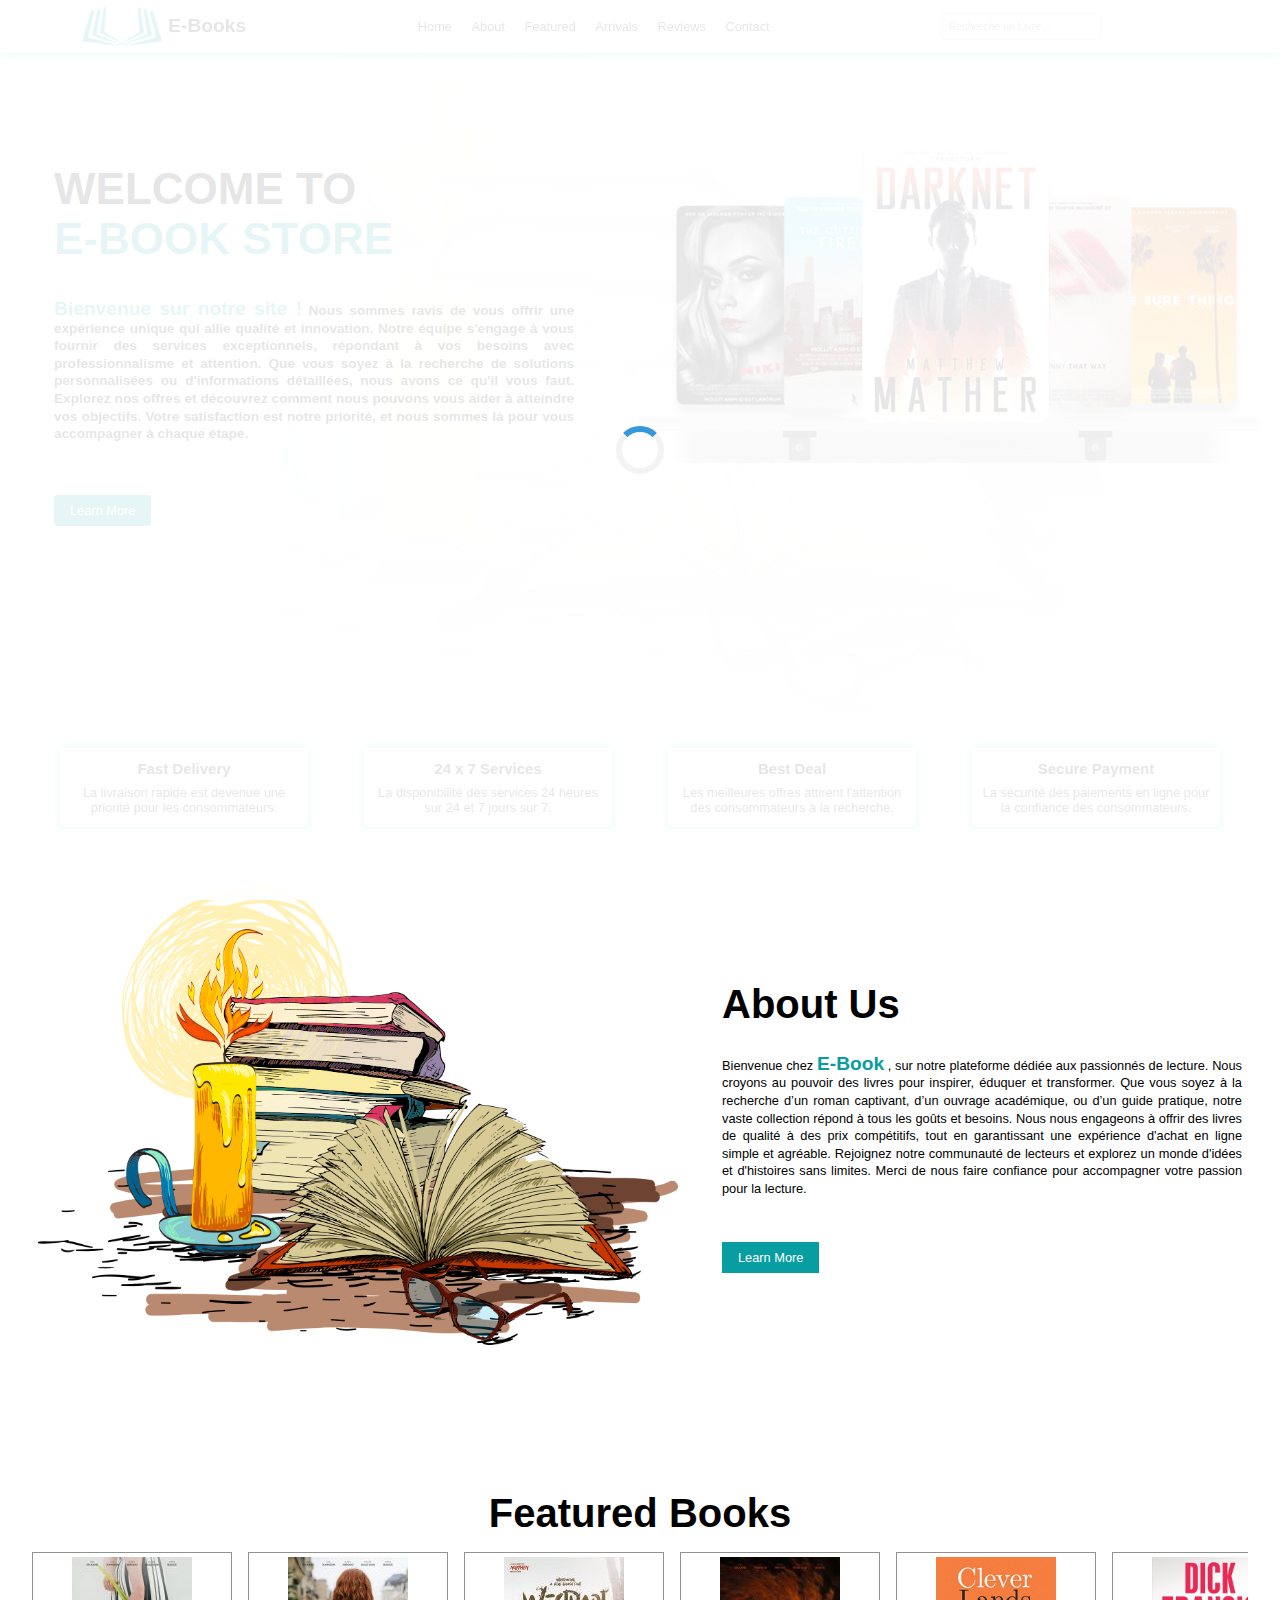
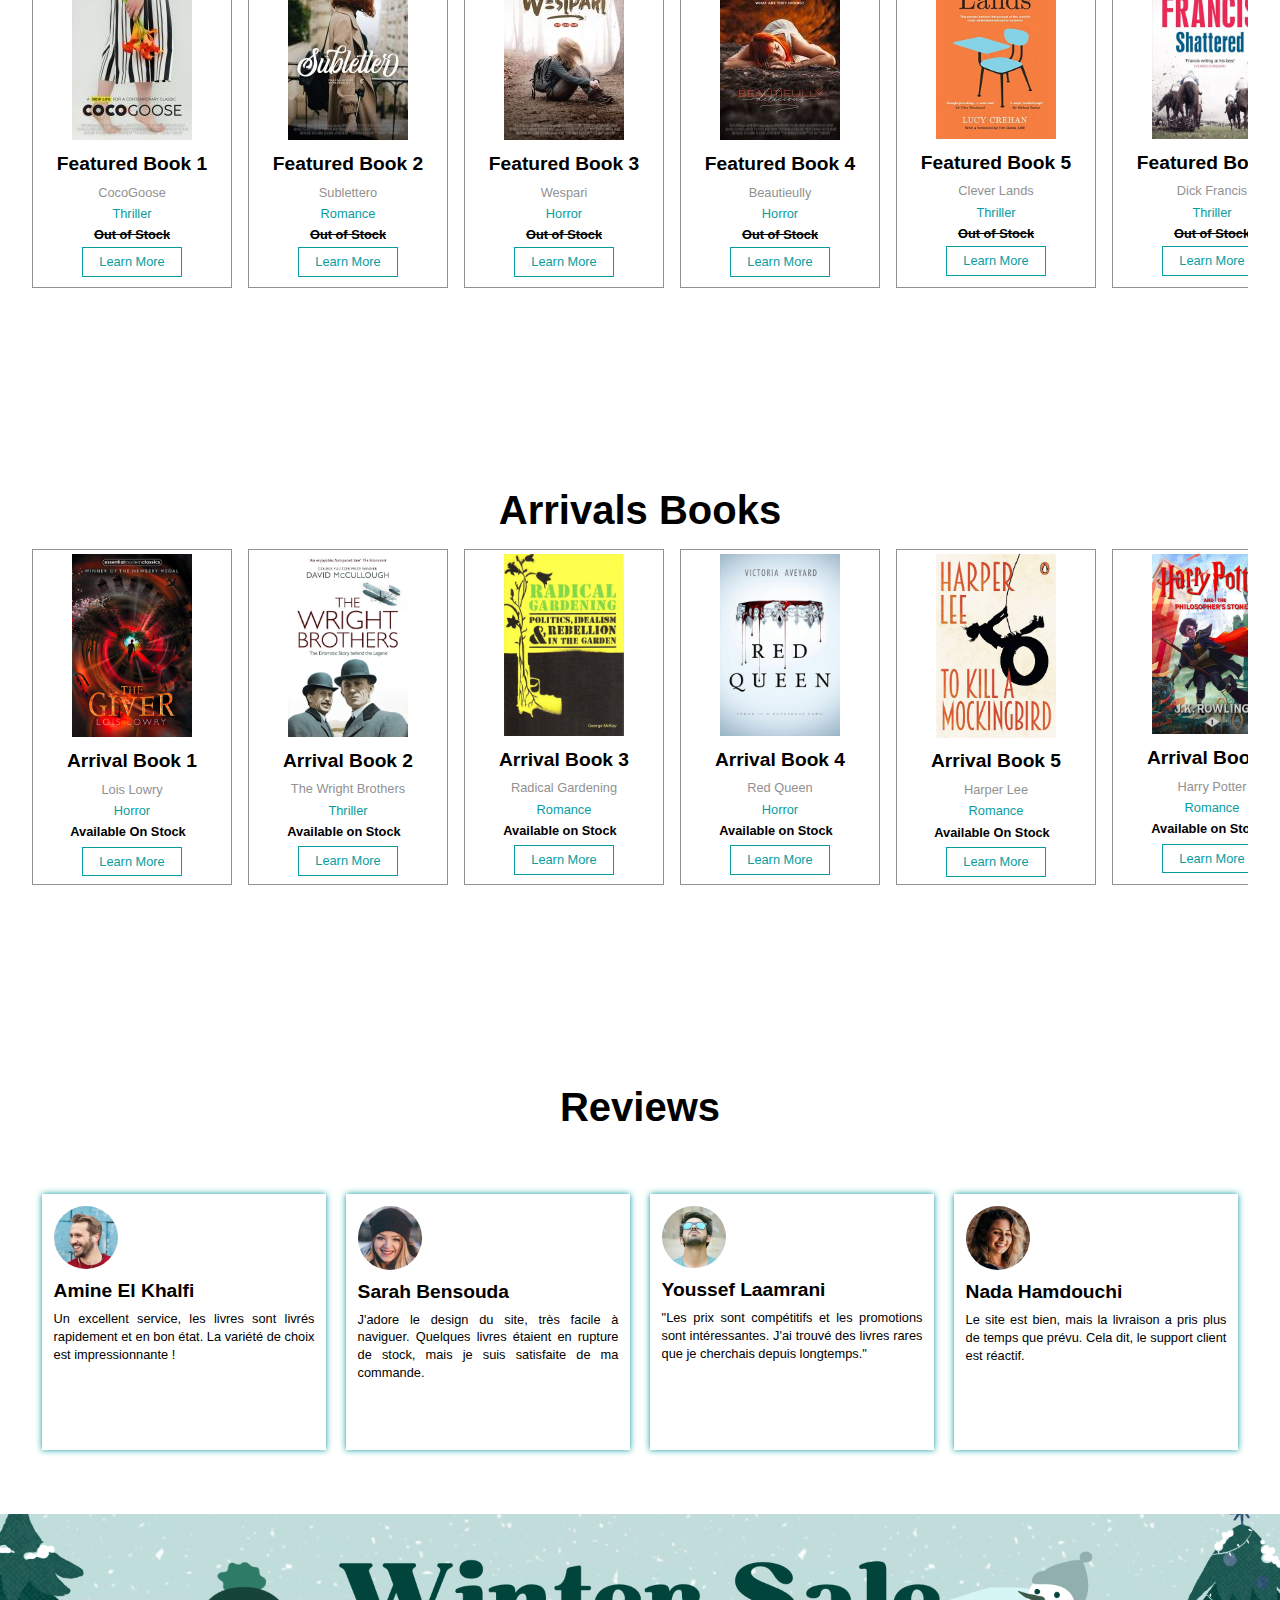
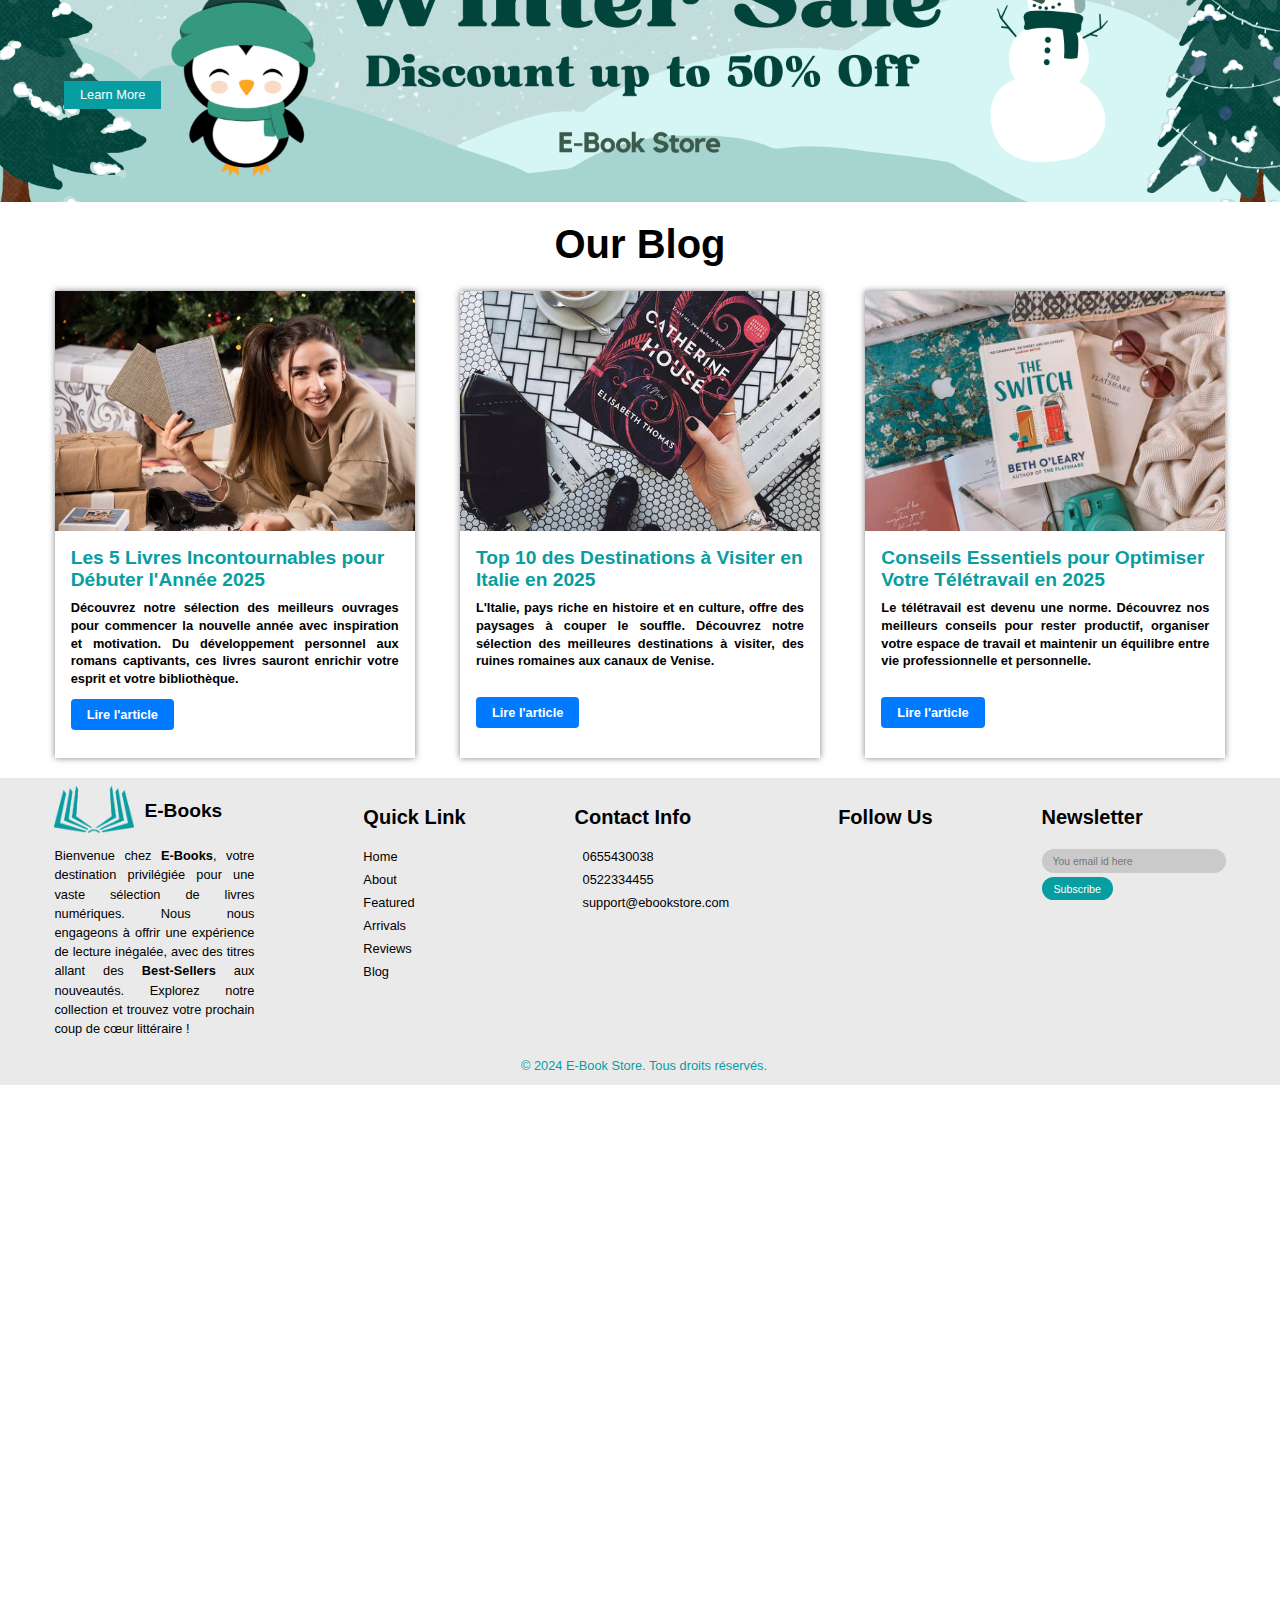
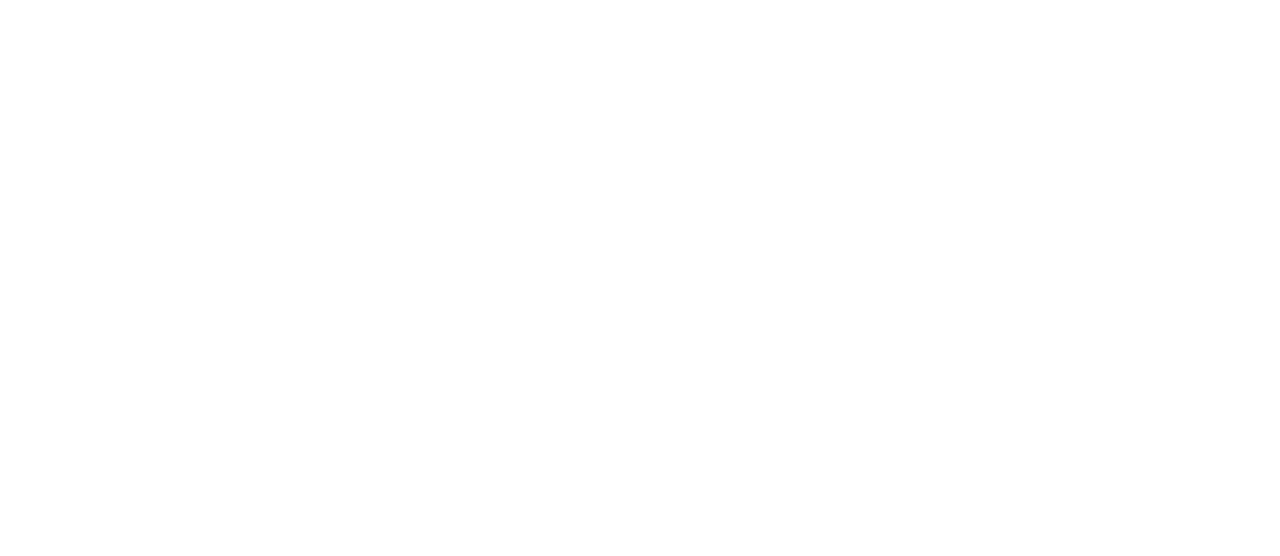
<file: index.html>
<!DOCTYPE html>
<html>
<head>
  <meta charset="UTF-8">
  <meta name="viewport" content="width=device-width, initial-scale=0.9, maximum-scale=0.9, user-scalable=no">
  <title>E-Book Store Website</title>
  <link rel="stylesheet" href="style.css">
  <link rel="stylesheet" href="https://cdnjs.cloudflare.com/ajax/libs/font-awesome/6.1.1/css/all.min.css" integrity="sha512-KfkfwYDsLkIlwQp6LFnl8zNdLGxu9YAA1QvwINks4PhcElQSvqcyVLLD9aMhXd13uQjoXtEKNosOWaZqXgel0g==" crossorigin="anonymous" referrerpolicy="no-referrer" />
  </head>
  <script>
    document.addEventListener("DOMContentLoaded", function() {
      document.body.style.zoom = "80%";
    });
  </script>

    
<body>
    <div id="loader">
        <div class="loader-spinner"></div> <!-- Animation de chargement -->
      </div>
      <style>
        /* Style pour le conteneur du loader */
    #loader {
      position: fixed;
      top: 0;
      left: 0;
      width: 100%;
      height: 100%;
      background-color: rgba(255, 255, 255, 0.9); /* Fond semi-transparent */
      display: flex;
      justify-content: center;
      align-items: center;
      z-index: 9999; /* S'assure qu'il est au-dessus de tout */
    }
    
    /* Style pour l'animation du loader */
    .loader-spinner {
      border: 8px solid #f3f3f3; /* Couleur de fond du spinner */
      border-top: 8px solid #3498db; /* Couleur du spinner */
      border-radius: 50%;
      width: 60px;
      height: 60px;
      animation: spin 1s linear infinite; /* Animation de rotation */
    }
    
    /* Animation de rotation */
    @keyframes spin {
      0% { transform: rotate(0deg); }
      100% { transform: rotate(360deg); }
    }
      </style>
      <script>
       window.addEventListener("load", function () {
      setTimeout(function () {
        const loader = document.getElementById("loader");
        loader.style.display = "none";
      }, 1000); // 3 secondes
    });
      </script>

    <section>

        <nav>
            <div class="logo">
                <a href="index.html"> <!-- Lien ajouté ici -->
                    <img src="image/logo.png" alt="Logo">
                    <span class="logo-title">E-Books</span>
                </a>
            </div>
            <ul>
                <li><a href="index.html">Home</a></li>
                <li><a href="#about">About</a></li>
                <li><a href="#featured">Featured</a></li>
                <li><a href="#arrivals">Arrivals</a></li>
                <li><a href="#reviews">Reviews</a></li>
                <li><a href="contact.html">Contact</a></li>
            </ul>
        
            <div class="social_icon">
                <form action="#Search" method="get" class="search-form" id="searchForm">
                    <input type="text" placeholder="Recherche un Livre..." aria-label="Recherche" class="search-input" id="searchInput">
                    <button type="submit" class="search-button" aria-label="Soumettre la recherche">
                        <i class="fa-solid fa-magnifying-glass"></i> <!-- Icône de recherche -->
                    </button>
                </form>
                <div id="results" class="results-box"></div> <!-- Zone pour afficher les résultats -->

                <script>
                    document.getElementById("searchForm").addEventListener("submit", function(event) {
                        event.preventDefault(); // Empêche le comportement par défaut du formulaire
                        // Redirige directement vers books.html
                        window.location.href = 'books.html';
                    });
                    </script>                    
                
                <a href="#DarkMode" class="icon" id="darkModeToggle">
                    <i class="fa-solid fa-moon"></i> <!-- Icône pour le mode sombre -->
                </a>
                <a href="Books.html" class="icon" id="cartIcon">
                    <i class="fa-solid fa-book"></i> <!-- Icône de Book -->
                </a>         
                <!-- HTML pour le panier -->

                <div class="login-container">
                    <a href="#" class="login-icon" id="loginButton">
                        <i class="fas fa-user"></i> <!-- Icône de personne -->
                    </a>
                </div>
            </div>
            <script>
                document.getElementById("searchForm").addEventListener("submit", function(event) {
                    event.preventDefault(); // Empêche le comportement par défaut du formulaire
                    const query = document.getElementById("searchInput").value; // Récupère la valeur du champ de recherche
                    if (query) {
                        // Redirige vers la page de recherche avec la requête
                        window.location.href = `#Search?q=${encodeURIComponent(query)}`;
                    } else {
                        alert("Veuillez entrer un terme de recherche."); // Alerte si le champ est vide
                    }
                });
            </script>            
            
                    <div class="dropdown" id="dropdownMenu" style="display: none;">
                        <a href="#" id="accountButton"></a>
                        <a href="Books.html" id="favoritesButton">Livres</a>
                        <a href="#" id="logoutButton">Déconnexion</a>
                    </div>         

            <script>
                const darkModeToggle = document.getElementById('darkModeToggle');
                darkModeToggle.addEventListener('click', function() {
                    document.body.classList.toggle('dark-mode');
                    // Changer l'icône en fonction du mode
                    const icon = darkModeToggle.querySelector('i');
                    if (document.body.classList.contains('dark-mode')) {
                        icon.classList.remove('fa-moon');
                        icon.classList.add('fa-sun');
                    } else {
                        icon.classList.remove('fa-sun');
                        icon.classList.add('fa-moon');
                    }
                });
            </script>
                        
                        <script>
                            // Vérifie si l'utilisateur est connecté
                            const isLoggedIn = localStorage.getItem('isLoggedIn') === 'true';
                        
                            // Récupère les éléments du DOM
                            const accountButton = document.getElementById('accountButton');
                            const logoutButton = document.getElementById('logoutButton');
                        
                            // Met à jour l'affichage en fonction de l'état de connexion
                            if (isLoggedIn) {
                                // Si l'utilisateur est connecté
                                accountButton.innerText = 'Mon Compte';
                                accountButton.addEventListener('click', function() {
                                    alert('Accéder à Mon Compte'); // Remplacez cela par la redirection vers la page de compte
                                });
                        
                                // Afficher le bouton "Déconnexion"
                                logoutButton.style.display = 'block';
                                logoutButton.innerText = 'Déconnexion';
                            } else {
                                // Si l'utilisateur n'est pas connecté
                                accountButton.innerText = 'Se Connecter';
                                accountButton.addEventListener('click', function() {
                                    window.location.href = 'file:///C:/Users/Simo/Desktop/E-Book%20Store/login/login.html'; // Redirige vers la page de connexion
                                });
                        
                                // Masquer le bouton "Déconnexion"
                                logoutButton.style.display = 'none';
                            }
                        
                            // Gestion du clic sur l'icône de connexion pour afficher le menu
                            document.getElementById('loginButton').addEventListener('click', function(event) {
                                event.preventDefault(); // Évite le comportement par défaut du lien
                                const dropdown = document.getElementById('dropdownMenu');
                                dropdown.style.display = dropdown.style.display === 'none' ? 'block' : 'none'; // Affiche ou cache le menu
                            });
                        
                            // Gestion des clics sur les autres options du menu
                            document.getElementById('favoritesButton').addEventListener('click', function() {
                                alert('Accéder au Livres'); // Remplacez cela par la redirection vers la page des favoris
                            });
                        
                            // Gestion de la déconnexion
                            logoutButton.addEventListener('click', function() {
                                localStorage.removeItem('isLoggedIn'); // Déconnexion
                                window.location.href = 'file:///C:/Users/Simo/Desktop/E-Book%20Store/Website/index.html'; // Redirige vers la page d'accueil
                            });
                        </script>
        </nav>
        
        <div class="main">

            <div class="main_tag">
                <h1>WELCOME TO<br><span>E-BOOK STORE</span></h1>

                <p>
                    <strong style="color: #089da1; font-size: 24px;">Bienvenue sur notre site !</strong> <strong style="font-size: 17px;"> Nous sommes ravis de vous offrir une expérience unique qui allie qualité et innovation. 
                    Notre équipe s'engage à vous fournir des services exceptionnels, répondant à vos besoins avec professionnalisme et 
                    attention. Que vous soyez à la recherche de solutions personnalisées ou d'informations détaillées, nous avons ce qu'il
                     vous faut. Explorez nos offres et découvrez comment nous pouvons vous aider à atteindre vos objectifs. 
                     Votre satisfaction est notre priorité, et nous sommes là pour vous accompagner à chaque étape.</strong>
                </p>
                <a href="#" class="main_btn">Learn More</a>

            </div>

            <div class="main_img">
                <img src="image/table.png" alt="Table" class="hover-image">
            </div>
        </div>
    </section>
    
    
    <!--Services-->

    <div class="services">

        <div class="services_box">

            <div class="services_card">
                <i class="fa-solid fa-truck-fast"></i>
                <h3>Fast Delivery</h3>
                <p>
                    La livraison rapide est devenue une priorité pour les consommateurs.
                </p>
            </div>

            <div class="services_card">
                <i class="fa-solid fa-headset"></i>
                <h3>24 x 7 Services</h3>
                <p>
                    La disponibilité des services 24 heures sur 24 et 7 jours sur 7.
                </p>
            </div>

            <div class="services_card">
                <i class="fa-solid fa-tag"></i>
                <h3>Best Deal</h3>
                <p>
                    Les meilleures offres attirent l'attention des consommateurs à la recherche. 
                </p>
            </div>

            <div class="services_card">
                <i class="fa-solid fa-lock"></i>
                <h3>Secure Payment</h3>
                <p>
                    La sécurité des paiements en ligne pour la confiance des consommateurs.
                </p>
            </div>

        </div>

    </div>


<br>

    <!--About-->

    <div class="about">

        <div class="about_image" id="about">
            <img src="image/about.png">
        </div>
        <div class="about_tag">
            <h1>About Us</h1>
            <p>
                Bienvenue chez <strong style="color: #089da1; font-size: 24px;">E-Book</strong> , sur notre plateforme dédiée aux 
                passionnés de lecture. Nous croyons au pouvoir des livres pour inspirer, éduquer et transformer. Que vous soyez à la 
                recherche d’un roman captivant, d’un ouvrage académique, ou d’un guide pratique, notre vaste collection répond à tous 
                les goûts et besoins. Nous nous engageons à offrir des livres de qualité à des prix compétitifs, tout en garantissant 
                une expérience d'achat en ligne simple et agréable. Rejoignez notre communauté de lecteurs et explorez un monde d'idées 
                et d'histoires sans limites. Merci de nous faire confiance pour accompagner votre passion pour la lecture.
                
            </p>
            <a href="#" class="about_btn">Learn More</a>
        </div>
    </div>
    <script>
        // Fonction pour le défilement fluide avec décalage
        document.querySelectorAll('a[href^="#about"]').forEach(anchor => {
            anchor.addEventListener('click', function (e) {
                e.preventDefault();
                
                // Récupérer la cible
                const target = document.querySelector(this.getAttribute('href'));
                
                // Calculer la position de défilement
                const offset = target.getBoundingClientRect().top + window.scrollY - 100; // Ajuster le décalage ici
                
                // Défilement vers la position calculée
                window.scrollTo({
                    top: offset,
                    behavior: 'smooth'
                });
            });
        });
    </script>    
<br>
    <!--Books-->

    <div class="featured_boks" id="featured">

        <h1>Featured Books</h1>

        <div class="featured_book_box">

            <div class="featured_book_card">

                <div class="featurde_book_img">
                    <img src="image/book_1.jpg">
                </div>

                <div class="featurde_book_tag">
                    <h2>Featured Book 1</h2>
                    <p class="writer">CocoGoose</p>
                    <div class="categories">Thriller</div>
                    <p class="book_price"><del>Out of Stock</del></p>
                    <a href="#" class="f_btn">Learn More</a>
                </div>               

            </div>

            <div class="featured_book_card">

                <div class="featurde_book_img">
                    <img src="image/book_2.jpg">
                </div>

                <div class="featurde_book_tag">
                    <h2>Featured Book 2</h2>
                    <p class="writer">Sublettero</p>
                    <div class="categories">Romance</div>
                    <p class="book_price"><del>Out of Stock</del></p>
                    <a href="#" class="f_btn">Learn More</a>
                </div>               

            </div>

            <div class="featured_book_card">

                <div class="featurde_book_img">
                    <img src="image/book_3.jpg">
                </div>

                <div class="featurde_book_tag">
                    <h2>Featured Book 3</h2>
                    <p class="writer">Wespari</p>
                    <div class="categories">Horror</div>
                    <p class="book_price"><del>Out of Stock</del></p>
                    <a href="#" class="f_btn">Learn More</a>
                </div>               

            </div>

            <div class="featured_book_card">

                <div class="featurde_book_img">
                    <img src="image/book_4.jpg">
                </div>

                <div class="featurde_book_tag">
                    <h2>Featured Book 4</h2>
                    <p class="writer">Beautieully</p>
                    <div class="categories">Horror</div>
                    <p class="book_price"><del>Out of Stock</del></p>
                    <a href="#" class="f_btn">Learn More</a>
                </div>               

            </div>

            <div class="featured_book_card">

                <div class="featurde_book_img">
                    <img src="image/book_5.jpg">
                </div>

                <div class="featurde_book_tag">
                    <h2>Featured Book 5</h2>
                    <p class="writer">Clever Lands</p>
                    <div class="categories">Thriller</div>
                    <p class="book_price"><del>Out of Stock</del></p>
                    <a href="#" class="f_btn">Learn More</a>
                </div>               

            </div>
            
            <div class="featured_book_card">

                <div class="featurde_book_img">
                    <img src="image/book_6.jpg">
                </div>

                <div class="featurde_book_tag">
                    <h2>Featured Book 6</h2>
                    <p class="writer">Dick Francis</p>
                    <div class="categories">Thriller</div>
                    <p class="book_price"><del>Out of Stock</del></p>
                    <a href="#" class="f_btn">Learn More</a>
                </div>               

            </div>

            <div class="featured_book_card">

                <div class="featurde_book_img">
                    <img src="image/book_7.png">
                </div>

                <div class="featurde_book_tag">
                    <h2>Featured Book 7</h2>
                    <p class="writer">The Art City</p>
                    <div class="categories">Thriller</div>
                    <p class="book_price"><del>Out of Stock</del></p>
                    <a href="#" class="f_btn">Learn More</a>
                </div>               

            </div>

            <div class="featured_book_card">

                <div class="featurde_book_img">
                    <img src="image/book_8.png">
                </div>

                <div class="featurde_book_tag">
                    <h2>Featured Book 8</h2>
                    <p class="writer">Music Rock</p>
                    <div class="categories">Thriller</div>
                    <p class="book_price"><del>Out of Stock</del></p>
                    <a href="#" class="f_btn">Learn More</a>
                </div>               

            </div>

            <div class="featured_book_card">

                <div class="featurde_book_img">
                    <img src="image/book_9.jpg">
                </div>

                <div class="featurde_book_tag">
                    <h2>Featured Book 9</h2>
                    <p class="writer">Free Fail</p>
                    <div class="categories">Horror</div>
                    <p class="book_price"><del>Out of Stock</del></p>
                    <a href="#" class="f_btn">Learn More</a>
                </div>               

            </div>

            <div class="featured_book_card">

                <div class="featurde_book_img">
                    <img src="image/book_10.png">
                </div>

                <div class="featurde_book_tag">
                    <h2>Featured Book 10</h2>
                    <p class="writer">Sample Text</p>
                    <div class="categories">Thriller</div>
                    <p class="book_price"><del>Out of Stock</del></p>
                    <a href="#" class="f_btn">Learn More</a>
                </div>               

            </div>

            <div class="featured_book_card">

                <div class="featurde_book_img">
                    <img src="image/book_11.jpg">
                </div>

                <div class="featurde_book_tag">
                    <h2>Featured Book 11</h2>
                    <p class="writer">Boring Girls</p>
                    <div class="categories">Thriller</div>
                    <p class="book_price"><del>Out of Stock</del></p>
                    <a href="#" class="f_btn">Learn More</a>
                </div>               

            </div>

            <div class="featured_book_card">

                <div class="featurde_book_img">
                    <img src="image/book_12.png">
                </div>

                <div class="featurde_book_tag">
                    <h2>Featured Book 12</h2>
                    <p class="writer">Thanks is Everthing</p>
                    <div class="categories">Thriller</div>
                    <p class="book_price"><del>Out of Stock</del></p>
                    <a href="#" class="f_btn">Learn More</a>
                </div>               

            </div>

            <div class="featured_book_card">

                <div class="featurde_book_img">
                    <img src="image/book_13.png">
                </div>

                <div class="featurde_book_tag">
                    <h2>Featured Book 13</h2>
                    <p class="writer">Your Title Goes Were</p>
                    <div class="categories">Thriller</div>
                    <p class="book_price"><del>Out of Stock</del></p>
                    <a href="#" class="f_btn">Learn More</a>
                </div>               

            </div>

            <div class="featured_book_card">

                <div class="featurde_book_img">
                    <img src="image/book_14.png">
                </div>

                <div class="featurde_book_tag">
                    <h2>Featured Book 14</h2>
                    <p class="writer">Sample Text</p>
                    <div class="categories">Thriller</div>
                    <p class="book_price"><del>Out of Stock</del></p>
                    <a href="#" class="f_btn">Learn More</a>
                </div>               

            </div>

            <div class="featured_book_card">

                <div class="featurde_book_img">
                    <img src="image/book_15.png">
                </div>

                <div class="featurde_book_tag">
                    <h2>Featured Book 15</h2>
                    <p class="writer">Black History Month</p>
                    <div class="categories">Thriller</div>
                    <p class="book_price"><del>Out of Stock</del></p>
                    <a href="#" class="f_btn">Learn More</a>
                </div>               

            </div>

            

        </div>

    </div>
    <script>
        // Function for smooth scrolling with offset
        document.querySelectorAll('a[href^="#featured"]').forEach(anchor => {
            anchor.addEventListener('click', function (e) {
                e.preventDefault();
                
                // Get the target element
                const target = document.querySelector(this.getAttribute('href'));
                
                // Calculate the scroll position
                const offset = target.getBoundingClientRect().top + window.scrollY - 100; // Adjust the offset here
                
                // Scroll to the calculated position
                window.scrollTo({
                    top: offset,
                    behavior: 'smooth'
                });
            });
        });
    </script>
    
   <!--Arrivals-->

   <div class="featured_boks" id="arrivals">

    <h1>Arrivals Books</h1>

    <div class="featured_book_box">

        <div class="featured_book_card">

            <div class="featurde_book_img">
                <img src="image/arrival_1.jpg">
            </div>

            <div class="featurde_book_tag">
                <h2>Arrival Book 1</h2>
                <p class="writer">Lois Lowry</p>
                <div class="categories">Horror</div>
                <p class="book_price">Available On Stock<sub></sub></p>
                <a href="#" class="f_btn">Learn More</a>
            </div>               

        </div>

        <div class="featured_book_card">

            <div class="featurde_book_img">
                <img src="image/arrival_2.jpg">
            </div>

            <div class="featurde_book_tag">
                <h2>Arrival Book 2</h2>
                <p class="writer">The Wright Brothers</p>
                <div class="categories">Thriller</div>
                <p class="book_price">Available on Stock<sub></sub></p>
                <a href="#" class="f_btn">Learn More</a>
            </div>               

        </div>

        <div class="featured_book_card">

            <div class="featurde_book_img">
                <img src="image/arrival_3.jpg">
            </div>

            <div class="featurde_book_tag">
                <h2>Arrival Book 3</h2>
                <p class="writer">Radical Gardening</p>
                <div class="categories">Romance</div>
                <p class="book_price">Available on Stock<sub></sub></p>
                <a href="#" class="f_btn">Learn More</a>
            </div>               

        </div>

        <div class="featured_book_card">

            <div class="featurde_book_img">
                <img src="image/arrival_4.jpg">
            </div>

            <div class="featurde_book_tag">
                <h2>Arrival Book 4</h2>
                <p class="writer">Red Queen</p>
                <div class="categories">Horror</div>
                <p class="book_price">Available on Stock<sub></sub></p>
                <a href="#" class="f_btn">Learn More</a>
            </div>               

        </div>

        <div class="featured_book_card">

            <div class="featurde_book_img">
                <img src="image/arrival_5.jpg">
            </div>

            <div class="featurde_book_tag">
                <h2>Arrival Book 5</h2>
                <p class="writer">Harper Lee</p>
                <div class="categories">Romance</div>
                <p class="book_price">Available On Stock<sub></sub></p>
                <a href="#" class="f_btn">Learn More</a>
            </div>               

        </div>
        
        <div class="featured_book_card">

            <div class="featurde_book_img">
                <img src="image/arrival_6.jpg">
            </div>

            <div class="featurde_book_tag">
                <h2>Arrival Book 6</h2>
                <p class="writer">Harry Potter</p>
                <div class="categories">Romance</div>
                <p class="book_price">Available on Stock<sub></sub></p>
                <a href="#" class="f_btn">Learn More</a>
            </div>               

        </div>

        <div class="featured_book_card">

            <div class="featurde_book_img">
                <img src="image/arrival_7.jpg">
            </div>

            <div class="featurde_book_tag">
                <h2>Arrival Book 7</h2>
                <p class="writer">Heroes of Olympus</p>
                <div class="categories">Romance</div>
                <p class="book_price">Available on Stock<sub></sub></p>
                <a href="#" class="f_btn">Learn More</a>
            </div>               

        </div>

        <div class="featured_book_card">

            <div class="featurde_book_img">
                <img src="image/arrival_8.webp">
            </div>

            <div class="featurde_book_tag">
                <h2>Arrival Book 8</h2>
                <p class="writer">Squid Game</p>
                <div class="categories">Romance</div>
                <p class="book_price">Available on Stock<sub></sub></p>
                <a href="#" class="f_btn">Learn More</a>
            </div>               

        </div>

        <div class="featured_book_card">

            <div class="featurde_book_img">
                <img src="image/arrival_9.jpg">
            </div>

            <div class="featurde_book_tag">
                <h2>Arrival Book 9</h2>
                <p class="writer">Ranger's Apprentice</p>
                <div class="categories">Horror</div>
                <p class="book_price">Available on Stock<sub></sub></p>
                <a href="#" class="f_btn">Learn More</a>
            </div>               

        </div>

        <div class="featured_book_card">

            <div class="featurde_book_img">
                <img src="image/arrival_10.jpg">
            </div>

            <div class="featurde_book_tag">
                <h2>Arrival Book 10</h2>
                <p class="writer">Percy Jackson</p>
                <div class="categories">Romance</div>
                <p class="book_price">Available on Stock<sub></sub></p>
                <a href="#" class="f_btn">Learn More</a>
            </div>               

        </div>
    </div>
</div>
    <script>
        // Function for smooth scrolling with offset
        document.querySelectorAll('a[href^="#arrivals"]').forEach(anchor => {
            anchor.addEventListener('click', function (e) {
                e.preventDefault();
                
                // Get the target element
                const target = document.querySelector(this.getAttribute('href'));
                
                // Calculate the scroll position
                const offset = target.getBoundingClientRect().top + window.scrollY - 100; // Adjust the offset here
                
                // Scroll to the calculated position
                window.scrollTo({
                    top: offset,
                    behavior: 'smooth'
                });
            });
        });
    </script>
    
    <!--reviews-->

    <div class="reviews" id="reviews">
        <h1>Reviews</h1>

        <div class="review_box">

            <div class="review_card">
                <i class="fa-solid fa-quote-right"></i>
                <div class="card_top">
                    <img src="image/review_1.png">
                </div>
                <div class="card">
                    <h2>Amine El Khalfi</h2>
                    <p>Un excellent service, les livres sont livrés rapidement et en bon état. La variété de choix est impressionnante !
                    </p>
                    <div class="review_icon">
                        <i class="fa-solid fa-star"></i>
                        <i class="fa-solid fa-star"></i>
                        <i class="fa-solid fa-star"></i>
                        <i class="fa-solid fa-star"></i>
                        <i class="fa-solid fa-star"></i>
                    </div>
                </div>
            </div>

            <div class="review_card">
                <i class="fa-solid fa-quote-right"></i>
                <div class="card_top">
                    <img src="image/review_2.png">
                </div>
                <div class="card">
                    <h2>Sarah Bensouda</h2>
                    <p>J'adore le design du site, très facile à naviguer. Quelques livres étaient en rupture de stock, mais je suis satisfaite de ma commande.
                    </p>
                    <div class="review_icon">
                        <i class="fa-solid fa-star"></i>
                        <i class="fa-solid fa-star"></i>
                        <i class="fa-solid fa-star"></i>
                        <i class="fa-solid fa-star-half-stroke"></i>
                    </div>
                </div>
            </div>

            <div class="review_card">
                <i class="fa-solid fa-quote-right"></i>
                <div class="card_top">
                    <img src="image/review_3.png">
                </div>
                <div class="card">
                    <h2>Youssef Laamrani</h2>
                    <p>"Les prix sont compétitifs et les promotions sont intéressantes. J'ai trouvé des livres rares que je cherchais depuis longtemps."
                    </p>
                    <div class="review_icon">
                        <i class="fa-solid fa-star"></i>
                        <i class="fa-solid fa-star"></i>
                        <i class="fa-solid fa-star"></i>
                        <i class="fa-solid fa-star"></i>
                        <i class="fa-solid fa-star"></i>
                        
                    </div>
                </div>
            </div>

            <div class="review_card">
                <i class="fa-solid fa-quote-right"></i>
                <div class="card_top">
                    <img src="image/review_4.png">
                </div>
                <div class="card">
                    <h2>Nada Hamdouchi</h2>
                    <p>Le site est bien, mais la livraison a pris plus de temps que prévu. Cela dit, le support client est réactif.
                    </p>
                    <div class="review_icon">
                        <i class="fa-solid fa-star"></i>
                        <i class="fa-solid fa-star"></i>
                        <i class="fa-solid fa-star"></i>
                    </div>
                </div>
            </div>

        </div>

    </div>
    <script>
        // Function for smooth scrolling with offset
        document.querySelectorAll('a[href^="#reviews"]').forEach(anchor => {
            anchor.addEventListener('click', function (e) {
                e.preventDefault();
                
                // Get the target element
                const target = document.querySelector(this.getAttribute('href'));
                
                // Calculate the scroll position
                const offset = target.getBoundingClientRect().top + window.scrollY - 100; // Adjust the offset here
                
                // Scroll to the calculated position
                window.scrollTo({
                    top: offset,
                    behavior: 'smooth'
                });
            });
        });
    </script>
    


    <!--Banner-->

    <div class="banner">
        <a href="#" class="banner_btn">Learn More</a>
    </div>





    <!--Blog-->
    
    <div class="blog" id="blog">
        <h1>Our Blog</h1>
        <div class="blog_box">

            <div class="blog_card">
                <div class="blog_img">
                    <img src="image/blog_1.jpg">
                </div>
                <div class="blog_tag">
                    <h2>Les 5 Livres Incontournables pour Débuter l'Année 2025</h2>
                    <p>
                        Découvrez notre sélection des meilleurs ouvrages pour commencer la nouvelle année avec inspiration et motivation. Du développement personnel aux romans captivants, ces livres sauront enrichir votre esprit et votre bibliothèque.
                    </p>
                    <a href="#" class="banner_btn">Lire l'article</a>
                    <div class="blog_icon">
                        <i id="calendarIcon" class="fa-solid fa-calendar-days"></i>
                        <i id="heartIcon" class="fa-solid fa-heart"></i>
                    </div>
                </div>
            </div>
            <script>
                // Cibler l'icône de calendrier par son ID
                const calendarIcon = document.getElementById('calendarIcon');
        
                // Ajouter un écouteur d'événement pour le clic
                calendarIcon.addEventListener('click', () => {
                    // Obtenir la date actuelle
                    const currentDate = new Date();
        
                    // Formater la date (exemple : "1er Janvier 2025")
                    const options = { day: 'numeric', month: 'long', year: 'numeric' };
                    const formattedDate = currentDate.toLocaleDateString('fr-FR', options);
        
                    // Afficher l'alerte avec la date formatée
                    alert(`Date ajoutée à votre calendrier : ${formattedDate}`);
                });
        
                // Fonctionnalité pour l'icône de cœur
                const heartIcon = document.getElementById('heartIcon');
                heartIcon.addEventListener('click', () => {
                    heartIcon.classList.toggle('active');
                    if (heartIcon.classList.contains('active')) {
                        alert('Article aimé !');
                    } else {
                        alert('Article non aimé.');
                    }
                });
            </script>

<div class="blog_card">
    <div class="blog_img">
        <img src="image/blog_2.jpg" alt="Voyage en Italie">
    </div>
    <div class="blog_tag">
        
        <h2>Top 10 des Destinations à Visiter en Italie en 2025</h2>
        <p>
            L'Italie, pays riche en histoire et en culture, offre des paysages à couper le souffle. Découvrez notre sélection des meilleures destinations à visiter, des ruines romaines aux canaux de Venise.
        </p><br>
        <a href="#" class="banner_btn">Lire l'article</a>
        <div class="blog_icon">
            <i id="calendarIcon2" class="fa-solid fa-calendar-days"></i>
            <i id="heartIcon2" class="fa-solid fa-heart"></i>
        </div>
    </div>
</div>
<script>
    // Cibler l'icône de calendrier par son ID
    const calendarIcon2 = document.getElementById('calendarIcon2');

    // Ajouter un écouteur d'événement pour le clic
    calendarIcon2.addEventListener('click', () => {
        // Obtenir la date actuelle
        const currentDate = new Date();

        // Formater la date (exemple : "1er Janvier 2025")
        const options = { day: 'numeric', month: 'long', year: 'numeric' };
        const formattedDate = currentDate.toLocaleDateString('fr-FR', options);

        // Afficher l'alerte avec la date formatée
        alert(`Date ajoutée à votre calendrier : ${formattedDate}`);
    });

    // Fonctionnalité pour l'icône de cœur
    const heartIcon2 = document.getElementById('heartIcon2');
    heartIcon2.addEventListener('click', () => {
        heartIcon2.classList.toggle('active');
        if (heartIcon2.classList.contains('active')) {
            alert('Article aimé !');
        } else {
            alert('Article non aimé.');
        }
    });
</script>

<div class="blog_card">
    <div class="blog_img">
        <img src="image/blog_3.jpg" alt="Conseils pour le télétravail">
    </div>
    <div class="blog_tag">
        <h2>Conseils Essentiels pour Optimiser Votre Télétravail en 2025</h2>
        <p>
            Le télétravail est devenu une norme. Découvrez nos meilleurs conseils pour rester productif, organiser votre espace de travail et maintenir un équilibre entre vie professionnelle et personnelle.
        </p><br>
        <a href="#" class="banner_btn">Lire l'article</a>
        <div class="blog_icon">
            <i id="calendarIcon3" class="fa-solid fa-calendar-days"></i>
            <i id="heartIcon3" class="fa-solid fa-heart"></i>
        </div>
    </div>
</div>
<script>
    // Cibler l'icône de calendrier par son ID
    const calendarIcon3 = document.getElementById('calendarIcon3');

    // Ajouter un écouteur d'événement pour le clic
    calendarIcon3.addEventListener('click', () => {
        // Obtenir la date actuelle
        const currentDate = new Date();

        // Formater la date (exemple : "1er Janvier 2025")
        const options = { day: 'numeric', month: 'long', year: 'numeric' };
        const formattedDate = currentDate.toLocaleDateString('fr-FR', options);

        // Afficher l'alerte avec la date formatée
        alert(`Date ajoutée à votre calendrier : ${formattedDate}`);
    });

    // Fonctionnalité pour l'icône de cœur
    const heartIcon3 = document.getElementById('heartIcon3');
    heartIcon3.addEventListener('click', () => {
        heartIcon3.classList.toggle('active');
        if (heartIcon3.classList.contains('active')) {
            alert('Article aimé !');
        } else {
            alert('Article non aimé.');
        }
    });
</script>


        </div>
    </div>
    





    <!--Footer-->

    <footer>
        <div class="footer_main">

            <footer>
                <div class="footer_main">
                    <div class="tag">
                        <img src="image/logo.png">
                        <span class="logo-title">E-Books</span>
                        <style>
                            .footer_main .tag .logo-title {
                                position: relative; /* Permet d'utiliser 'top' */
                                top: -30px; /* Ajustez cette valeur selon vos besoins */
                            }
                        </style>
                        <p style="margin: 0; line-height: 1.5;">
                            Bienvenue chez <strong>E-Books</strong>, votre destination privilégiée pour une vaste sélection de livres numériques. 
                            Nous nous engageons à offrir une expérience de lecture inégalée, avec des titres allant des <strong>Best-Sellers</strong> 
                            aux nouveautés. Explorez notre collection et trouvez votre prochain coup de cœur littéraire !
                        </p>
                    </div>
                    <style>
    .footer_main .tag p {
        color: #000000; /* Couleur du texte */
        font-size: 16px; /* Taille de la police */
        margin-top: 5px; /* Espacement au-dessus du paragraphe */
        line-height: 1.5; /* Hauteur de ligne pour un meilleur espacement */
    }
</style>

            
            <div class="tag">
                <h1>Quick Link</h1>
                <a href="#">Home</a>
                <a href="#about">About</a>
                <a href="#featured">Featured</a>
                <a href="#arrivals">Arrivals</a>
                <a href="#reviews">Reviews</a>
                <a href="#blog">Blog</a>
                
            </div>

            <div class="tag">
                <h1>Contact Info</h1>
                <a href="#"><i class="fa-solid fa-phone"></i>0655430038</a>
                <a href="#"><i class="fa-solid fa-phone"></i>0522334455</a>
                <a href="#"><i class="fa-solid fa-envelope"></i>support@ebookstore.com</a>
                
            </div>

            <div class="tag">
                <h1>Follow Us</h1>
                <div class="social_link">
                    <i class="fa-brands fa-facebook-f"></i>
                    <i class="fa-brands fa-instagram"></i>
                    <i class="fa-brands fa-twitter"></i>
                    <i class="fa-brands fa-linkedin-in"></i>
                </div>
                
            </div>

            <div class="tag">
                <h1>Newsletter</h1>
                <div class="search_bar">
                    <input type="text" placeholder="You email id here">
                    <button type="submit">Subscribe</button>
                </div>                
            </div>            
            
        </div>

        <p class="end"><span>&copy; 2024 E-Book Store. Tous droits réservés.</span></p>

    </footer>





    
</body>
</html>
</file>
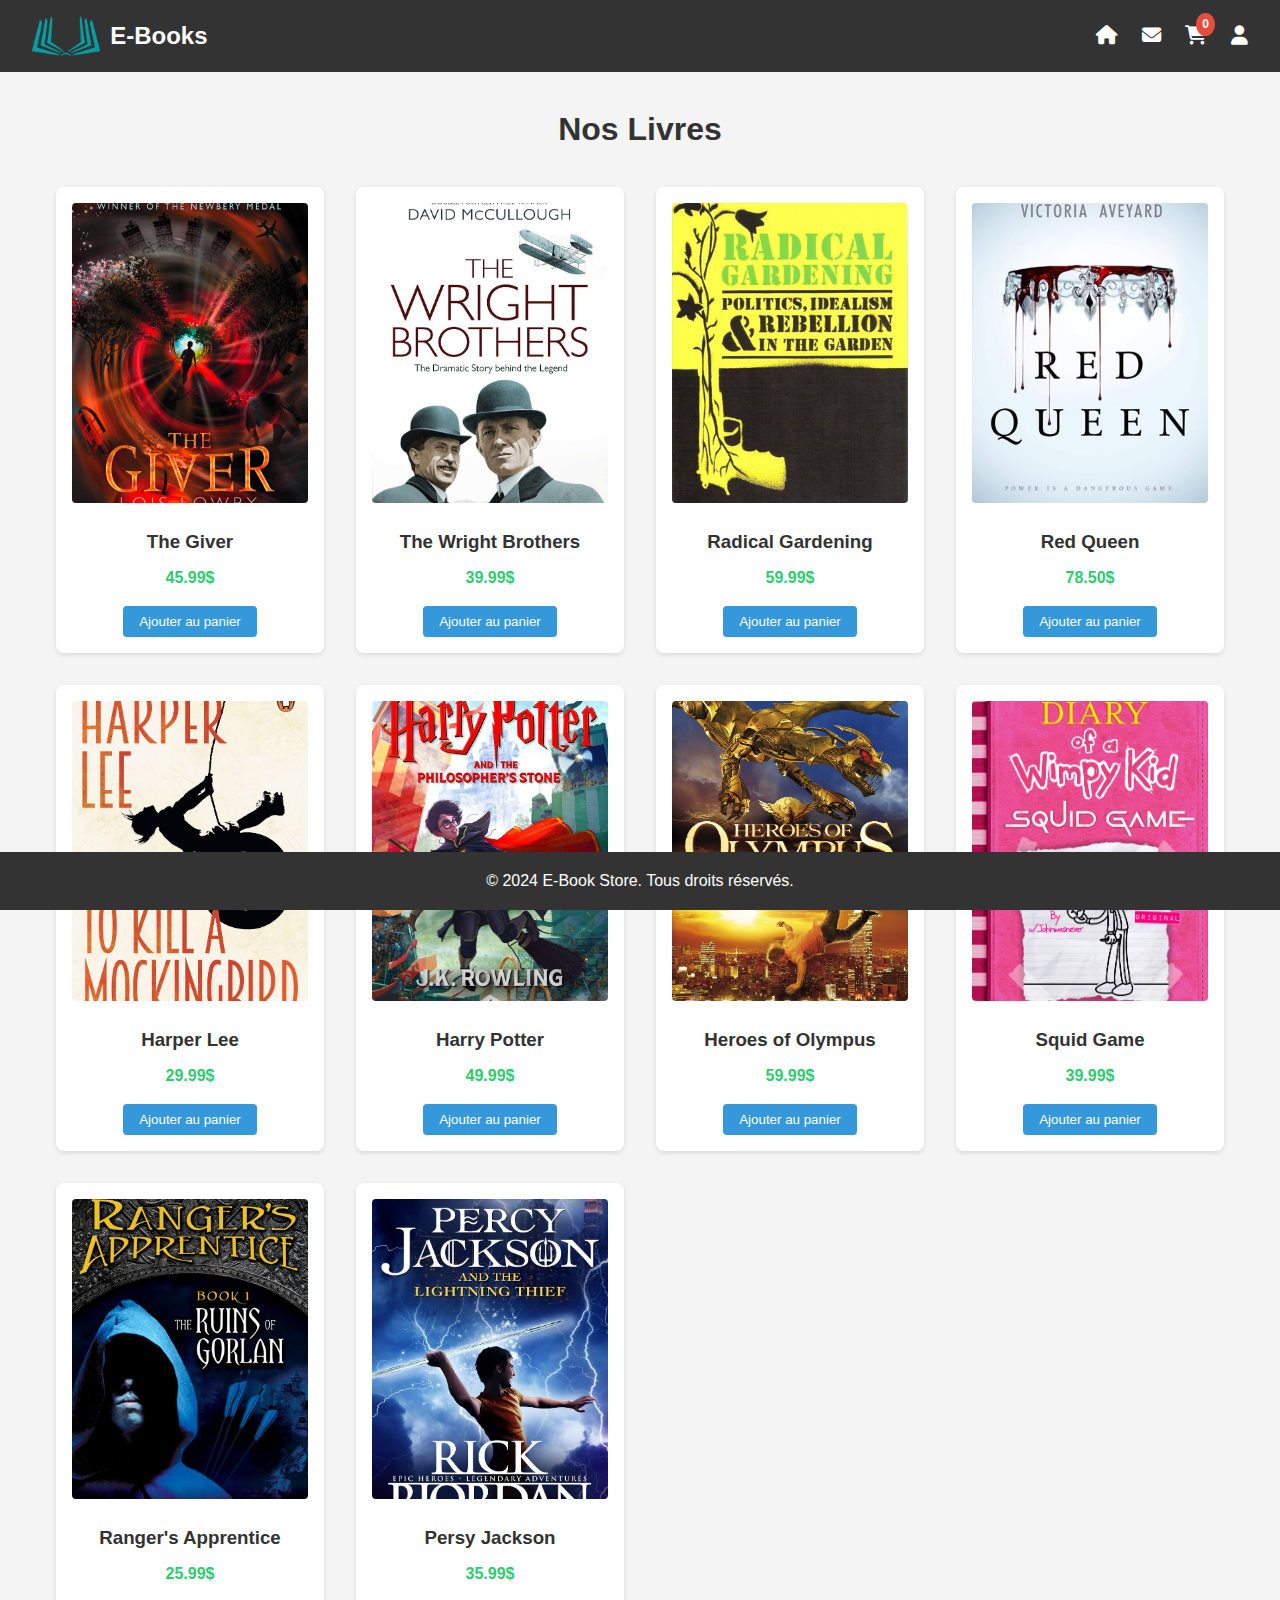
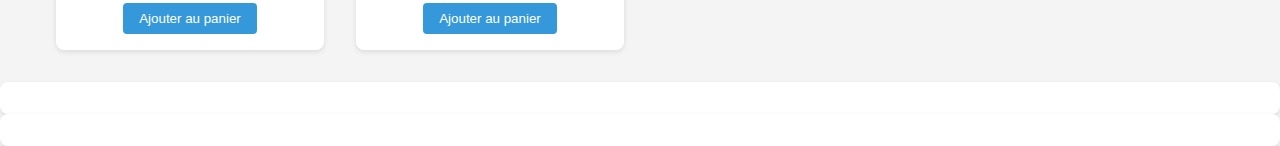
<file: Books.html>
<!DOCTYPE html>
<html lang="fr">
<head>
    <meta charset="UTF-8">
    <meta name="viewport" content="width=device-width, initial-scale=1.0">
    <title>E-Book Store</title>
    <link rel="stylesheet" href="Books.css">
    <link rel="stylesheet" href="https://cdnjs.cloudflare.com/ajax/libs/font-awesome/6.1.1/css/all.min.css">
    <script>
        document.addEventListener("DOMContentLoaded", function() {
          document.body.style.zoom = "100%";
        });
      </script>
</head>
<body>
    <section>
        <nav>
            <!-- Logo avec lien vers la page d'accueil -->
            <div class="logo">
                <a href="index.html">
                    <img src="image/logo.png" alt="Logo">
                    <span class="logo-title">E-Books</span>
                </a>
            </div>
    
    
            <!-- Icônes (livre et utilisateur) -->
            <div class="nav-icons">
                <a href="index.html" class="icon"><i class="fas fa-home"></i></a>
                <a href="contact.html" class="icon"><i class="fas fa-envelope"></i></a>
                <a " class="icon" id="cartIcon">
                    <i class="fa-solid fa-shopping-cart"></i> <!-- Icône de panier -->
                    <span class="cart-count">0</span> <!-- Compteur d'articles -->
                </a>
                <a href="#" class="login-icon" id="loginButton">
                    <i class="fas fa-user"></i> <!-- Icône de personne -->
                </a>
            </div>
    
            <!-- Menu déroulant pour l'utilisateur -->
            <div class="dropdown" id="dropdownMenu" style="display: none;">
                <a href="file:///C:/Users/Simo/Desktop/E-Book%20Store/Dashboard/SitePages/settings_user.html" id="accountButton"></a>
                <a href="#" id="logoutButton">Déconnexion</a>
            </div>
        </nav>
    </section>
    <script>
    document.addEventListener("DOMContentLoaded", function () {
        const isLoggedIn = localStorage.getItem('isLoggedIn') === 'true';
        const accountButton = document.getElementById('accountButton');
        const logoutButton = document.getElementById('logoutButton');
        const loginButton = document.getElementById('loginButton');
        const dropdownMenu = document.getElementById('dropdownMenu');
    
        // Mise à jour de l'affichage en fonction de l'état de connexion
        if (isLoggedIn) {
            accountButton.innerText = 'Mon Compte';
            accountButton.addEventListener('click', function () {
                alert('Accéder à Mon Compte'); // Redirigez vers la page de compte
            });
            logoutButton.style.display = 'block'; // Afficher le bouton de déconnexion
        } else {
            accountButton.innerText = 'Se Connecter';
            accountButton.addEventListener('click', function () {
                window.location.href = 'file:///C:/Users/Simo/Desktop/E-Book%20Store/login/login.html'; // Redirige vers la page de connexion
            });
            logoutButton.style.display = 'none'; // Masquer le bouton de déconnexion
        }
    
        // Gestion du clic sur l'icône de connexion
        loginButton.addEventListener('click', function (event) {
            event.preventDefault();
            dropdownMenu.style.display = dropdownMenu.style.display === 'none' ? 'block' : 'none';
        });
    
        // Gestion de la déconnexion
        logoutButton.addEventListener('click', function () {
            // Supprimer toutes les données de session
            localStorage.removeItem('isLoggedIn');
            localStorage.removeItem('authToken'); // Supprimer le token d'authentification
            localStorage.removeItem('role'); // Supprimer le rôle de l'utilisateur
            localStorage.removeItem('cartItems'); // Supprimer le panier (si nécessaire)
    
            // Rediriger l'utilisateur vers la page d'accueil
            window.location.href = 'file:///C:/Users/Simo/Desktop/E-Book%20Store/Website/index.html';
        });
    });
    </script>

    <!-- Modal du panier -->
    <div id="cartModal" class="cart-modal">
        <div class="cart-content">
            <span class="close-cart">&times;</span>
            <h2>Votre Panier</h2>
            <div id="cartItems"></div>
            <p id="cartTotal">Total: 0 DH</p>
            <button id="checkoutButton">Valider la commande</button>
        </div>
    </div>

    <!-- Section principale -->
    <main>
        <h1>Nos Livres</h1>
        <div class="books-grid">
            <!-- Livre 1 -->
            <div class="book-card">
                <img src="image/arrival_1.jpg" alt="The Giver">
                <h3>The Giver</h3>
                <p class="price">45.99$</p>
                <button class="add_to_cart_btn" data-id="1" data-title="The Giver" data-price="45.99" data-isbn="9780132350884">Ajouter au panier</button>
            </div>

            <!-- Livre 2 -->
            <div class="book-card">
                <img src="image/arrival_2.jpg" alt="The Wright Brothers">
                <h3>The Wright Brothers</h3>
                <p class="price">39.99$</p>
                <button class="add_to_cart_btn" data-id="2" data-title="The Wright Brothers" data-price="39.99" data-isbn="9780201616224">Ajouter au panier</button>
            </div>

            <!-- Livre 3 -->
            <div class="book-card">
                <img src="image/arrival_3.jpg" alt="Radical Gardening">
                <h3>Radical Gardening</h3>
                <p class="price">59.99$</p>
                <button class="add_to_cart_btn" data-id="3" data-title="Radical Gardening" data-price="59.99" data-isbn="978020162025">Ajouter au panier</button>
            </div>

            <!-- Livre 4 -->
            <div class="book-card">
                <img src="image/arrival_4.jpg" alt="Red Queen">
                <h3>Red Queen</h3>
                <p class="price">78.50$</p>
                <button class="add_to_cart_btn" data-id="4" data-title="Red Queen" data-price="79.99" data-isbn="9780201616666">Ajouter au panier</button>
            </div>
            <!-- Livre 5 -->
            <div class="book-card">
                <img src="image/arrival_5.jpg" alt="Harper Lee">
                <h3>Harper Lee</h3>
                <p class="price">29.99$</p>
                <button class="add_to_cart_btn" data-id="5" data-title="Harper Lee" data-price="29.99" data-isbn="9780201615555">Ajouter au panier</button>
            </div>
            <!-- Livre 6 -->
            <div class="book-card">
                <img src="image/arrival_6.jpg" alt="Harry Potter">
                <h3>Harry Potter</h3>
                <p class="price">49.99$</p>
                <button class="add_to_cart_btn" data-id="6" data-title="Harry Potter" data-price="49.99" data-isbn="9780201615454">Ajouter au panier</button>
            </div>
            <!-- Livre 7 -->
            <div class="book-card">
                <img src="image/arrival_7.jpg" alt="Heroes of Olympus">
                <h3>Heroes of Olympus</h3>
                <p class="price">59.99$</p>
                <button class="add_to_cart_btn" data-id="7" data-title="Heroes of Olympus" data-price="59.99" data-isbn="9780201617274">Ajouter au panier</button>
            </div>
            <!-- Livre 8 -->
            <div class="book-card">
                <img src="image/arrival_8.webp" alt="Squid Game">
                <h3>Squid Game</h3>
                <p class="price">39.99$</p>
                <button class="add_to_cart_btn" data-id="8" data-title="Squid Game" data-price="39.99" data-isbn="9780201618284">Ajouter au panier</button>
            </div>
            <!-- Livre 9 -->
            <div class="book-card">
                <img src="image/arrival_9.jpg" alt="Ranger's Apprentice">
                <h3>Ranger's Apprentice</h3>
                <p class="price">25.99$</p>
                <button class="add_to_cart_btn" data-id="9" data-title="Ranger's Apprentice" data-price="25.99" data-isbn="9780201619294">Ajouter au panier</button>
            </div>
            <!-- Livre 10 -->
            <div class="book-card">
                <img src="image/arrival_10.jpg" alt="Percy Jackson">
                <h3>Persy Jackson</h3>
                <p class="price">35.99$</p>
                <button class="add_to_cart_btn" data-id="10" data-title="Persy Jackson" data-price="35.99" data-isbn="9780201611011">Ajouter au panier</button>
            </div>
        </div>
    </main>

    <div class="book-card"></div>
    <div class="book-card"></div>

    <footer>
        <p>&copy; 2024 E-Book Store. Tous droits réservés.</p>
    </footer>

    <script src="Books.js"></script>
</body>
</html>
</file>
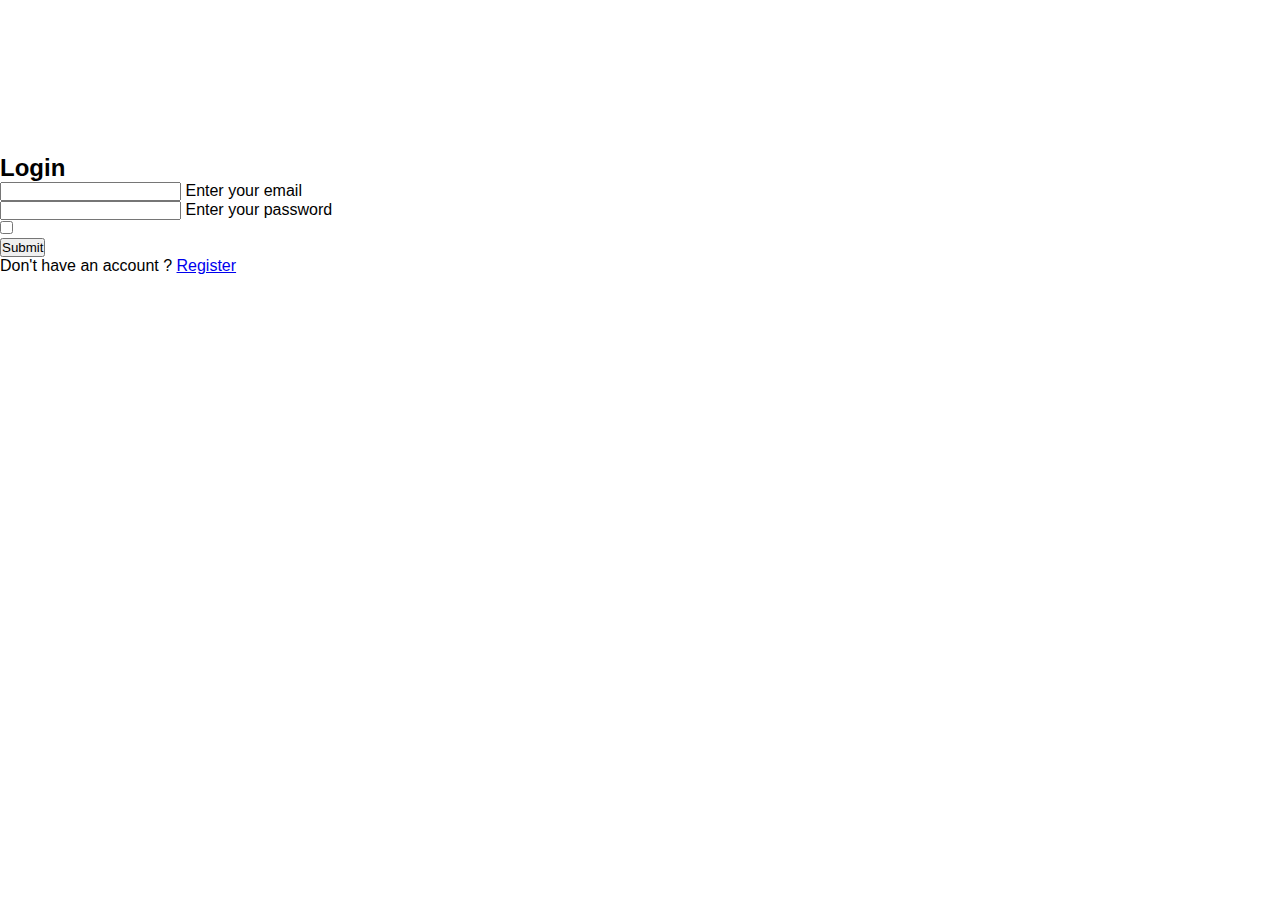
<file: login.html>
<!DOCTYPE html>
<html>
<head>
  <meta charset="UTF-8">
  <meta name="viewport" content="width=device-width, initial-scale=0.9, maximum-scale=0.9, user-scalable=no">
  <title>Login</title>
  <link rel="stylesheet" href="style.css">
  <script>
    document.addEventListener("DOMContentLoaded", function() {
      document.body.style.zoom = "100%";
    });
  </script>
</head>
<body>
  <video autoplay muted loop id="background-video">
    <source src="Background.mp4" type="video/mp4">
    Votre navigateur ne supporte pas la vidéo.
</video>

  <div class="wrapper">
    <form id="loginForm">
      <h2>Login</h2>

      <div class="input-field">
        <input type="email" id="email" required>
        <label for="email">Enter your email</label>
      </div>

      <div class="input-field">
        <input type="password" id="password" required>
        <label for="password">Enter your password</label>
      </div>
      <div class="checkbox-container">
        <input type="checkbox" id="rememberMe">
        <label for="rememberMe" style="color: white;">Se souvenir de moi</label>
    </div>
    
    <button type="submit">Submit</button>
    
      <div class="register">
        <p>Don't have an account ? <a href="register.html">Register</a></p>
      </div>
    </form>
  </div>
  <script src="login.js"></script>
</body>
</html>
</file>
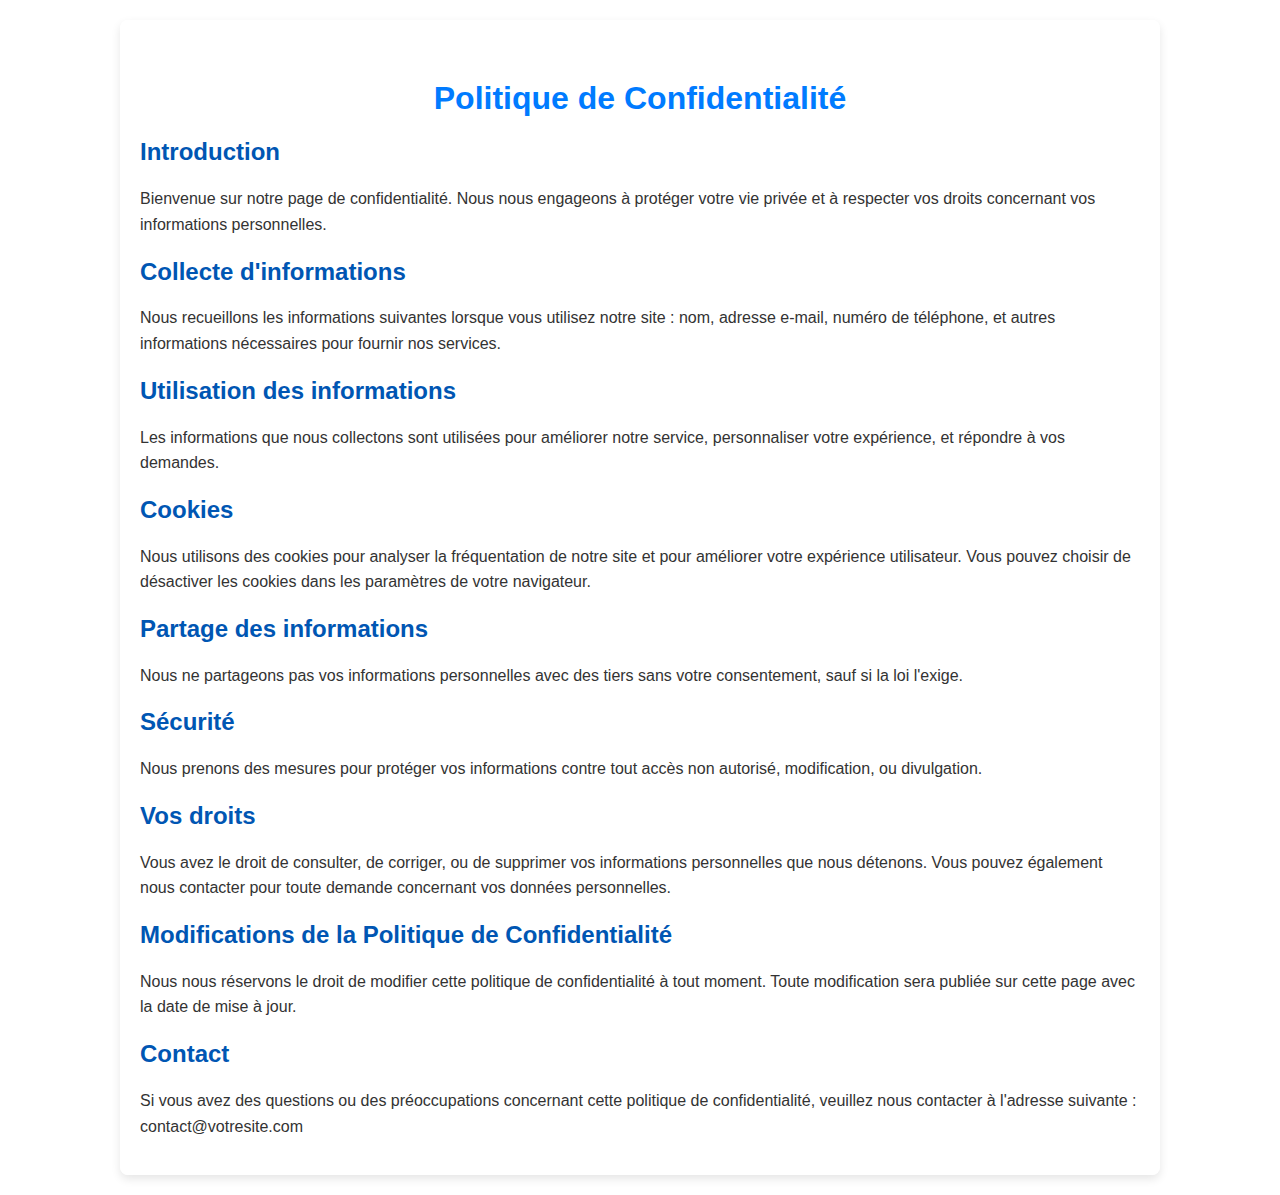
<file: privacy.html>
<!DOCTYPE html>
<html lang="fr">
<head>
    <meta charset="UTF-8">
    <meta name="viewport" content="width=device-width, initial-scale=1.0">
    <title>Politique de Confidentialité</title>
    <link rel="stylesheet" href="privacy.css">
</head>
<body>
    <div class="privacy-container">
        <header>
            <h1 style="margin-top: 40px;">Politique de Confidentialité</h1>
        </header>
        <section>
            <h2>Introduction</h2>
            <p>Bienvenue sur notre page de confidentialité. Nous nous engageons à protéger votre vie privée et à respecter vos droits concernant vos informations personnelles.</p>

            <h2>Collecte d'informations</h2>
            <p>Nous recueillons les informations suivantes lorsque vous utilisez notre site : nom, adresse e-mail, numéro de téléphone, et autres informations nécessaires pour fournir nos services.</p>

            <h2>Utilisation des informations</h2>
            <p>Les informations que nous collectons sont utilisées pour améliorer notre service, personnaliser votre expérience, et répondre à vos demandes.</p>

            <h2>Cookies</h2>
            <p>Nous utilisons des cookies pour analyser la fréquentation de notre site et pour améliorer votre expérience utilisateur. Vous pouvez choisir de désactiver les cookies dans les paramètres de votre navigateur.</p>

            <h2>Partage des informations</h2>
            <p>Nous ne partageons pas vos informations personnelles avec des tiers sans votre consentement, sauf si la loi l'exige.</p>

            <h2>Sécurité</h2>
            <p>Nous prenons des mesures pour protéger vos informations contre tout accès non autorisé, modification, ou divulgation.</p>

            <h2>Vos droits</h2>
            <p>Vous avez le droit de consulter, de corriger, ou de supprimer vos informations personnelles que nous détenons. Vous pouvez également nous contacter pour toute demande concernant vos données personnelles.</p>

            <h2>Modifications de la Politique de Confidentialité</h2>
            <p>Nous nous réservons le droit de modifier cette politique de confidentialité à tout moment. Toute modification sera publiée sur cette page avec la date de mise à jour.</p>

            <h2>Contact</h2>
            <p>Si vous avez des questions ou des préoccupations concernant cette politique de confidentialité, veuillez nous contacter à l'adresse suivante : contact@votresite.com</p>
        </section>
    </div>
</body>
</html>
</file>
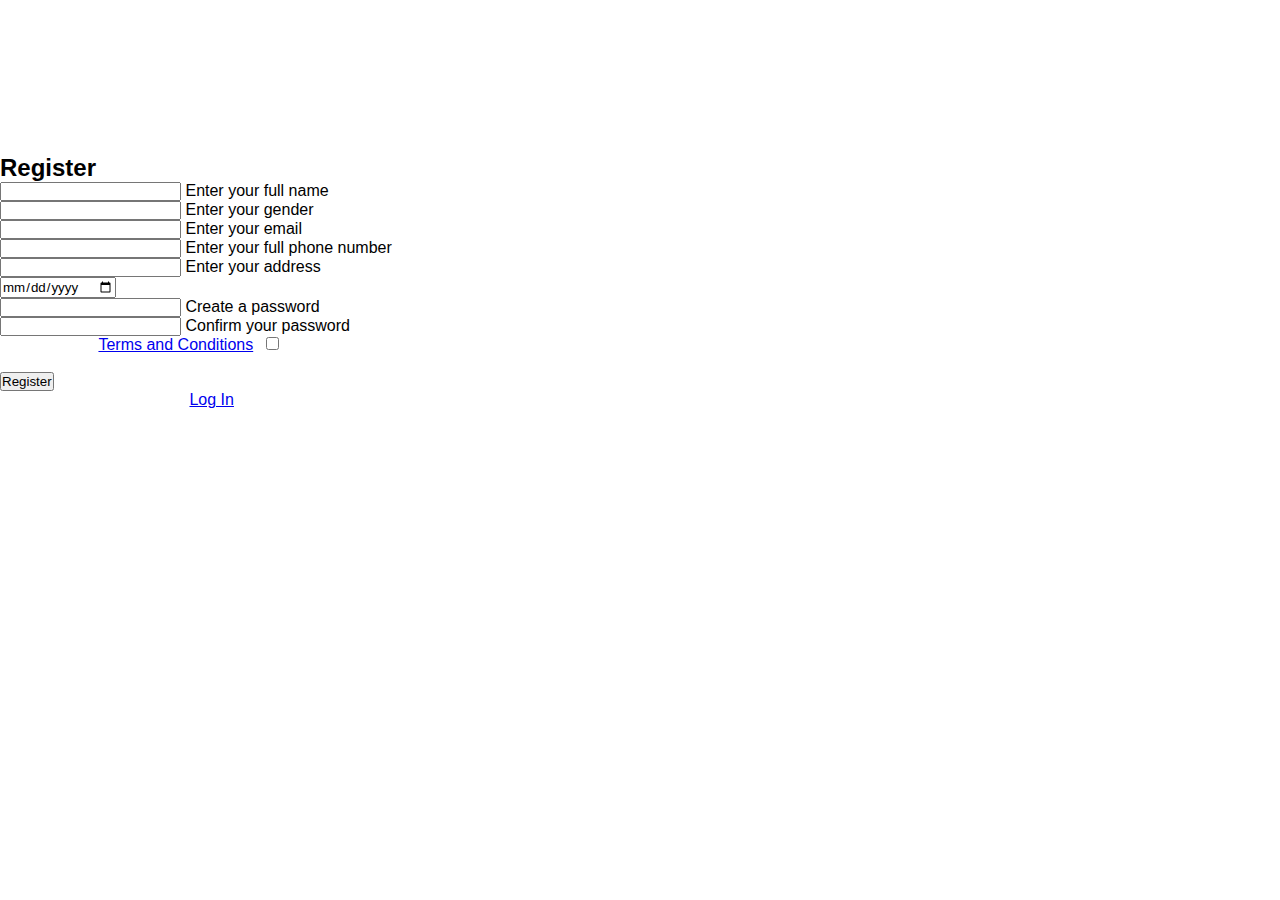
<file: register.html>
<!DOCTYPE html>
<html>
<head>
  <meta charset="UTF-8">
  <meta name="viewport" content="width=device-width, initial-scale=0.9, maximum-scale=0.9, user-scalable=no">
  <title>Register Page</title>
  <link rel="stylesheet" href="style.css">
  <script>
    document.addEventListener("DOMContentLoaded", function() {
      document.body.style.zoom = "100%";
    });
  </script>
</head>
<body>
  <video autoplay muted loop id="background-video">
    <source src="Background.mp4" type="video/mp4">
    Votre navigateur ne supporte pas la vidéo.
</video>
  <div class="wrapper">
    <form id="registerForm">
      <h2>Register</h2>
      <div class="input-field">
        <input type="text" id="name" required>
        <label>Enter your full name</label>
      </div>
      <div class="input-field">
        <input type="text" id="gender" required>
        <label>Enter your gender</label>
      </div>
      <div class="input-field">
        <input type="email" id="email" required>
        <label>Enter your email</label>
      </div>
      <div class="input-field">
        <input type="text" id="num" required>
        <label>Enter your full phone number</label>
      </div>
      <div class="input-field">
        <input type="text" id="address" required>
        <label>Enter your address</label>
      </div>
      <!-- Ajout du champ Date of Birth -->
      <div class="input-field">
        <input type="date" id="dob" required>
        <label></label>
      </div>
      <div class="input-field">
        <input type="password" id="password1" required>
        <label>Create a password</label>
      </div>
      <div class="input-field">
        <input type="password" id="password2" required>
        <label>Confirm your password</label>
      </div>
      <div class="checkbox">
        <p style="color: white; display: inline;">
          I agree to the <a href="terms.html">Terms and Conditions</a>
        </p>
        <input type="checkbox" id="terms" required style="margin-left: 8px;">
      </div>
      
      <br>
      <button type="submit">Register</button>      
      <br>    
      <div class="login">
        <p style="color:white;">Already have an account? <a href="login.html">Log In</a></p>
      </div>
    </form>
  </div>

  <!-- Lien vers le fichier JavaScript -->
  <script src="register.js"></script>
</body>
</html>
</file>
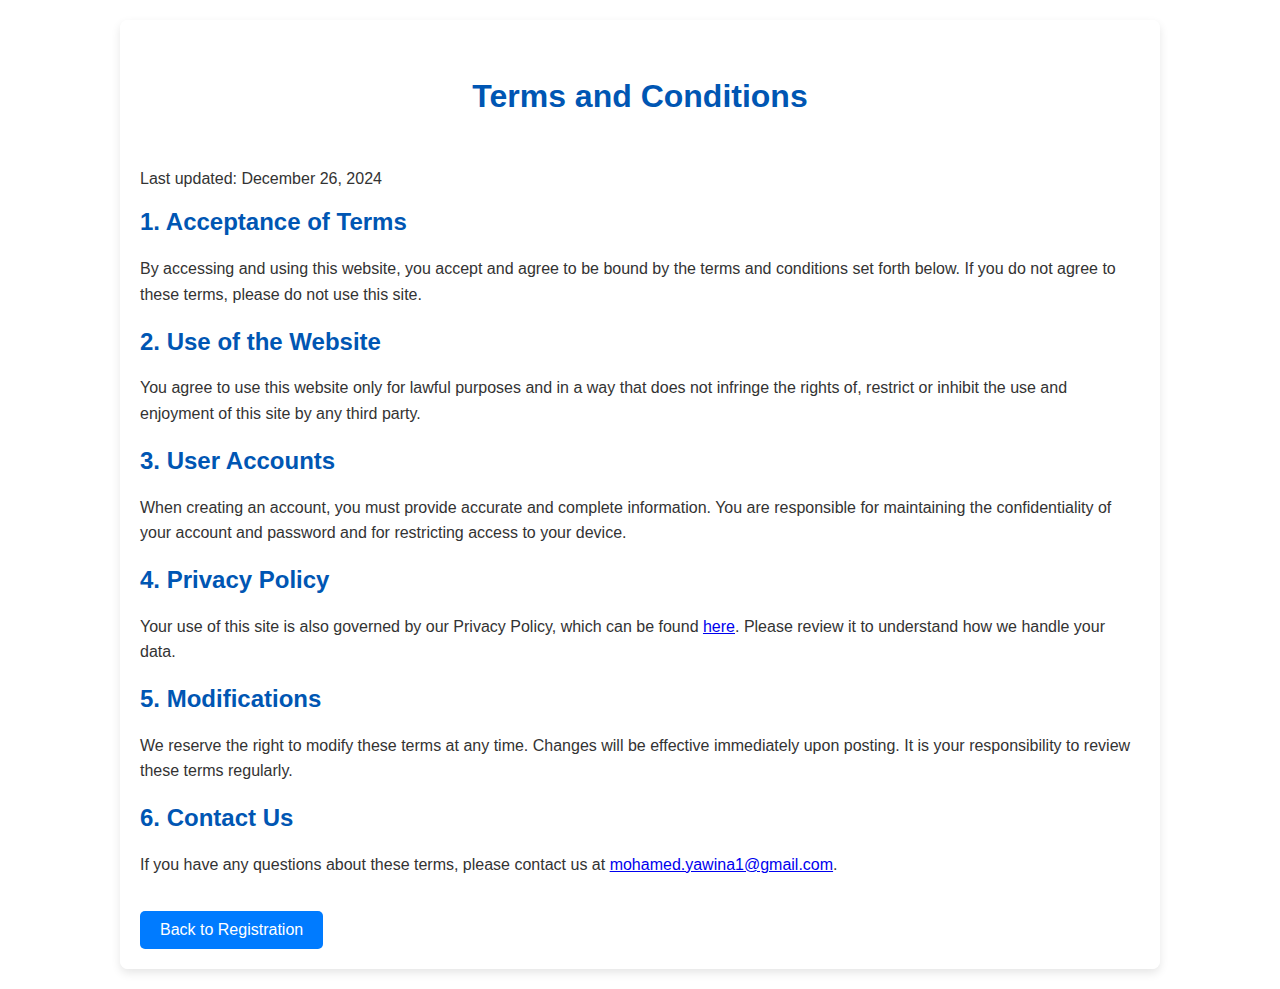
<file: terms.html>
<!DOCTYPE html>
<html lang="en">
<head>
  <meta charset="UTF-8">
  <meta name="viewport" content="width=device-width, initial-scale=1.0">
  <title>Terms and Conditions</title>
  <link rel="stylesheet" href="terms.css">
</head>
<body>
  <div class="terms-wrapper">
    <br>
    <h1 style="text-align: center; margin-top: 20px; color: #0056b3;">Terms and Conditions</h1>
    <br>
    <p>Last updated: December 26, 2024</p>
    
    <section>
      <h2>1. Acceptance of Terms</h2>
      <p>
        By accessing and using this website, you accept and agree to be bound by the terms and conditions set forth below. 
        If you do not agree to these terms, please do not use this site.
      </p>
    </section>

    <section>
      <h2>2. Use of the Website</h2>
      <p>
        You agree to use this website only for lawful purposes and in a way that does not infringe the rights of, 
        restrict or inhibit the use and enjoyment of this site by any third party.
      </p>
    </section>

    <section>
      <h2>3. User Accounts</h2>
      <p>
        When creating an account, you must provide accurate and complete information. You are responsible for maintaining 
        the confidentiality of your account and password and for restricting access to your device.
      </p>
    </section>

    <section>
      <h2>4. Privacy Policy</h2>
      <p>
        Your use of this site is also governed by our Privacy Policy, which can be found 
        <a href="privacy.html">here</a>. Please review it to understand how we handle your data.
      </p>
    </section>

    <section>
      <h2>5. Modifications</h2>
      <p>
        We reserve the right to modify these terms at any time. Changes will be effective immediately upon posting. 
        It is your responsibility to review these terms regularly.
      </p>
    </section>

    <section>
      <h2>6. Contact Us</h2>
      <p>
        If you have any questions about these terms, please contact us at <a href="mailto:mohamed.yawina1@gmail.com">mohamed.yawina1@gmail.com</a>.
      </p>
    </section>
    <br>
    <div class="back-link">
        <a href="register.html" class="back-button">Back to Registration</a>
      </div>
      
  </div>
</body>
</html>
</file>
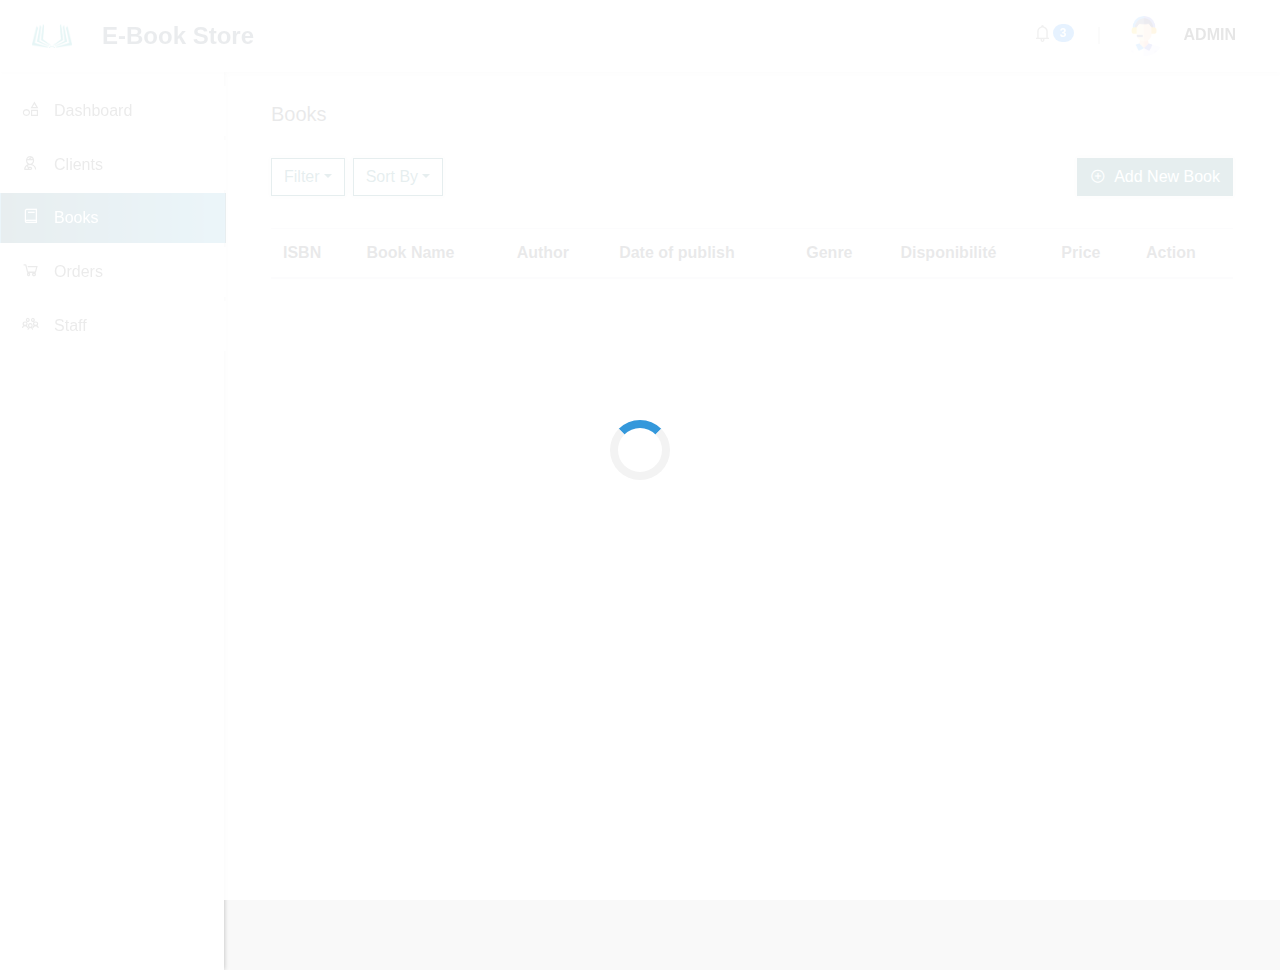
<file: Dashboard/SitePages/Books.html>
<!DOCTYPE html>
<html lang="en">
<head>
    <meta charset="UTF-8">
    <meta name="viewport" content="width=device-width, initial-scale=1.0">
    <title>E-Books - Dashboard</title>
    <link rel="stylesheet" href="../SiteAssets/css/vendors/bootstrap.min.css">
    <link rel="stylesheet" href="../SiteAssets/css/vendors/line-awesome.min.css">
    <link rel="stylesheet" href="../SiteAssets/css/pages/layout.css">
    <link rel="stylesheet" href="../SiteAssets/css/pages/dashboard.css">
    <link rel="stylesheet" href="../SiteAssets/css/vendors/Chart.min.css">
    <link rel="icon" href="../../doclab-master/favicon.svg">
    <script src="../SiteAssets/js/vendors/jquery.min.js"></script>
    <script src="../SiteAssets/js/vendors/bootstrap.bundle.min.js"></script>
    <script src="../SiteAssets/js/vendors/Chart.bundle.min.js"></script>
    <script src="../SiteAssets/js/global.js"></script>
    <script src="../SiteAssets/js/dashboard.js"></script>
</head>
<body>
  <!-- Loader -->
  <div id="loader">
    <div class="loader-spinner"></div>
  </div>
  <style>
    #loader {
      position: fixed;
      top: 0;
      left: 0;
      width: 100%;
      height: 100%;
      background-color: rgba(255, 255, 255, 0.9);
      display: flex;
      justify-content: center;
      align-items: center;
      z-index: 9999;
    }
    .loader-spinner {
      border: 8px solid #f3f3f3;
      border-top: 8px solid #3498db;
      border-radius: 50%;
      width: 60px;
      height: 60px;
      animation: spin 1s linear infinite;
    }
    @keyframes spin {
      0% { transform: rotate(0deg); }
      100% { transform: rotate(360deg); }
    }
  </style>
  <script>
    window.addEventListener("load", function () {
      setTimeout(function () {
        const loader = document.getElementById("loader");
        loader.style.display = "none";
      }, 1000);
    });
  </script>

  <!-- Header Section -->
  <header>
    <nav class="navbar navbar-expand-lg shadow-sm fixed-top">
      <a class="navbar-brand" href="dashboard.html">
        <img src="logo.png" alt="Doclab Logo">
        <span>E-Book Store</span>
      </a>
      <div class="navbar-collapse">
        <ul class="navbar-nav">
          <li class="nav-item dropdown dropleft">
            <a class="nav-link notification-dropdown" href="#" role="button" data-toggle="dropdown" aria-haspopup="true" aria-expanded="false">
              <span class="badge badge-pill badge-primary" style="float:right;margin-bottom:-10px;">3</span>
              <i class="las la-bell"></i>
            </a>
            <div class="dropdown-menu notification-dropdown-menu shadow-lg" aria-labelledby="notification-dropdown">
              <div class="dropdown-title">
                <a href="#">Notifications <span class="ml-2 notifications-count">(3)</span></a>
                <a class="float-right" href="#">Mark all as read</a>
              </div>
              <div class="dropdown-body">
                <ul class="list-unstyled">
                  <li class="media">
                    <a class="notification-card" href="#">
                      <img class="mr-3" src="../SiteAssets/images/inbox.svg" alt="Notification Icon">
                      <div class="media-body">
                        <h6 class="mt-0 mb-1">Collaboration tools available</h6>
                        <p>Cras sit amet nibh libero, in gravida nulla.</p>
                        <small class="text-muted">10.01.2025, 13:02</small>
                      </div>
                    </a>
                  </li>
                </ul>
              </div>
            </div>
          </li>
          <li class="nav-item">
            <div class="nav-link">
              <span class="vertical-divider"></span>
            </div>
          </li>
          <li class="nav-item">
            <a class="nav-link profile-dropdown" href="#" role="button" data-toggle="dropdown" aria-haspopup="true" aria-expanded="false">
              <img class="rounded-circle" src="./admin.png" alt="Profile Picture">
              <span class="d">ADMIN</span>
            </a>
            <div class="dropdown">
              <div class="dropdown-menu shadow-lg profile-dropdown-menu" aria-labelledby="profile-dropdown">
                <a class="dropdown-item" href="file:///C:/Users/Simo/Desktop/E-Book%20Store/Website/index.html">
                  <i class="las la-globe mr-2"></i>Mon website
                </a>
                <a class="dropdown-item" href="settings_staff.html">
                  <i class="las la-cog mr-2"></i>Settings
                </a>
                <a href="file:///C:/Users/Simo/Desktop/E-Book%20Store/login/login.html" class="btn btn-outline-primary mx-3 mt-2 d-block">Logout</a>
              </div>
            </div>
          </li>
        </ul>
      </div>
    </nav>
  </header>

  
  
  <!-- Main Content Section -->
  <main>
    <div class="side-nav">
      <ul class="list-group list-group-flush">
        <a class="list-group-item" href="dashboard.html" data-toggle="tooltip" data-placement="bottom" title="Dashboard">
          <i class="las la-shapes la-lw"></i>
          <span>Dashboard</span>
        </a>
        <a class="list-group-item" href="Clients.html" data-toggle="tooltip" data-placement="bottom" title="Patien</a>ts">
          <i class="las la-user-injured la-lw"></i>
          <span>Clients</span>
        </a>
        <a class="list-group-item active" href="Books.html" data-toggle="tooltip" data-placement="bottom" title="Specialists">
          <i class="las la-book la-lw"></i>
          <span>Books</span>
        </a>
        <a class="list-group-item" href="Commande.html" data-toggle="tooltip" data-placement="bottom" title="Procurement">
          <i class="las la-shopping-cart la-lw"></i>
          <span>Orders</span>
        </a>
        <a class="list-group-item" href="Staff.html" data-toggle="tooltip" data-placement="bottom" title="Staff">
          <i class="las la-users la-lw"></i>
          <span>Staff</span>
        </a>
      </ul>
    </div>



    
    <div class="main-content">
      <div class="container-fluid">
      <div class="section title-section">
        <h5 class="page-title">Books</h5>
      </div>
      <div class="section filters-section d-flex justify-content-between align-items-center">
        <!-- Boutons "Filter" et "Sort By" à gauche -->
        <div class="dropdowns-wrapper d-flex align-items-center">
            <div class="dropdown mr-2">
                <a class="btn btn-dark-red-o dropdown-toggle" href="#" role="button" data-toggle="dropdown" aria-haspopup="true" aria-expanded="false">filter</a>
                <div class="dropdown-menu shadow-lg" aria-labelledby="dropdownMenuLink">
                    <a class="dropdown-item" href="#">ISBN</a>
                    <a class="dropdown-item" href="#">Book Name</a>
                    <a class="dropdown-item" href="#">Author</a>
                    <a class="dropdown-item" href="#">Date of publish</a>
                    <a class="dropdown-item" href="#">Genre</a>
                    <a class="dropdown-item" href="#">Price</a>
                </div>
            </div>
            <div class="dropdown">
                <a class="btn btn-dark-red-o dropdown-toggle" href="#" role="button" data-toggle="dropdown" aria-haspopup="true" aria-expanded="false">sort by</a>
                <div class="dropdown-menu shadow-lg" aria-labelledby="dropdownMenuLink">
                    <a class="dropdown-item" href="#">ISBN</a>
                    <a class="dropdown-item" href="#">Book Name</a>
                    <a class="dropdown-item" href="#">Author</a>
                    <a class="dropdown-item" href="#">Date of publish</a>
                    <a class="dropdown-item" href="#">Genre</a>
                    <a class="dropdown-item" href="#">Price</a>
                </div>
            </div>
        </div>
    
        <!-- Bouton "Add New Book" à droite -->
        <div class="buttons-wrapper">
            <button class="btn btn-dark-red-f-gr" data-toggle="modal" data-target="#addSpecialistModal">
                <i class="las la-plus-circle"></i>Add New Book
            </button>
        </div>
    </div>
      <div class="section specialists-table-view">
        <table class="table table-hover table-responsive-lg">
        <thead>
          <tr>
          <th>ISBN</th>
          <th>Book Name</th>
          <th>Author</th>
          <th>Date of publish</th>
          <th>Genre</th>
          <th>Disponibilité</th>
          <th>Price</th>
          <th>Action</th>
          </tr>
        </thead>
        <tbody>
          <!-- Specialists will be loaded here from IndexedDB -->
        </tbody>
        </table>
      </div>
      </div>
    </div>
    </main>
    

    <!-- Add Specialist Modal -->
    <div class="modal fade" id="addSpecialistModal" tabindex="-1" role="dialog" aria-labelledby="addSpecialistModalLabel" aria-hidden="true">
    <div class="modal-dialog modal-dialog-centered" role="document">
      <div class="modal-content">
      <div class="modal-header">
        <h5 class="modal-title" id="addSpecialistModalLabel">Add New Book</h5>
        <button type="button" class="close" data-dismiss="modal" aria-label="Close">
        <span aria-hidden="true">&times;</span>
        </button>
      </div>
      <div class="modal-body">
        <form id="addSpecialistForm">
            <div class="form-group">
                <label for="isbn">ISBN</label>
                <input type="number" class="form-control" id="isbn" required>
            </div>
            <div class="form-group">
                <label for="bookName">Book Name</label>
                <input type="text" class="form-control" id="bookName" required>
            </div>
            <div class="form-group">
                <label for="author">Author</label>
                <input type="text" class="form-control" id="author" required>
            </div>
            <div class="form-group">
                <label for="publishDate">Date of publish</label>
                <input type="date" class="form-control" id="publishDate" required>
            </div>
            <div class="form-group">
                <label for="genre">Genre</label>
                <select class="form-control" id="genre" required>
                    <option value="">Select Genre Type</option>
                    <option value="fiction">Fiction</option>
                    <option value="non-fiction">Non-Fiction</option>
                    <option value="science-fiction">Science Fiction</option>
                    <option value="mystery">Mystery</option>
                    <option value="fantasy">Fantasy</option>
                    <option value="romance">Romance</option>
                    <!-- Ajoutez d'autres genres si nécessaire -->
                </select>
            </div>
            <div class="form-group">
                <label for="availability">Disponibilité</label>
                <select class="form-control" id="availability" required>
                    <option value="available">Disponible</option>
                    <option value="not-available">Non Disponible</option>
                </select>
            </div>
            <div class="form-group">
                <label for="price">Price</label>
                <input type="number" class="form-control" id="price" required>
            </div>
            <button type="submit" class="btn btn-dark-red-f">Add Book</button>
        </form>
    </div>
      </div>
      </div>
    </div>
    </div>

    <!-- Edit Specialist Modal -->
    <div class="modal fade" id="editSpecialistModal" tabindex="-1" role="dialog" aria-labelledby="editSpecialistModalLabel" aria-hidden="true">
    <div class="modal-dialog modal-dialog-centered" role="document">
      <div class="modal-content">
      <div class="modal-header">
        <h5 class="modal-title" id="editSpecialistModalLabel">Edit</h5>
        <button type="button" class="close" data-dismiss="modal" aria-label="Close">
        <span aria-hidden="true">&times;</span>
        </button>
      </div>
      <div class="modal-body">
        <form id="editSpecialistForm">
            <input type="hidden" id="editSpecialistId">
            <div class="form-group">
                <label for="editIsbn">ISBN</label>
                <input type="number" class="form-control" id="editIsbn" required>
            </div>
            <div class="form-group">
                <label for="editBookName">Book Name</label>
                <input type="text" class="form-control" id="editBookName" required>
            </div>
            <div class="form-group">
                <label for="editAuthor">Author</label>
                <input type="text" class="form-control" id="editAuthor" required>
            </div>
            <div class="form-group">
                <label for="editPublishDate">Date of publish</label>
                <input type="date" class="form-control" id="editPublishDate" required>
            </div>
            <div class="form-group">
                <label for="editGenre">Genre</label>
                <select class="form-control" id="editGenre" required>
                    <option value="">Select Genre Type</option>
                    <option value="fiction">Fiction</option>
                    <option value="non-fiction">Non-Fiction</option>
                    <option value="science-fiction">Science Fiction</option>
                    <option value="mystery">Mystery</option>
                    <option value="fantasy">Fantasy</option>
                    <option value="romance">Romance</option>
                    <!-- Ajoutez d'autres genres si nécessaire -->
                </select>
            </div>
            <div class="form-group">
                <label for="editAvailability">Disponibilité</label>
                <select class="form-control" id="editAvailability" required>
                    <option value="">Select Disponibilité</option>
                    <option value="available">Disponible</option>
                    <option value="not-available">Non Disponible</option>
                </select>
            </div>
            <div class="form-group">
                <label for="editPrice">Price</label>
                <input type="number" class="form-control" id="editPrice" required>
            </div>
            <button type="submit" class="btn btn-dark-red-f">Save</button>
        </form>
    </div>
      </div>
    </div>
    </div>

    <script>
      $(document).ready(function () {
    // Initialize IndexedDB
    var db;
    var request = indexedDB.open("BooksDB", 1); // Changement du nom de la base de données

    request.onerror = function (event) {
        console.log("Error opening DB", event);
    };

    request.onsuccess = function (event) {
        db = event.target.result;
        loadBooks(); // Changement du nom de la fonction
    };

    request.onupgradeneeded = function (event) {
        db = event.target.result;
        var objectStore = db.createObjectStore("books", { keyPath: "id", autoIncrement: true }); // Changement du nom de l'objet store
        objectStore.createIndex("isbn", "isbn", { unique: true }); // Ajout d'un index pour l'ISBN
    };

    // Fonction pour charger les livres depuis IndexedDB
    function loadBooks() {
        var transaction = db.transaction(["books"], "readonly");
        var objectStore = transaction.objectStore("books");
        var request = objectStore.getAll();

        request.onsuccess = function (event) {
            var books = event.target.result;
            books.forEach(function (book) {
                addBookToTable(book); // Changement du nom de la fonction
            });
        };
    }

    // Fonction pour ajouter un livre dans le tableau
    function addBookToTable(book) {
        var newRow = `<tr data-id="${book.id}">
            <td>${book.isbn}</td>
            <td>${book.bookName}</td>
            <td>${book.author}</td>
            <td>${book.publishDate}</td>
            <td>${book.genre}</td>
            <td>${book.availability}</td>
            <td>${book.price}</td>
            <td>
            <td>
              <button class="btn btn-sm btn-dark-red-f-gr edit-book" data-toggle="modal" data-target="#editSpecialistModal">Edit</button>
              <button class="btn btn-sm btn-danger delete-book">Delete</button>
            </td>
            </td>
        </tr>`;
        $('table tbody').append(newRow);
    }

    // Soumission du formulaire d'ajout de livre
    $('#addSpecialistForm').submit(function (e) {
        e.preventDefault();
        var book = {
            isbn: $('#isbn').val(),
            bookName: $('#bookName').val(),
            author: $('#author').val(),
            publishDate: $('#publishDate').val(),
            genre: $('#genre').val(),
            availability: $('#availability').val(),
            price: $('#price').val()
        };

        var transaction = db.transaction(["books"], "readwrite");
        var objectStore = transaction.objectStore("books");
        var request = objectStore.add(book);

        request.onsuccess = function (event) {
            book.id = event.target.result;
            addBookToTable(book);
            $('#addSpecialistModal').modal('hide');
            $('#addSpecialistForm')[0].reset();
        };
    });

    // Édition d'un livre
    $(document).on('click', '.edit-book', function (e) {
        e.preventDefault();
        var row = $(this).closest('tr');
        var id = row.data('id');

        var transaction = db.transaction(["books"], "readonly");
        var objectStore = transaction.objectStore("books");
        var request = objectStore.get(id);

        request.onsuccess = function (event) {
            var book = event.target.result;
            $('#editSpecialistId').val(book.id);
            $('#editIsbn').val(book.isbn);
            $('#editBookName').val(book.bookName);
            $('#editAuthor').val(book.author);
            $('#editPublishDate').val(book.publishDate);
            $('#editGenre').val(book.genre);
            $('#editAvailability').val(book.availability);
            $('#editPrice').val(book.price);
        };
    });

    // Soumission du formulaire d'édition de livre
    $('#editSpecialistForm').submit(function (e) {
        e.preventDefault();
        var id = $('#editSpecialistId').val();
        var book = {
            id: Number(id),
            isbn: $('#editIsbn').val(),
            bookName: $('#editBookName').val(),
            author: $('#editAuthor').val(),
            publishDate: $('#editPublishDate').val(),
            genre: $('#editGenre').val(),
            availability: $('#editAvailability').val(),
            price: $('#editPrice').val()
        };

        var transaction = db.transaction(["books"], "readwrite");
        var objectStore = transaction.objectStore("books");
        var request = objectStore.put(book);

        request.onsuccess = function (event) {
            $('tr[data-id="' + id + '"]').replaceWith(`<tr data-id="${book.id}">
                <td>${book.isbn}</td>
                <td>${book.bookName}</td>
                <td>${book.author}</td>
                <td>${book.publishDate}</td>
                <td>${book.genre}</td>
                <td>${book.availability}</td>
                <td>${book.price}</td>
                <td>
                    <a href="" class="edit-book" data-toggle="modal" data-target="#editSpecialistModal"><i class="las la-edit"></i></a>
                    <a href="" class="delete-book"><i class="las la-trash"></i></a>
                </td>
            </tr>`);
            $('#editSpecialistModal').modal('hide');
        };
    });

    // Suppression d'un livre
    $(document).on('click', '.delete-book', function (e) {
        e.preventDefault();
        if (confirm("Are you sure you want to delete this book?")) {
            var row = $(this).closest('tr');
            var id = row.data('id');

            var transaction = db.transaction(["books"], "readwrite");
            var objectStore = transaction.objectStore("books");
            var request = objectStore.delete(id);

            request.onsuccess = function (event) {
                row.remove();
            };
        }
    });
});
    </script>
</file>
<file: style.css>
*{
        margin: 0;
        padding: 0;
        box-sizing: border-box;
        font-family: sans-serif;
    }

    body.dark-mode {
        background-color: #121212; /* Couleur de fond sombre */
        color: #ffffff; /* Couleur de texte claire */
    }
    body.dark-mode nav {
        background-color: #1a1a1a; /* Couleur de fond sombre */
        color: #ffffff; /* Couleur de texte claire */
    }

    body.dark-mode footer {
        background-color: #1a1a1a; /* Couleur de fond sombre */
        color: #ffffff; /* Couleur de texte claire */
    }

    /* Autres styles pour le mode sombre */
    body.dark-mode a {
        color: #ffffff; /* Couleur des liens en mode sombre */
    }

/* Styles pour le panier */
.cart-modal {
    display: none;
    position: fixed;
    top: 0;
    left: 0;
    width: 100%;
    height: 100%;
    background-color: rgba(0, 0, 0, 0.5);
    z-index: 1000;
}

.cart-content {
    position: fixed;
    right: 0;
    top: 0;
    width: 400px;
    height: 100%;
    background-color: white;
    padding: 20px;
    box-shadow: -2px 0 5px rgba(0, 0, 0, 0.2);
    overflow-y: auto;
}

.close-cart {
    position: absolute;
    right: 20px;
    top: 20px;
    font-size: 24px;
    cursor: pointer;
    color: #666;
}

.close-cart:hover {
    color: #000;
}

#cartItems {
    margin-top: 20px;
}

.cart-item {
    display: flex;
    justify-content: space-between;
    align-items: center;
    padding: 10px 0;
    border-bottom: 1px solid #eee;
}

#cartTotal {
    margin-top: 20px;
    font-weight: bold;
    text-align: right;
}

#checkoutButton {
    width: 100%;
    padding: 10px;
    background-color: #4CAF50;
    color: white;
    border: none;
    border-radius: 5px;
    margin-top: 20px;
    cursor: pointer;
}

#checkoutButton:hover {
    background-color: #45a049;
}

.cart-count {
    position: absolute;
    top: -8px;
    right: -8px;
    background-color: red;
    color: white;
    border-radius: 50%;
    padding: 2px 6px;
    font-size: 12px;
}

    .main_btn {
        display: inline-block; /* Permet d'appliquer des styles correctement */
        padding: 10px 20px; /* Espacement intérieur */
        background-color: #007BFF; /* Couleur de fond */
        color: white; /* Couleur du texte */
        text-decoration: none; /* Supprime le soulignement */
        border-radius: 5px; /* Coins arrondis */
        transition: transform 0.3s, background-color 0.3s; /* Transition pour un effet fluide */
        margin-top: -150px; /* Ajoute un espacement au-dessus du bouton */
    }

    .main_btn:hover {
        transform: translateY(-5px); /* Déplace le bouton vers le haut au survol */
        background-color: #0056b3; /* Change la couleur de fond au survol */
    }


    .hover-image {
        transition: transform 0.3s, opacity 0.3s; /* Transition pour un effet fluide */
    }

    .hover-image:hover {
        transform: scale(1.1); /* Agrandit l'image au survol */
        opacity: 0.8; /* Change l'opacité au survol */
    }

    .container {
        width: 80%; /* Utilisation de pourcentage */
        padding: 2em; /* Utilisation d'unités em */
    }

    /* Styles par défaut pour les écrans plus grands */
    body {
        font-size: 16px;
    }

    /* Styles pour les écrans de moins de 768px (tablettes et mobiles) */
    @media (max-width: 768px) {
        body {
            font-size: 14px; /* Réduit la taille de la police */
        }
        
        .logo-title {
            font-size: 18px; /* Ajuste la taille du titre */
        }
        
        .social_icon {
            flex-direction: column; /* Aligne les icônes verticalement */
        }
    }

    .nav {
        display: flex;
        justify-content: space-between;
        flex-wrap: wrap; /* Permet aux éléments de passer à la ligne */
    }

    img {
        max-width: 100%; /* L'image ne dépasse jamais la largeur de son conteneur */
        height: auto;    /* Maintient le ratio de l'image */
    }

    .social_icon {
        display: flex;               /* Utilise Flexbox pour aligner les icônes */
        align-items: center;        /* Aligne verticalement les icônes */
    }

    .icon, .login-icon {
        font-size: 24px;            /* Taille des icônes */
        color: #000;                /* Couleur des icônes */
        margin-left: 20px;          /* Espace entre les icônes */
        text-decoration: none;       /* Supprime le soulignement */
    }

    .icon:hover, .login-icon:hover {
        color: #ff6600;             /* Changez la couleur au survol (optionnel) */
    }

    .search-form {
        display: flex; /* Aligne les éléments horizontalement */
        align-items: center; /* Centre les éléments verticalement */
    }

    .search-input {
        padding: 8px; /* Espacement intérieur */
        border: 1px solid #ccc; /* Bordure grise */
        border-radius: 4px; /* Coins arrondis */
        margin-right: 5px; /* Espacement à droite */
        width: 200px; /* Largeur du champ de recherche */
    }

    .search-button {
        background: none; /* Pas de fond */
        border: none; /* Pas de bordure */
        cursor: pointer; /* Curseur en forme de main */
        color: inherit; /* Prend la couleur du texte parent */
        padding: 8px; /* Espacement intérieur pour le bouton */
    }

    #results {
        margin-top: 10px; /* Espace au-dessus des résultats */
        border-top: 1px solid #ccc; /* Bordure supérieure */
        padding-top: 10px; /* Espace intérieur en haut */
        display: none; /* Masqué par défaut */
    }

    .result-item {
        padding: 10px;
        border-bottom: 1px solid #eee; /* Bordure inférieure pour séparer les résultats */
        cursor: pointer; /* Curseur pointer pour indiquer que c'est cliquable */
    }

    .result-item:last-child {
        border-bottom: none; /* Pas de bordure pour le dernier élément */
    }

    .result-item:hover {
        background-color: #f0f0f0; /* Couleur au survol */
    }

    section{
        width: 100%;
        height: 100vh;
        background-image: url(image/bg.png);
        background-size: cover;
        background-position: center;
    }

    .logo a {
        display: flex;               /* Utilise Flexbox pour le conteneur */
        align-items: center;        /* Aligne verticalement le logo et le texte */
        text-decoration: none;      /* Supprime le soulignement du lien */
        color: inherit;             /* Utilise la couleur du texte par défaut */
    }
    .logo a:hover {
        color: #ff6600;             /* Changez la couleur au survol (optionnel) */
    }
    .logo {
        display: flex;               /* Utilise Flexbox pour le conteneur */
        align-items: center;        /* Aligne verticalement le logo et le texte */
    }
    .logo img {
        margin-right: 15px;         /* Espace entre le logo et le titre */
        height: 50px; 
                    /* Ajustez la hauteur selon vos besoins */
    }

    .logo img:hover {
        transform: scale(1.1); /* Agrandir légèrement le logo au survol */
    }

    .logo-title {
        font-size: 24px;            /* Taille de la police */
        font-weight: bold; 
        padding-left: 8px;         /* Mettre en gras */
    }

    .logo-title:hover {
        color: #ff6600; /* Changez la couleur au survol */
    }



    section nav{
        width: 100%;
        display: flex;
        align-items: center;
        justify-content: space-around;
        box-shadow: 0 0 10px #089da1;
        background: #fff;
        position: fixed;
        left: 0;
        z-index: 100;
    }

    section nav .logo img{
        width: 100px;
        cursor: pointer;
        margin: 8px 0;
    }

    section nav ul{
        list-style: none;
    }

    section nav li{
        display: inline-block;
        padding: 0 10px;
    }

    section nav li a{
        text-decoration: none;
        color: #000;
    }

    section nav li a:hover{
        color: #089da1;
    }

    section nav .social_icon i{
        margin: 0 5px;
        font-size: 18px;
    }

    section nav .social_icon i:hover{
        color: #089da1;
        cursor: pointer;
    }

    .login-icon {
        font-size: 24px;            /* Taille de l'icône */
        color: #000;                /* Couleur de l'icône */
        margin-left: 20px;          /* Espace à gauche de l'icône */
        text-decoration: none;       /* Supprime le soulignement */
    }

    .login-icon:hover {
        color: #ff6600;             /* Changez la couleur au survol (optionnel) */
    }

    .login-container {
        position: relative; /* Nécessaire pour le positionnement du menu déroulant */
    }

    .dropdown {
        position: absolute;
        top: 100%; /* Positionne le menu juste en dessous de l'icône */
        right: 0;
        background-color: white; /* Couleur de fond du menu */
        border: 1px solid #ccc; /* Bordure du menu */
        box-shadow: 0 2px 10px rgba(0, 0, 0, 0.1); /* Ombre du menu */
        z-index: 1000; /* S'assure que le menu est au-dessus des autres éléments */
        display: none; /* Masque le menu par défaut */
    }

    .dropdown a {
        display: block; /* Affiche chaque lien comme un bloc */
        padding: 10px; /* Espacement autour du texte */
        color: #333; /* Couleur du texte */
        text-decoration: none; /* Pas de soulignement */
    }

    .dropdown a:hover {
        background-color: #f0f0f0; /* Couleur au survol */
    }

    
    section .main{
        display: flex;
        align-items: center;
        justify-content: space-around;
        position: relative;
        top: 10%;
    }

    section .main h1{
        position: relative;
        font-size: 55px;
        top: 80px;
        left: 25px;
    }

    section .main h1 span{
        color: #089da1;
    }

    section .main p{
        width: 650px;
        text-align: justify;
        line-height: 22px;
        position: relative;
        top: 125px;
        left: 25px;
    }

    section .main .main_tag .main_btn{
        background: #089da1;
        padding: 10px 20px;
        position: relative;
        top: 200px;
        left: 25px;
        color: #fff;
        text-decoration: none;
    }

    section .main .main_img img{
        width: 780px;
        position: relative;
        top: 90px;
        left: 20px;
    }




    /*services*/

    .services{
        width: 100%;
        height: auto;
        margin: 35px 0;
    }

    .services .services_box{
        width: 95%;
        margin: 0 auto;
        display: flex;
        align-items: center;
        justify-content: space-around;
    }

    .services .services_box .services_card{
        text-align: center;
        width: 310px;
        height: auto;
        box-shadow: 0 0 8px #089da1;
        padding: 15px 10px;
    }

    .services .services_box .services_card i{
        color: #089da1;
        font-size: 45px;
        margin-bottom: 15px;
        cursor: pointer;
    }

    .services .services_box .services_card h3{
        margin-bottom: 10px;
    }




    /*about*/

    .about{
        width: 100%;
        height: auto;
        padding: 20px;
        display: flex;
        align-items: center;
        justify-content: space-around;
        margin-bottom: 140px; /* Espace entre "About Us" et "Featured Books" */
    }

    .about .about_image img{
        width: 800px;
    }

    .about .about_tag h1{
        font-size: 50px;
        position: relative;
        bottom: 35px;
    }

    .about .about_tag p{
        line-height: 22px;
        width: 650px;
        text-align: justify;
        margin-bottom: 15px;
    }

    .about .about_tag .about_btn{
        padding: 10px 20px;
        background: #089da1;
        color: #fff;
        text-decoration: none;
        position: relative;
        top: 50px;
    }



    /*Books*/

    /* Espacement minimal entre "Featured Books" et "Arrivals Books" */
    .featured_boks {
        padding: 0;
        margin-bottom: 20px;
    }
    .featured_boks h1 {
        display: flex;
        align-items: center;
        justify-content: center;
        margin-bottom: 50px; /* Réduisez cette valeur pour diminuer l'espace */
        font-size: 45px;
    }
    
    .featured_boks .featured_book_box {
        width: 95%;
        height: 60vh;
        margin: 0 auto;
        display: flex; /* Utilisez flex pour aligner les cartes horizontalement */
        overflow-x: auto; /* Active le défilement horizontal */
        white-space: nowrap; /* Empêche les cartes de passer à la ligne */
        padding: 10px 0; /* Ajustez le padding si nécessaire */
        margin-bottom: 140px; /* Espace entre les cartes et "Arrivals Books" */
    }
    
    .featured_boks .featured_book_box .featured_book_card {
        flex: 0 0 auto; /* Empêche les cartes de rétrécir ou de s'étirer */
        width: 250px;
        height: 420px;
        text-align: center;
        padding: 5px;
        border: 1px solid #919191;
        margin-right: 20px; /* Espacement entre les cartes */
    }

    .featured_boks .featured_book_box .featured_book_card:hover{
        box-shadow: 0 0 5px #089da1;
    }

    .featured_boks .featured_book_box .featured_book_card .featurde_book_img img{
        width: 150px;
    }

    .featured_boks .featured_book_box .featured_book_card .featurde_book_tag h2{
        margin: 12px;
    }

    .featured_boks .featured_book_box .featured_book_card .featurde_book_tag .writer{
        color: #919191;
    }

    .featured_boks .featured_book_box .featured_book_card .featurde_book_tag .categories{
        color: #089da1;
        margin-top: 8px;
    }

    .featured_boks .featured_book_box .featured_book_card .featurde_book_tag .book_price{
        margin-top: 8px;
        font-weight: bold;
        margin-bottom: 15px;
    }

    .featured_boks .featured_book_box .featured_book_card .featurde_book_tag .book_price sub{
        font-weight: 100;
        padding: 0 5px;
    }

    .featured_boks .featured_book_box .featured_book_card .featurde_book_tag .f_btn{
        padding: 8px 20px;
        border: 2px solid #089da1;
        text-decoration: none;
        color: #089da1;
    }

    ::-webkit-scrollbar{
        width: 10px;
        height: 5px;
    }

    ::-webkit-scrollbar-track{
        box-shadow: inset 0 0 8px rgba(0,0,0,0.2);
    }

    ::-webkit-scrollbar-thumb{
        background: #089da1;
        border-radius: 10px;
    }




    /*arrivals*/

    .arrivals {
        padding: 0;
        margin-top: 20px; /* Optionnel pour un ajustement fin */
    }
    .arrivals h1{
        font-size: 50px;
        text-align: center;
        margin-bottom: 35px;
    }

    .arrivals .arrivals_box{
        width: 95%;
        margin: 0 auto;
        display: grid;
        grid-template-columns: 1fr 1fr 1fr 1fr 1fr;
        grid-gap: 25px 0;
    }

    .arrivals .arrivals_box .arrivals_card {
        width: 250px;
        height: 400px; /* Réduisez la hauteur ici */
        text-align: center;
        padding: 17px; /* Gardez le padding si nécessaire */
        border: 1px solid #919191;
        margin: auto 20px;
    }

    .arrivals .arrivals_box .arrivals_card:hover {
        box-shadow: 0 0 5px #089da1;
    }

    .arrivals .arrivals_box .arrivals_card .arrivals_image {
        width: 150px;
        height: 220px;
        margin: 0 auto;
        cursor: pointer;
        box-shadow: 0 0 8px rgba(0, 0, 0, 0.5);
        overflow: hidden;
    }

    .arrivals .arrivals_box .arrivals_card .arrivals_image img {
        width: 100%;
        height: 100%;
        object-fit: cover;
        object-position: center;
        transition: 0.3s;
    }

    .arrivals .arrivals_box .arrivals_card:hover .arrivals_image img {
        transform: scale(1.1);
    }

    .arrivals .arrivals_box .arrivals_card .arrivals_tag p {
        font-family: queen of camelot;
        font-size: 20px;
        margin: 8px 0;
    }

    .arrivals .arrivals_box .arrivals_card .arrivals_tag .arrivals_icon {
        color: #089da1;
        margin-bottom: 18px;
    }

    .arrivals .arrivals_box .arrivals_card .arrivals_tag .arrivals_btn {
        padding: 8px 20px;
        border: 2px solid #089da1;
        text-decoration: none;
        color: #000;
    }

    .add_to_cart_btn {
        display: inline-block; /* Affichage en ligne */
        padding: 10px 15px; /* Espacement intérieur */
        background-color: #2894a7; /* Couleur de fond */
        color: white; /* Couleur du texte */
        text-decoration: none; /* Pas de soulignement */
        border-radius: 5px; /* Coins arrondis */
        margin-top: -5px; /* Marge au-dessus */
    }

    .add_to_cart_btn:hover {
        background-color: #218838; /* Couleur au survol */
    }

    .book_info {
        display: flex; /* Utiliser Flexbox */
        justify-content: space-between; /* Espacer le titre et le prix */
        align-items: center; /* Aligner verticalement */
        margin: 10px 0; /* Marges autour du conteneur */
    }

    .book_title {
        padding-left: 20px; /* Ajustez cette valeur selon vos préférences */
        margin: 0; /* Supprimer la marge par défaut */
        font-size: 1.5em; /* Taille de la police */
    }

    .separator {
        display: inline; /* Affiche le tiret sur la même ligne */
        position: relative; /* Nécessaire pour utiliser left */
        left: -15px; /* Déplace le tiret légèrement à gauche */
        font-size: 1.2em; /* Ajustez la taille si nécessaire */
    }

    .arrivals_price {
        transform: translateX(-23px); /* Déplacer le prix légèrement à gauche */
        font-size: 1.2em; /* Taille de la police pour le prix */
    }

    /*reviews*/

    .reviews {
        padding: 0;
        margin-top: 0px; /* Optionnel pour un ajustement fin */
    }

    
.featured_boks h1,
.arrivals h1,
.reviews h1 {
    font-size: 50px;
    text-align: center;
    margin-bottom: 10px;
}

    .reviews .review_box{
        width: 95%;
        height: 50vh;
        margin: 15px auto;
        display: flex;
        align-items: center;
        justify-content: center;
    }

    .reviews .review_box .review_card{
        width: 400px;
        height: 320px;
        box-shadow: 0 0 8px #089da1;
        padding: 15px;
        margin: 0 12px;
    }

    .reviews .review_box .review_card i{
        float: right;
        font-size: 120px;
        position: relative;
        bottom: 20px;
        color: #eaeaea;
    }

    .reviews .review_box .review_card .card_top img{
        width: 80px;
        border-radius: 50%;
        margin-bottom: 10px;
    }

    .reviews .review_box .review_card .card p{
        margin: 10px 0 10px 0;
        text-align: justify;
        line-height: 22px;
    }

    .reviews .review_box .review_card .card .review_icon i{
        font-size: 16px;
        float: left;
        margin-top: 20px;
        color: #089da1;
        padding: 0 1px;
    }




    /*Banner*/

    .banner{
        width: 100%;
        height: 40vh;
        background-image: url(image/banner.png);
        background-size: cover;
        background-position: center;
    }

    .banner .banner_btn{
        padding: 8px 20px;
        background: #089da1;
        text-decoration: none;
        color: #fff;
        position: relative;
        top: 60%;
        left: 5%;
    }




    /*Blog*/

    .blog {
        width: 100%;
        height: auto;
        margin: 25px 0;
    }
    
    .blog h1 {
        text-align: center;
        font-size: 50px;
        margin-bottom: 30px;
    }
    
    .blog .blog_box {
        width: 95%;
        margin: 0 auto;
        display: grid;
        grid-template-columns: 1fr 1fr 1fr;
    }
    
    .blog .blog_box .blog_card {
        margin: 0 auto;
        width: 450px;
        height: auto;
        box-shadow: 0 0 8px rgba(0, 0, 0, 0.5);
    }
    
    .blog .blog_box .blog_card .blog_img {
        width: 450px;
        height: 300px;
        overflow: hidden;
    }
    
    .blog .blog_box .blog_card .blog_img img {
        width: 100%;
        height: 100%;
        object-fit: cover;
        object-position: center;
    }
    
    .blog .blog_box .blog_card .blog_tag {
        padding: 20px;
    }
    
    .blog .blog_box .blog_card .blog_tag h2 {
        color: #089da1;
    }
    
    .blog .blog_box .blog_card .blog_tag p {
        margin-top: 10px;
        text-align: justify;
        line-height: 22px;
        font-weight: bold; /* Paragraphe en gras */
    }
    
    .blog .blog_box .blog_card .blog_tag .banner_btn {
        display: inline-block;
        padding: 10px 20px;
        background-color: #007BFF; /* Bouton bleu */
        color: white;
        text-decoration: none;
        border-radius: 5px;
        font-weight: bold;
        transition: background-color 0.3s ease;
        margin-top: 15px; /* Espacement supplémentaire */
    }
    
    .blog .blog_box .blog_card .blog_tag .banner_btn:hover {
        background-color: #0056b3; /* Bouton bleu plus foncé au survol */
    }
    
    .blog .blog_box .blog_card .blog_tag .blog_icon {
        display: flex;
        align-items: center;
        justify-content: space-between;
        color: #089da1;
        cursor: pointer;
        margin-top: 15px; /* Espacement supplémentaire */
    }
    
    .blog .blog_box .blog_card .blog_tag .blog_icon i {
        font-size: 20px;
        color: #007BFF; /* Icônes bleues */
        transition: color 0.3s ease;
    }
    
    .blog .blog_box .blog_card .blog_tag .blog_icon i:hover {
        color: #0056b3; /* Icônes bleues plus foncées au survol */
    }

    .blog_icon i {
        font-size: 20px;
        margin-right: 10px;
        color: #007BFF; /* Couleur bleue par défaut */
        cursor: pointer;
        transition: color 0.3s ease;
    }
    
    .blog_icon i:hover {
        color: #0056b3; /* Bleu plus foncé au survol */
    }
    
    /* Style spécifique pour l'icône de cœur lorsqu'elle est active (aimée) */
    .blog_icon i.active {
        color: #ff4757; /* Rouge pour l'icône de cœur active */
    }


    /*Footer*/

    footer{
        width: 100%;
        background: #eaeaea;
    }

    footer .footer_main{
        width: 100%;
        display: flex;
        justify-content: space-around;
    }

    footer .footer_main .tag{
        margin: 10px 0;
    }

    footer .footer_main .tag img{
        width: 100px;
        margin-bottom: 10px;
    }

    footer .footer_main .tag p{
        width: 250px;
        line-height: 22px;
        text-align: justify;
    }

    footer .footer_main .tag h1{
        font-size: 25px;
        margin: 25px 0;
        color: #000;
    }

    footer .footer_main .tag a{
        display: block;
        color: black;
        text-decoration: none;
        margin: 10px 0;
    }

    footer .footer_main .tag i{
        margin-right: 10px;
    }

    footer .footer_main .tag .social_link i{
        margin: 0 5px;
    }

    footer .footer_main .tag .search_bar{
        width: 230px;
        height: 30px;
        background: rgba(202,202,202);
        border-radius: 25px;
    }

    footer .footer_main .tag .search_bar input{
        width: 200px;
        padding: 2px 0;
        position: relative;
        top: 17%;
        left: 6%;
        border: none;
        outline: none;
        font-size: 13px;
        background: none;
    }

    footer .footer_main .tag .search_bar button{
        padding: 7px 15px;
        background: #089da1;
        border: none;
        margin-top: 15px;
        border-radius: 25px;
        color: #fff;
        cursor: pointer;
    }

    footer .end{
        display: flex;
        align-items: center;
        justify-content: center;
        padding: 15px;
        color: #000;
    }

    footer .end span{
        color: #089da1;
        margin-left: 10px;
    }
</file>
<file: privacy.css>
body {
    font-family: Arial, sans-serif;
    margin: 0;
    padding: 0;
    background: url("https://www.codingnepalweb.com/demos/create-glassmorphism-login-form-html-css/hero-bg.jpg") no-repeat center center fixed;
    color: #333;
}

.privacy-container {
    width: 80%;
    max-width: 1000px;
    margin: 20px auto;
    padding: 20px;
    background-color: rgba(255, 255, 255, 0.842); /* 0.5 est l'opacité, ajustez selon le besoin */
    border-radius: 8px;
    box-shadow: 0 4px 10px rgba(0, 0, 0, 0.1);
}


header h1 {
    text-align: center;
    color: #007bff;
}

section h2 {
    color: #0056b3;
    margin-top: 20px;
}

section p {
    font-size: 16px;
    line-height: 1.6;
}

footer {
    text-align: center;
    margin-top: 40px;
    font-size: 14px;
    color: #888;
}
</file>
<file: terms.css>
/* Conteneur principal centré */
    body {
        font-family: Arial, sans-serif;
        margin: 0;
        padding: 0;
        background: url("https://www.codingnepalweb.com/demos/create-glassmorphism-login-form-html-css/hero-bg.jpg") no-repeat center center fixed;
        color: #333;
    }

.terms-wrapper { 
    width: 80%;
    max-width: 1000px;
    margin: 20px auto;
    padding: 20px;
    background-color: rgba(255, 255, 255, 0.842); /* 0.5 est l'opacité, ajustez selon le besoin */
    border-radius: 8px;
    box-shadow: 0 4px 10px rgba(0, 0, 0, 0.1);
}

header h1 {
    text-align: center;
    color: #007bff;
}

section h2 {
    color: #0056b3;
    margin-top: 20px;
}

section p {
    font-size: 16px;
    line-height: 1.6;
}

/* Style du bouton "Back to Registration" */
.back-button {
    display: inline-block;
    padding: 10px 20px;
    background-color: #007bff; /* Couleur de fond bleue */
    color: white; /* Couleur du texte */
    font-size: 16px;
    text-decoration: none; /* Retire le soulignement */
    border-radius: 5px; /* Coins arrondis */
    text-align: center; /* Centrer le texte */
    transition: background-color 0.3s ease; /* Transition pour l'effet au survol */
  }
  
  .back-button:hover {
    background-color: #0056b3; /* Couleur bleue foncée au survol */
  }
</file>
<file: Dashboard/SiteAssets/css/pages/layout.css>
html, body {
  overflow-x: hidden;
}

.no-display {
  display: none;
}

/* Color Theme Swatches in Hex */
/* Color Theme Swatches in RGBA */
/* Pulse Grow */
@-webkit-keyframes hvr-pulse-grow {
  to {
    -webkit-transform: scale(1.05);
    transform: scale(1.05);
  }
}
@keyframes hvr-pulse-grow {
  to {
    -webkit-transform: scale(1.05);
    transform: scale(1.05);
  }
}
/* Pulse Grow */
@-webkit-keyframes hvr-pulse-grow {
  to {
    -webkit-transform: scale(1.05);
    transform: scale(1.05);
  }
}
@keyframes hvr-pulse-grow {
  to {
    -webkit-transform: scale(1.05);
    transform: scale(1.05);
  }
}
.dropdown-menu {
  border: none;
  border-radius: 0;
}
.dropdown-menu a {
  text-transform: capitalize;
}

nav, .navbar {
  background-color: #f9f9f9;
  padding-right: 2em;
  padding-left: 2em;
}
nav .navbar-brand, .navbar .navbar-brand {
  color: #333333;
}
nav .navbar-brand img, .navbar .navbar-brand img {
  width: 40px;
  height: 40px;
  object-fit: contain;
  margin-right: 1em;
}
nav .navbar-collapse .navbar-nav, .navbar .navbar-collapse .navbar-nav {
  align-items: center;
  margin-left: auto;
}
nav .navbar-collapse .navbar-nav .nav-item .nav-link, .navbar .navbar-collapse .navbar-nav .nav-item .nav-link {
  padding: 0.5em 0.75em;
  color: black;
  text-transform: capitalize;
}
nav .navbar-collapse .navbar-nav .nav-item .nav-link .vertical-divider, .navbar .navbar-collapse .navbar-nav .nav-item .nav-link .vertical-divider {
  border-left: 2px solid lightgray;
}
nav .navbar-collapse .navbar-nav .nav-item .nav-link img, .navbar .navbar-collapse .navbar-nav .nav-item .nav-link img {
  width: 40px;
  height: 40px;
  object-fit: cover;
  margin-right: 1em;
}
nav .navbar-collapse .navbar-nav .nav-item .nav-link .las, .navbar .navbar-collapse .navbar-nav .nav-item .nav-link .las {
  font-size: 1.3em;
  color: #666666;
}
nav .navbar-collapse .navbar-nav .nav-item .nav-link:hover a, nav .navbar-collapse .navbar-nav .nav-item .nav-link:hover .las, nav .navbar-collapse .navbar-nav .nav-item .nav-link:focus a, nav .navbar-collapse .navbar-nav .nav-item .nav-link:focus .las, .navbar .navbar-collapse .navbar-nav .nav-item .nav-link:hover a, .navbar .navbar-collapse .navbar-nav .nav-item .nav-link:hover .las, .navbar .navbar-collapse .navbar-nav .nav-item .nav-link:focus a, .navbar .navbar-collapse .navbar-nav .nav-item .nav-link:focus .las {
  color: #165566;
  cursor: pointer;
}
nav .navbar-collapse .navbar-nav .dropdown-menu a, .navbar .navbar-collapse .navbar-nav .dropdown-menu a {
  text-transform: capitalize;
}
nav .navbar-collapse .navbar-nav .profile-dropdown, .navbar .navbar-collapse .navbar-nav .profile-dropdown {
  font-weight: 600;
}
nav .navbar-collapse .navbar-nav .notification-dropdown-menu, .navbar .navbar-collapse .navbar-nav .notification-dropdown-menu {
  padding: 0;
  width: 400px;
  margin-top: 2em;
}
nav .navbar-collapse .navbar-nav .notification-dropdown-menu .dropdown-title, nav .navbar-collapse .navbar-nav .notification-dropdown-menu .dropdown-footer, .navbar .navbar-collapse .navbar-nav .notification-dropdown-menu .dropdown-title, .navbar .navbar-collapse .navbar-nav .notification-dropdown-menu .dropdown-footer {
  background-color: #333333;
  padding: 0.5em 1em;
}
nav .navbar-collapse .navbar-nav .notification-dropdown-menu .dropdown-title a, nav .navbar-collapse .navbar-nav .notification-dropdown-menu .dropdown-footer a, .navbar .navbar-collapse .navbar-nav .notification-dropdown-menu .dropdown-title a, .navbar .navbar-collapse .navbar-nav .notification-dropdown-menu .dropdown-footer a {
  color: #f9f9f9;
}
nav .navbar-collapse .navbar-nav .notification-dropdown-menu .dropdown-body, .navbar .navbar-collapse .navbar-nav .notification-dropdown-menu .dropdown-body {
  padding: 0;
}
nav .navbar-collapse .navbar-nav .notification-dropdown-menu .dropdown-body .media .notification-card, .navbar .navbar-collapse .navbar-nav .notification-dropdown-menu .dropdown-body .media .notification-card {
  align-items: center;
  width: 100%;
  display: flex;
  margin: 0;
  color: black;
  padding: 0.5em 1em;
}
nav .navbar-collapse .navbar-nav .notification-dropdown-menu .dropdown-body .media .notification-card img, .navbar .navbar-collapse .navbar-nav .notification-dropdown-menu .dropdown-body .media .notification-card img {
  width: 25px;
  height: 25px;
  background-color: #f9f9f9;
}
nav .navbar-collapse .navbar-nav .notification-dropdown-menu .dropdown-body .media .notification-card a, .navbar .navbar-collapse .navbar-nav .notification-dropdown-menu .dropdown-body .media .notification-card a {
  color: black;
}
nav .navbar-collapse .navbar-nav .notification-dropdown-menu .dropdown-body .media .notification-card:hover, nav .navbar-collapse .navbar-nav .notification-dropdown-menu .dropdown-body .media .notification-card:focus, .navbar .navbar-collapse .navbar-nav .notification-dropdown-menu .dropdown-body .media .notification-card:hover, .navbar .navbar-collapse .navbar-nav .notification-dropdown-menu .dropdown-body .media .notification-card:focus {
  background-color: #f9f9f9;
  text-decoration: none;
}
nav .navbar-collapse .navbar-nav .notification-dropdown-menu .dropdown-body p, .navbar .navbar-collapse .navbar-nav .notification-dropdown-menu .dropdown-body p {
  margin: 0;
}

/* Extra small devices (phones, 600px and down) */
@media only screen and (max-width: 600px) {
  nav, .navbar {
    display: inline-block !important;
    padding: 0.5em 1em;
  }
  nav .navbar-brand, .navbar .navbar-brand {
    float: left;
  }
  nav .dropdown-menu, .navbar .dropdown-menu {
    position: absolute;
  }
  nav .navbar-collapse, .navbar .navbar-collapse {
    display: inline-block;
  }
  nav .navbar-collapse .navbar-nav, .navbar .navbar-collapse .navbar-nav {
    display: inline-block;
  }
  nav .navbar-collapse .navbar-nav .nav-item, .navbar .navbar-collapse .navbar-nav .nav-item {
    display: inline-flex;
    margin-left: 0.5em;
  }
  nav .navbar-collapse .navbar-nav .nav-item .nav-link, .navbar .navbar-collapse .navbar-nav .nav-item .nav-link {
    padding: 0.5em 0.25em 0.25em 0.25em;
  }
  nav .navbar-collapse .navbar-nav .nav-item .nav-link img, .navbar .navbar-collapse .navbar-nav .nav-item .nav-link img {
    margin: 0;
  }
  nav .navbar-collapse .navbar-nav .nav-item .profile-dropdown span, .navbar .navbar-collapse .navbar-nav .nav-item .profile-dropdown span {
    display: none;
  }
  nav .navbar-collapse .navbar-nav .nav-item .notification-dropdown-menu, .navbar .navbar-collapse .navbar-nav .nav-item .notification-dropdown-menu {
    right: -278%;
    left: auto;
    width: 300px;
    margin-top: 3.8em;
  }
  nav .navbar-collapse .navbar-nav .nav-item .notification-dropdown-menu .dropdown-body .media .media-body p, .navbar .navbar-collapse .navbar-nav .nav-item .notification-dropdown-menu .dropdown-body .media .media-body p {
    display: none;
  }
  nav .navbar-collapse .navbar-nav .nav-item .profile-dropdown-menu, .navbar .navbar-collapse .navbar-nav .nav-item .profile-dropdown-menu {
    margin-top: 1.2em;
    left: auto;
    right: -30%;
  }
}
/* Medium devices (landscape tablets, 768px and up) */
@media only screen and (min-width: 601px) and (max-width: 768px) {
  nav, .navbar {
    display: inline-block !important;
    padding: 1em 2em;
  }
  nav .navbar-brand, .navbar .navbar-brand {
    float: left;
  }
  nav .dropdown-menu, .navbar .dropdown-menu {
    position: absolute;
  }
  nav .navbar-collapse, .navbar .navbar-collapse {
    display: inline-block;
  }
  nav .navbar-collapse .navbar-nav, .navbar .navbar-collapse .navbar-nav {
    display: inline-block;
  }
  nav .navbar-collapse .navbar-nav .nav-item, .navbar .navbar-collapse .navbar-nav .nav-item {
    display: inline-flex;
    margin-left: 0.5em;
  }
  nav .navbar-collapse .navbar-nav .nav-item .nav-link, .navbar .navbar-collapse .navbar-nav .nav-item .nav-link {
    padding: 0.5em 0.25em 0.25em 0.25em;
  }
  nav .navbar-collapse .navbar-nav .nav-item .nav-link img, .navbar .navbar-collapse .navbar-nav .nav-item .nav-link img {
    margin: 0;
  }
  nav .navbar-collapse .navbar-nav .nav-item .profile-dropdown span, .navbar .navbar-collapse .navbar-nav .nav-item .profile-dropdown span {
    display: none;
  }
  nav .navbar-collapse .navbar-nav .nav-item .notification-dropdown-menu, .navbar .navbar-collapse .navbar-nav .nav-item .notification-dropdown-menu {
    right: -278%;
    left: auto;
    width: 300px;
    margin-top: 3.8em;
  }
  nav .navbar-collapse .navbar-nav .nav-item .notification-dropdown-menu .dropdown-body .media .media-body p, .navbar .navbar-collapse .navbar-nav .nav-item .notification-dropdown-menu .dropdown-body .media .media-body p {
    display: none;
  }
  nav .navbar-collapse .navbar-nav .nav-item .profile-dropdown-menu, .navbar .navbar-collapse .navbar-nav .nav-item .profile-dropdown-menu {
    margin-top: 1.2em;
    left: auto;
    right: -30%;
  }
}
/* Color Theme Swatches in Hex */
/* Color Theme Swatches in RGBA */
i {
  font-size: 1em;
}

/* Pulse Grow */
@-webkit-keyframes hvr-pulse-grow {
  to {
    -webkit-transform: scale(1.05);
    transform: scale(1.05);
  }
}
@keyframes hvr-pulse-grow {
  to {
    -webkit-transform: scale(1.05);
    transform: scale(1.05);
  }
}
.card-deck {
  margin-bottom: 1.25em;
}

.card {
  border-radius: 0;
  padding: 1em;
  border: none;
  -webkit-box-shadow: 0px 0px 5px 0px rgba(0, 0, 0, 0.1);
  -moz-box-shadow: 0px 0px 5px 0px rgba(0, 0, 0, 0.1);
  box-shadow: 0px 0px 5px 0px rgba(0, 0, 0, 0.1);
}
.card .card-header {
  border-radius: 0;
  background-color: transparent;
  padding: 0;
  border: none;
  vertical-align: center;
}
.card .card-header h1, .card .card-header h2, .card .card-header h3, .card .card-header h4, .card .card-header h5, .card .card-header h6 {
  text-transform: capitalize;
}
.card .card-body {
  padding: 0;
}
.card .card-footer {
  background-color: transparent;
  padding: 0;
  border: none;
}

/* Extra small devices (phones, 600px and down) */
@media only screen and (max-width: 600px) {
  .card-deck {
    margin-bottom: 1em;
  }
  .card-deck .card {
    padding: 0.75em;
  }
}
/* Medium devices (landscape tablets, 768px and up) */
@media only screen and (min-width: 601px) and (max-width: 768px) {
  .card-deck {
    margin-bottom: 1em;
  }
  .card-deck .card {
    padding: 1em;
  }
}
.side-nav {
  padding: 1em 0;
  min-height: 100vh;
  background-color: white;
  -webkit-box-shadow: 0px 0px 5px 0px rgba(0, 0, 0, 0.25);
  -moz-box-shadow: 0px 0px 5px 0px rgba(0, 0, 0, 0.25);
  box-shadow: 0px 0px 5px 0px rgba(0, 0, 0, 0.25);
}
.side-nav .list-group {
  position: fixed;
  width: inherit;
}
.side-nav .list-group .list-group-item {
  text-transform: capitalize;
  color: #333333;
  text-decoration: none;
  border: 1.5px solid transparent;
  font-weight: 500;
  border-radius: 0;
  width: 101%;
  margin-bottom: 0.25em;
}
.side-nav .list-group .list-group-item i {
  margin-right: 0.5em;
  font-size: 1.2em;
}
.side-nav .list-group .list-group-item:hover, .side-nav .list-group .list-group-item:focus {
  border: 1.5px solid #165566;
  background: none;
  color: #165566;
  transition: all ease-in-out 150ms;
}
.side-nav .list-group .active {
  background: linear-gradient(90deg, #165566, #369ac5);
  color: white;
}
.side-nav .list-group .aob-items, .side-nav .list-group .side-nav-footer {
  padding: 0.5em 1em;
}
.side-nav .list-group .aob-items p, .side-nav .list-group .side-nav-footer p {
  margin: 0;
}
.side-nav .list-group .aob-items .card, .side-nav .list-group .side-nav-footer .card {
  background-color: #f9f9f9;
  border: 1px solid #cccccc;
}
.side-nav .list-group .aob-items .card .card-header, .side-nav .list-group .side-nav-footer .card .card-header {
  text-align: center;
  margin-bottom: 1em;
}
.side-nav .list-group .aob-items .card .card-header img, .side-nav .list-group .side-nav-footer .card .card-header img {
  width: 40%;
}
.side-nav .list-group .aob-items .card .card-body p, .side-nav .list-group .side-nav-footer .card .card-body p {
  margin: 0 0 0.5em 0;
  text-transform: capitalize;
  font-weight: 500;
}
.side-nav .list-group .aob-items .card .card-body p i, .side-nav .list-group .side-nav-footer .card .card-body p i {
  margin-right: 0.5em;
}
.side-nav .list-group .aob-items .card .card-body p u, .side-nav .list-group .side-nav-footer .card .card-body p u {
  margin-left: 0.25em;
}
.side-nav .list-group .aob-items .card .card-footer, .side-nav .list-group .side-nav-footer .card .card-footer {
  margin-top: 1em;
  text-align: center;
}
.side-nav .list-group .aob-items .card .card-footer a, .side-nav .list-group .side-nav-footer .card .card-footer a {
  width: 100%;
  -webkit-box-shadow: 0px 0px 5px 0px rgba(0, 0, 0, 0.1);
  -moz-box-shadow: 0px 0px 5px 0px rgba(0, 0, 0, 0.1);
  box-shadow: 0px 0px 5px 0px rgba(0, 0, 0, 0.1);
}
.side-nav .list-group hr, .side-nav .list-group .divider {
  width: 100%;
  margin: 1em 0;
}

/* Extra small devices (phones, 600px and down) */
@media only screen and (max-width: 600px) {
  .side-nav {
    -webkit-box-shadow: 0px 0px 5px 0px rgba(0, 0, 0, 0.25);
    -moz-box-shadow: 0px 0px 5px 0px rgba(0, 0, 0, 0.25);
    box-shadow: 0px 0px 5px 0px rgba(0, 0, 0, 0.25);
  }
  .side-nav .tooltip {
    display: block;
  }
  .side-nav .list-group .list-group-item {
    padding: 0.5em;
    margin-bottom: 0.1em;
    text-align: center;
    width: 100%;
  }
  .side-nav .list-group .list-group-item i {
    text-align: center;
    display: block;
    margin: 0 0 0.25em 0;
    font-size: 1.5em;
  }
  .side-nav .list-group .list-group-item span {
    display: none;
  }
  .side-nav .list-group .divider {
    display: none;
  }
  .side-nav .list-group .aob-items {
    display: none;
  }
}
/* Medium devices (landscape tablets, 768px and up) */
@media only screen and (min-width: 601px) and (max-width: 768px) {
  .side-nav {
    -webkit-box-shadow: 0px 0px 5px 0px rgba(0, 0, 0, 0.25);
    -moz-box-shadow: 0px 0px 5px 0px rgba(0, 0, 0, 0.25);
    box-shadow: 0px 0px 5px 0px rgba(0, 0, 0, 0.25);
  }
  .side-nav .tooltip {
    display: block;
  }
  .side-nav .list-group .list-group-item {
    padding: 0.75em 0.5em 0.75em 0.5em;
    margin-bottom: 0.1em;
    text-align: center;
    width: 100%;
  }
  .side-nav .list-group .list-group-item i {
    text-align: center;
    display: block;
    margin: 0 0 0.25em 0;
    font-size: 2em;
  }
  .side-nav .list-group .list-group-item span {
    display: block;
  }
  .side-nav .list-group .divider {
    display: none;
  }
  .side-nav .list-group .aob-items {
    display: none;
  }
}
/* Extra large devices (large laptops and desktops, 1200px and up) */
@media only screen and (min-width: 1920px) {
  .side-nav .list-group .list-group-item {
    width: 100%;
  }
}
footer {
  display: none;
}
footer .page-footer .fixed-bottom {
  background-color: #f9f9f9;
  padding: 0.75em 0.5em;
  border: 2px dashed #165566;
}
footer .page-footer .fixed-bottom a {
  color: #333333;
  text-transform: capitalize;
  font-weight: 500;
  width: 100%;
}
footer .page-footer .fixed-bottom a img {
  height: 30px;
  margin-right: 1em;
}

@media only screen and (max-width: 600px) {
  footer {
    display: block;
  }
  footer .fixed-bottom a span {
    margin-top: 0.35em;
  }
  footer .fixed-bottom:hover, footer .fixed-bottom:focus {
    border-style: solid;
    transition: all ease-in-out 150ms;
  }
}
/* Medium devices (landscape tablets, 768px and up) */
@media only screen and (min-width: 601px) and (max-width: 768px) {
  footer {
    display: block;
  }
}
main {
  width: 100vw;
  background-color: #f9f9f9;
  min-height: 100vh;
}
main .side-nav, main .main-content {
  margin-top: 70px;
}
main .side-nav {
  width: 17.5%;
}
main .main-content {
  width: 82.5%;
}

@media only screen and (min-width: 600px) {
  main {
    display: flex;
  }
}
/* Extra small devices (phones, 600px and down) */
@media only screen and (max-width: 600px) {
  main {
    display: inline-flex;
  }
  main .side-nav {
    width: 12.5%;
  }
  main .main-content {
    width: 87.5%;
  }
  main .main-content .container-fluid:first-child {
    padding-top: 1em;
    margin-bottom: 5em;
  }
}
/* Medium devices (landscape tablets, 768px and up) */
@media only screen and (min-width: 601px) and (max-width: 768px) {
  main {
    display: inline-flex;
  }
  main .side-nav {
    width: 15%;
  }
  main .main-content {
    width: 85%;
  }
  main .main-content .container-fluid:first-child {
    padding-top: 1em;
    margin-bottom: 5em;
  }
}

/*# sourceMappingURL=layout.css.map */
</file>
<file: Dashboard/SiteAssets/css/pages/dashboard.css>
.section {
  margin: 2em;
}

.section .page-title {
  text-transform: capitalize;
}

/* Style pour les icônes */
.dropdown-item i {
  font-size: 1.2rem; /* Taille des icônes */
  color: #6c757d; /* Couleur des icônes */
}

/* Style pour le texte des éléments */
.dropdown-item p {
  margin: 0;
  font-size: 1rem; /* Taille du texte */
  color: #343a40; /* Couleur du texte */
}

/* Style pour le bouton de déconnexion */
.btn-outline-primary {
  width: calc(100% - 1.5rem); /* Largeur du bouton */
  text-align: center;
}

.navbar-brand {
  display: flex;
  align-items: center;
}

.navbar-brand img {
  height: 45px;
  vertical-align: middle;
}

.navbar-brand span {
  font-family: 'Poppins', sans-serif;
  font-size: 1.5rem;
  font-weight: 600;
  color: #2c3e50;
  margin-left: 10px;
}

.navbar-brand:hover span {
  color: #3498db;
  transition: color 0.3s ease;
}
.section .section-content {
  margin: 1em;
}

/* Extra small devices (phones, 600px and down) */
@media only screen and (max-width: 600px) {
  .section {
    margin: 1em 0.5em;
  }
}
/* Medium devices (landscape tablets, 768px and up) */
@media only screen and (min-width: 601px) and (max-width: 768px) {
  .section {
    margin: 1.5em 0.75em;
  }
}
/* Pulse Grow */
@-webkit-keyframes hvr-pulse-grow {
  to {
    -webkit-transform: scale(1.05);
    transform: scale(1.05);
  }
}
@keyframes hvr-pulse-grow {
  to {
    -webkit-transform: scale(1.05);
    transform: scale(1.05);
  }
}
.card-deck {
  margin-bottom: 1.25em;
}

.card {
  border-radius: 0;
  padding: 1em;
  border: none;
  -webkit-box-shadow: 0px 0px 5px 0px rgba(0, 0, 0, 0.1);
  -moz-box-shadow: 0px 0px 5px 0px rgba(0, 0, 0, 0.1);
  box-shadow: 0px 0px 5px 0px rgba(0, 0, 0, 0.1);
}
.card .card-header {
  border-radius: 0;
  background-color: transparent;
  padding: 0;
  border: none;
  vertical-align: center;
}
.card .card-header h1, .card .card-header h2, .card .card-header h3, .card .card-header h4, .card .card-header h5, .card .card-header h6 {
  text-transform: capitalize;
}
.card .card-body {
  padding: 0;
}
.card .card-footer {
  background-color: transparent;
  padding: 0;
  border: none;
}

/* Extra small devices (phones, 600px and down) */
@media only screen and (max-width: 600px) {
  .card-deck {
    margin-bottom: 1em;
  }
  .card-deck .card {
    padding: 0.75em;
  }
}
/* Medium devices (landscape tablets, 768px and up) */
@media only screen and (min-width: 601px) and (max-width: 768px) {
  .card-deck {
    margin-bottom: 1em;
  }
  .card-deck .card {
    padding: 1em;
  }
}
/* Color Theme Swatches in Hex */
/* Color Theme Swatches in RGBA */
/* Pulse Grow */
@-webkit-keyframes hvr-pulse-grow {
  to {
    -webkit-transform: scale(1.05);
    transform: scale(1.05);
  }
}
@keyframes hvr-pulse-grow {
  to {
    -webkit-transform: scale(1.05);
    transform: scale(1.05);
  }
}
.btn {
  border-radius: 0;
  -webkit-box-shadow: 0px 0px 5px 0px rgba(0, 0, 0, 0.1);
  -moz-box-shadow: 0px 0px 5px 0px rgba(0, 0, 0, 0.1);
  box-shadow: 0px 0px 5px 0px rgba(0, 0, 0, 0.1);
  text-transform: capitalize;
  font-weight: 500;
}
.btn i {
  margin-right: 0.5em;
}
.btn:hover, .btn:focus {
  display: inline-block;
  vertical-align: middle;
  -webkit-transform: perspective(1px) translateZ(0);
  transform: perspective(1px) translateZ(0);
  box-shadow: 0 0 1px rgba(0, 0, 0, 0);
}
.btn:hover:hover, .btn:hover:focus, .btn:hover:active, .btn:focus:hover, .btn:focus:focus, .btn:focus:active {
  -webkit-animation-name: hvr-pulse-grow;
  animation-name: hvr-pulse-grow;
  -webkit-animation-duration: 0.3s;
  animation-duration: 0.3s;
  -webkit-animation-timing-function: linear;
  animation-timing-function: linear;
  -webkit-animation-iteration-count: infinite;
  animation-iteration-count: infinite;
  -webkit-animation-direction: alternate;
  animation-direction: alternate;
}

.btn-dark-red-f-gr {
  background: linear-gradient(90deg, hsl(186, 100%, 19%), hsl(186, 100%, 19%));
  color: white;
  border: 1.5px solid transparent;
}
.btn-dark-red-f-gr:hover, .btn-dark-red-f-gr:focus {
  background: none;
  border-color: hsl(186, 100%, 19%);
  color: #36efe2;
}

.btn-dark-red-f {
  background-color: hsl(186, 100%, 19%);
  color: white;
  border: 1.5px solid transparent;
}
.btn-dark-red-f:hover, .btn-dark-red-f:focus {
  background: none;
  border: 1.5px solid hsl(186, 100%, 19%);
  color: hsl(186, 100%, 19%);
}

.btn-dark-red-o {
  background-color: transparent;
  color: hsl(186, 100%, 19%);
  border: 1.5px solid hsl(186, 100%, 19%);
}
.btn-dark-red-o:hover, .btn-dark-red-o:focus {
  background-color: hsl(186, 100%, 19%);
  border: 1.5px solid transparent;
  color: white;
}

.btn-dark-blue-f {
  background-color: #00417c;
  color: white;
}
.btn-dark-blue-f:hover, .btn-dark-blue-f:focus {
  background-color: transparent;
  border: 1.5px solid #00417c;
  color: #00417c;
}

.btn-dark-blue-o {
  background-color: transparent;
  color: #00417c;
  border: 1.5px solid #00417c;
}
.btn-dark-blue-o:hover, .btn-dark-blue-o:focus {
  background-color: #00417c;
  border: 1.5px solid transparent;
  color: white;
}

.btn-darker-grey-f {
  background-color: #333333;
  color: white;
}
.btn-darker-grey-f:hover, .btn-darker-grey-f:focus {
  background-color: transparent;
  border: 1.5px solid #333333;
  color: #333333;
}

.btn-darker-grey-o {
  background-color: transparent;
  color: #333333;
  border: 1.5px solid #333333;
}
.btn-darker-grey-o:hover, .btn-darker-grey-o:focus {
  background-color: #333333;
  border: 1.5px solid transparent;
  color: white;
}

.btn-white-ish-f {
  background-color: #f9f9f9;
  color: #333333;
  border: 1.5px solid transparent;
}
.btn-white-ish-f:hover, .btn-white-ish-f:focus {
  background: none;
  border: 1.5px solid #f9f9f9;
  color: #f9f9f9;
}

.btn-white-ish-o {
  background-color: transparent;
  color: #f9f9f9;
  border: 1.5px solid #f9f9f9;
}
.btn-white-ish-o:hover, .btn-white-ish-o:focus {
  background: #f9f9f9;
  border: 1.5px solid #f9f9f9;
  color: #333333;
}

.modal .modal-content {
  border-radius: 0;
}
.modal .modal-content .modal-body .carousel .carousel-item img {
  width: 70%;
  height: 300px;
  margin: 0 auto;
  object-fit: contain;
  padding-bottom: 3em;
}
.modal .modal-content .modal-body .carousel .carousel-item .carousel-caption {
  bottom: -30px;
}
.modal .modal-content .modal-body .carousel .carousel-item .carousel-caption p {
  -webkit-box-shadow: 0px 0px 5px 0px rgba(0, 0, 0, 0.25);
  -moz-box-shadow: 0px 0px 5px 0px rgba(0, 0, 0, 0.25);
  box-shadow: 0px 0px 5px 0px rgba(0, 0, 0, 0.25);
  background-color: #f9f9f9;
  color: #333333;
  font-weight: 500;
  padding: 1em;
}
.modal .modal-content .modal-body .carousel .carousel-item .carousel-caption p a {
  margin: 0 0.25em;
  color: hsl(186, 100%, 19%);
}
.modal .modal-content .modal-body .carousel .carousel-item .carousel-caption p a i {
  display: none;
  font-size: 1em;
  color: hsl(186, 100%, 19%);
}
.modal .modal-content .modal-body .carousel .carousel-item .carousel-caption p:hover i, .modal .modal-content .modal-body .carousel .carousel-item .carousel-caption p:focus i {
  display: inline-block;
}
.modal .modal-content .modal-body .carousel a .las {
  color: #333333;
  font-size: 2em;
}

/* Extra large devices (large laptops and desktops, 992 and up) */
@media only screen and (min-width: 992px) {
  .modal .modal-dialog {
    width: 700px;
    max-width: 700px;
  }
  .modal .modal-dialog .modal-body .carousel .carousel-item img {
    width: 100%;
    height: 400px;
  }
  .modal .modal-dialog .modal-body .carousel .carousel-caption p {
    font-size: 1.25em;
  }
}
/* Extra large devices (large laptops and desktops, 1920px and up) */
@media only screen and (min-width: 1920px) {
  .modal .modal-dialog {
    width: 900px;
    max-width: 900px;
  }
  .modal .modal-dialog .modal-body .carousel .carousel-item img {
    width: 100%;
    height: 500px;
  }
  .modal .modal-dialog .modal-body .carousel .carousel-caption p {
    font-size: 1.5em;
  }
}
main .section .section-content {
  margin: 0;
}
main .main-content .welcome-section .welcome-content-card .welcome-text-wrapper h5 {
  text-transform: capitalize;
}
main .main-content .welcome-section .welcome-content-card .welcome-img-wrapper {
  text-align: right;
}
main .main-content .welcome-section .welcome-content-card .welcome-img-wrapper img {
  width: 60%;
}
main .main-content .welcome-section .app-stats-card .card-body i {
  color: hsl(186, 100%, 19%);
  margin-bottom: 0.25em;
}
main .main-content .welcome-section .app-stats-card .card-body h4, main .main-content .welcome-section .app-stats-card .card-body p, main .main-content .welcome-section .app-stats-card .card-body a {
  margin: 0;
  text-transform: capitalize;
  color: #333333;
}
main .main-content .welcome-section .app-stats-card .card-body a:hover, main .main-content .welcome-section .app-stats-card .card-body a:focus {
  color: hsl(186, 100%, 19%);
}
main .main-content .functionality-section .section-content .card {
  background: 2d726c66;
  background: linear-gradient(0deg, 2d726c66, 2d726c66);
  text-transform: capitalize;
  border-radius: 0;
  -webkit-box-shadow: 0px 0px 5px 0px rgba(0, 0, 0, 0.25);
  -moz-box-shadow: 0px 0px 5px 0px rgba(0, 0, 0, 0.25);
  box-shadow: 0px 0px 5px 0px rgba(0, 0, 0, 0.25);
  border: 1.5px solid hsl(186, 100%, 19%);
}
main .main-content .functionality-section .section-content .card .card-title {
  padding-top: 1em;
}
main .main-content .functionality-section .section-content .card .card-title i {
  font-size: 3em;
  color: #7299ae;
}
main .main-content .functionality-section .section-content .card .card-body {
  color: black;
  margin: 1em 0;
}
main .main-content .functionality-section .section-content .card .card-body p {
  font-weight: 500;
  vertical-align: bottom;
  color: #7299ae;
}
main .main-content .functionality-section .section-content .card:hover, main .main-content .functionality-section .section-content .card:focus {
  display: inline-block;
  vertical-align: middle;
  -webkit-transform: perspective(1px) translateZ(0);
  transform: perspective(1px) translateZ(0);
  box-shadow: 0 0 1px rgba(0, 0, 0, 0);
  text-decoration: none;
  background: none;
}
main .main-content .functionality-section .section-content .card:hover:hover, main .main-content .functionality-section .section-content .card:hover:focus, main .main-content .functionality-section .section-content .card:hover:active, main .main-content .functionality-section .section-content .card:focus:hover, main .main-content .functionality-section .section-content .card:focus:focus, main .main-content .functionality-section .section-content .card:focus:active {
  -webkit-animation-name: hvr-pulse-grow;
  animation-name: hvr-pulse-grow;
  -webkit-animation-duration: 0.3s;
  animation-duration: 0.3s;
  -webkit-animation-timing-function: linear;
  animation-timing-function: linear;
  -webkit-animation-iteration-count: infinite;
  animation-iteration-count: infinite;
  -webkit-animation-direction: alternate;
  animation-direction: alternate;
}
main .main-content .functionality-section .section-content .card:hover .card-title i, main .main-content .functionality-section .section-content .card:focus .card-title i {
  color: hsl(186, 100%, 19%);
}
main .main-content .functionality-section .section-content .card:hover .card-body p, main .main-content .functionality-section .section-content .card:focus .card-body p {
  color: hsl(186, 100%, 19%);
}
main .main-content .card-summaries .card {
  margin-bottom: 0.5em;
}
main .main-content .card-summaries .card .card-header {
  padding: 0.5em;
}
main .main-content .card-summaries .card .card-body {
  padding: 0.5em;
}
main .main-content .card-summaries .card .card-body i {
  color: hsl(186, 100%, 19%);
}
main .main-content .card-summaries .card .card-body table tr {
  align-items: center;
  text-transform: capitalize;
}
main .main-content .card-summaries .card .card-body table tr td p {
  margin: 0;
}
main .main-content .card-summaries .card .card-body table tr td p:not(.text-muted) {
  font-weight: 600;
}
main .main-content .card-summaries .card .card-body table tr td button, main .main-content .card-summaries .card .card-body table tr td .btn {
  box-shadow: none;
}
main .main-content .card-summaries .card .card-body img {
  width: 30px;
  height: 30px;
  object-fit: cover;
}
main .main-content .card-summaries .card .card-body ol[type="1"] li {
  font-weight: 500;
  text-transform: capitalize;
}
main .main-content .card-summaries .card .card-footer {
  text-align: right;
  padding: 0.5em 1em;
}
main .main-content .card-summaries .card .card-footer .view-more {
  padding: 0.5em 1em;
  color: #333333;
  text-transform: capitalize;
  font-weight: 500;
  border-radius: 1.25em;
  background-color: #d8d8d8;
  border: 1.5px solid #d8d8d8;
  text-decoration: none;
}
main .main-content .card-summaries .card .card-footer .view-more i {
  margin-left: 1.5em;
  background-color: hsl(186, 100%, 19%);
  padding: 0.25em;
  color: #f9f9f9;
  border-radius: 50%;
}
main .main-content .card-summaries .card .card-footer .view-more:hover, main .main-content .card-summaries .card .card-footer .view-more:focus {
  border: 1.5px solid hsl(186, 100%, 19%);
  transition: all ease-in-out 150ms;
  background-color: transparent;
}

/* Extra small devices (phones, 600px and down) */
@media only screen and (max-width: 600px) {
  .welcome-section .welcome-content-card .card-body .welcome-text-wrapper {
    text-align: center;
    margin: 0.5em 0;
  }
  .welcome-section .welcome-content-card .card-body .welcome-text-wrapper h5, .welcome-section .welcome-content-card .card-body .welcome-text-wrapper p {
    margin-bottom: 0.5em;
  }
  .welcome-section .welcome-content-card .card-body .welcome-img-wrapper {
    text-align: center !important;
  }
  .welcome-section .welcome-content-card .card-body .welcome-img-wrapper img {
    width: 50% !important;
  }
  .welcome-section .app-stats-card .card-body .col-md-4 {
    width: 33.33%;
  }
  .welcome-section .app-stats-card .card-body .col-md-4 .las {
    font-size: 2em;
  }
  .welcome-section .app-stats-card .card-body .col-md-4 p {
    margin: 0.35em 0 !important;
    font-size: 0.9em;
  }
  .welcome-section .app-stats-card .card-body .col-md-4 h4 {
    font-size: 1.3em;
    margin-bottom: 0.5em !important;
  }

  .functionality-section .card-deck {
    width: 100%;
    text-align: center;
    padding: 0;
  }
  .functionality-section .card-deck .card {
    width: 45%;
    display: inline-block;
    margin: 0.25em;
    padding: 0;
  }
  .functionality-section .card-deck .card .card-title i {
    font-size: 1.5em;
  }
  .functionality-section .card-deck .card .card-body {
    margin: 0;
  }
  .functionality-section .card-deck .card .card-body p {
    font-size: 0.8em;
  }

  .card-summaries .card-deck {
    width: 100%;
  }
  .card-summaries .card-deck .card {
    margin-bottom: 1em !important;
  }
  .card-summaries .card-deck .card .card-body {
    padding: 0 !important;
  }
  .card-summaries .card-deck .card .card-footer {
    text-align: center !important;
  }
  .card-summaries .card-deck .total-counts-summary .card-body .col-md-6 {
    width: 50%;
    text-align: center;
  }
  .card-summaries .card-deck .total-counts-summary .card-body .col-md-6 i {
    font-size: 1.5em;
  }
  .card-summaries .card-deck .total-counts-summary .card-body .col-md-6 h4 {
    font-size: 1.3em;
  }
  .card-summaries .card-deck .total-counts-summary .card-body .col-md-6 p {
    font-size: 0.9em;
  }
}
/* Medium devices (landscape tablets, 768px and up) */
@media only screen and (min-width: 601px) and (max-width: 768px) {
  .welcome-section .welcome-content-card .card-body .welcome-text-wrapper {
    text-align: left;
    margin: 0.5em 0;
  }
  .welcome-section .welcome-content-card .card-body .welcome-text-wrapper h5, .welcome-section .welcome-content-card .card-body .welcome-text-wrapper p {
    margin-bottom: 0.5em;
  }
  .welcome-section .welcome-content-card .card-body .welcome-img-wrapper {
    text-align: center !important;
  }
  .welcome-section .welcome-content-card .card-body .welcome-img-wrapper img {
    width: 90% !important;
    margin-top: 1em;
  }
  .welcome-section .app-stats-card .card-body .col-md-4 {
    width: 33.33%;
  }
  .welcome-section .app-stats-card .card-body .col-md-4 .las {
    font-size: 2em;
  }
  .welcome-section .app-stats-card .card-body .col-md-4 p {
    margin: 0.35em 0 !important;
    font-size: 0.9em;
  }
  .welcome-section .app-stats-card .card-body .col-md-4 h4 {
    font-size: 1.3em;
    margin-bottom: 0.5em !important;
  }

  .functionality-section .card-deck {
    text-align: center;
    padding: 0;
    display: block;
  }
  .functionality-section .card-deck .card {
    width: 25%;
    display: inline-block;
    padding: 0.5em;
    margin: 0.5em;
  }
  .functionality-section .card-deck .card .card-title i {
    font-size: 1.5em;
  }
  .functionality-section .card-deck .card .card-body {
    margin: 0;
  }
  .functionality-section .card-deck .card .card-body p {
    font-size: 0.8em;
  }

  .card-summaries .card-deck {
    display: block;
  }
  .card-summaries .card-deck .card {
    margin-bottom: 1.5em !important;
  }
  .card-summaries .card-deck .card .card-footer {
    text-align: center !important;
  }
  .card-summaries .card-deck .total-counts-summary .card-body .col-md-6 {
    width: 50%;
    text-align: center;
  }
  .card-summaries .card-deck .total-counts-summary .card-body .col-md-6 i {
    font-size: 1.5em;
  }
  .card-summaries .card-deck .total-counts-summary .card-body .col-md-6 h4 {
    font-size: 1.3em;
  }
  .card-summaries .card-deck .total-counts-summary .card-body .col-md-6 p {
    font-size: 0.9em;
  }
}
/* Extra large devices (large laptops and desktops, 1200px and up) */
@media only screen and (min-width: 1920px) {
  .welcome-section .app-stats-card {
    padding-top: 4em;
  }
}

/*# sourceMappingURL=dashboard.css.map */
</file>
<file: Books.css>
/* Reset CSS */
* {
    margin: 0;
    padding: 0;
    box-sizing: border-box;
}

body {
    font-family: Arial, sans-serif;
    line-height: 1.6;
    background-color: #f4f4f4;
        overflow-x: hidden;
}

/* Navbar Styles */
nav {
    background-color: #333;
    color: white;
    padding: 1rem 2rem;
    display: flex;
    justify-content: space-between;
    align-items: center;
    position: sticky;
    top: 0;
    z-index: 1000;
}

.logo a {
    display: flex;
    align-items: center;
    text-decoration: none;
    color: white;
}

.logo img {
    height: 40px; /* Ajustez la taille du logo */
    margin-right: 10px;
}

.logo-title {
    font-size: 1.5rem;
    font-weight: bold;
}

.nav-links {
    list-style: none;
    display: flex;
    margin: 0;
    padding: 0;
}

.nav-links li {
    margin-left: 1.5rem;
}

.nav-links a {
    color: white;
    text-decoration: none;
    font-size: 1rem;
    transition: color 0.3s ease;
}

.nav-links a:hover {
    color: #ff6347; /* Couleur au survol */
}

.nav-icons {
    display: flex;
    align-items: center;
}
/* Styles pour l'icône du panier et la notification */
.nav-icons .icon {
    position: relative; /* Permet de positionner le .cart-count par rapport à cette icône */
}

.cart-count {
    position: absolute;
    top: -10px; /* Déplace le compteur vers le haut */
    right: -10px; /* Déplace le compteur vers la droite */
    background-color: #e74c3c; /* Couleur rouge */
    color: white;
    border-radius: 50%;
    padding: 2px 6px;
    font-size: 12px;
    font-weight: bold;
}

.nav-icons .icon, .nav-icons .login-icon {
    color: white;
    font-size: 1.2rem;
    margin-left: 1.5rem;
    text-decoration: none;
    transition: color 0.3s ease;
}

.nav-icons .icon:hover, .nav-icons .login-icon:hover {
    color: #ff6347; /* Couleur au survol */
}

/* Menu déroulant */
.dropdown {
    position: absolute;
    top: 60px; /* Ajustez en fonction de la hauteur de votre navbar */
    right: 2rem;
    background-color: white;
    border: 1px solid #ccc;
    border-radius: 5px;
    box-shadow: 0 4px 8px rgba(0, 0, 0, 0.1);
    display: none;
    z-index: 1000;
}

.dropdown a {
    display: block;
    padding: 0.5rem 1rem;
    color: #333;
    text-decoration: none;
    transition: background-color 0.3s ease;
}

.dropdown a:hover {
    background-color: #f1f1f1;
}

/* Main Content */
main {
    max-width: 1200px;
    margin: 2rem auto;
    padding: 0 1rem;
}

h1 {
    text-align: center;
    margin-bottom: 2rem;
    color: #333;
}

.books-grid {
    display: grid;
    grid-template-columns: repeat(auto-fit, minmax(250px, 1fr));
    gap: 2rem;
}

.book-card {
    background: white;
    border-radius: 8px;
    padding: 1rem;
    text-align: center;
    box-shadow: 0 2px 5px rgba(0, 0, 0, 0.1);
}

.book-card img {
    width: 100%;
    height: 300px;
    object-fit: cover;
    border-radius: 4px;
    margin-bottom: 1rem;
}

.book-card h3 {
    margin-bottom: 0.5rem;
    color: #333;
}

.price {
    color: #2ecc71;
    font-weight: bold;
    margin-bottom: 1rem;
}

.add_to_cart_btn {
    background-color: #3498db;
    color: white;
    border: none;
    padding: 0.5rem 1rem;
    border-radius: 4px;
    cursor: pointer;
    transition: background-color 0.3s;
}

.add_to_cart_btn:hover {
    background-color: #2980b9;
}

/* Footer */
footer {
    background-color: #333;
    color: white;
    text-align: center;
    padding: 1rem;
    position: fixed;
    bottom: -10px; /* Ajoute un espace de 20px entre le bas de la page et le footer */
    width: 100%;
}

/* Panier Styles */
.cart-modal {
    display: none;
    position: fixed;
    top: 0;
    left: 0;
    width: 100%;
    height: 100%;
    background-color: rgba(0, 0, 0, 0.5);
    z-index: 1000;
}

.cart-content {
    position: fixed;
    right: 0;
    top: 0;
    width: 400px;
    height: 100%;
    background-color: white;
    padding: 20px;
    box-shadow: -2px 0 5px rgba(0, 0, 0, 0.2);
    overflow-y: auto;
}

.close-cart {
    position: absolute;
    right: 20px;
    top: 20px;
    font-size: 24px;
    cursor: pointer;
    color: #666;
}

.close-cart:hover {
    color: #000;
}

#cartItems {
    margin-top: 20px;
}

.cart-item {
    display: flex;
    justify-content: space-between;
    align-items: center;
    padding: 10px 0;
    border-bottom: 1px solid #eee;
}

#cartTotal {
    margin-top: 20px;
    font-weight: bold;
    text-align: right;
}

#checkoutButton {
    width: 100%;
    padding: 10px;
    background-color: #2ecc71;
    color: white;
    border: none;
    border-radius: 5px;
    margin-top: 20px;
    cursor: pointer;
    transition: background-color 0.3s;
}

#checkoutButton:hover {
    background-color: #27ae60;
}

.cart-count {
    position: absolute;
    top: -8px;
    right: -8px;
    background-color: #e74c3c;
    color: white;
    border-radius: 50%;
    padding: 2px 6px;
    font-size: 12px;
}

/* Responsive Design */
@media (max-width: 768px) {
    nav {
        flex-direction: column;
        align-items: flex-start;
    }

    .nav-links {
        flex-direction: column;
        margin-top: 1rem;
    }

    .nav-links li {
        margin-left: 0;
        margin-bottom: 0.5rem;
    }

    .nav-icons {
        margin-top: 1rem;
    }

    .cart-content {
        width: 100%;
    }

    .books-grid {
        grid-template-columns: repeat(auto-fit, minmax(200px, 1fr));
    }
}
</file>
<file: Dashboard/SiteAssets/css/vendors/line-awesome.min.css>
.la,.lab,.lad,.lal,.lar,.las{-moz-osx-font-smoothing:grayscale;-webkit-font-smoothing:antialiased;display:inline-block;font-style:normal;font-variant:normal;text-rendering:auto;line-height:1}.la-lg{font-size:1.33333em;line-height:.75em;vertical-align:-.0667em}.la-xs{font-size:.75em}.la-sm{font-size:.875em}.la-1x{font-size:1em}.la-2x{font-size:2em}.la-3x{font-size:3em}.la-4x{font-size:4em}.la-5x{font-size:5em}.la-6x{font-size:6em}.la-7x{font-size:7em}.la-8x{font-size:8em}.la-9x{font-size:9em}.la-10x{font-size:10em}.la-fw{text-align:center;width:1.25em}.la-ul{list-style-type:none;margin-left:2.5em;padding-left:0}.la-ul>li{position:relative}.la-li{left:-2em;position:absolute;text-align:center;width:2em;line-height:inherit}.la-border{border:solid .08em #eee;border-radius:.1em;padding:.2em .25em .15em}.la-pull-left{float:left}.la-pull-right{float:right}.la.la-pull-left,.lab.la-pull-left,.lal.la-pull-left,.lar.la-pull-left,.las.la-pull-left{margin-right:.3em}.la.la-pull-right,.lab.la-pull-right,.lal.la-pull-right,.lar.la-pull-right,.las.la-pull-right{margin-left:.3em}.la-spin{-webkit-animation:la-spin 2s infinite linear;animation:la-spin 2s infinite linear}.la-pulse{-webkit-animation:la-spin 1s infinite steps(8);animation:la-spin 1s infinite steps(8)}@-webkit-keyframes la-spin{0%{-webkit-transform:rotate(0);transform:rotate(0)}100%{-webkit-transform:rotate(360deg);transform:rotate(360deg)}}@keyframes la-spin{0%{-webkit-transform:rotate(0);transform:rotate(0)}100%{-webkit-transform:rotate(360deg);transform:rotate(360deg)}}.la-rotate-90{-webkit-transform:rotate(90deg);transform:rotate(90deg)}.la-rotate-180{-webkit-transform:rotate(180deg);transform:rotate(180deg)}.la-rotate-270{-webkit-transform:rotate(270deg);transform:rotate(270deg)}.la-flip-horizontal{-webkit-transform:scale(-1,1);transform:scale(-1,1)}.la-flip-vertical{-webkit-transform:scale(1,-1);transform:scale(1,-1)}.la-flip-both,.la-flip-horizontal.la-flip-vertical{-webkit-transform:scale(-1,-1);transform:scale(-1,-1)}:root .la-flip-both,:root .la-flip-horizontal,:root .la-flip-vertical,:root .la-rotate-180,:root .la-rotate-270,:root .la-rotate-90{-webkit-filter:none;filter:none}.la-stack{display:inline-block;height:2em;line-height:2em;position:relative;vertical-align:middle;width:2.5em}.la-stack-1x,.la-stack-2x{left:0;position:absolute;text-align:center;width:100%}.la-stack-1x{line-height:inherit}.la-stack-2x{font-size:2em}.la-inverse{color:#fff}.la-500px:before{content:"\f26e"}.la-accessible-icon:before{content:"\f368"}.la-accusoft:before{content:"\f369"}.la-acquisitions-incorporated:before{content:"\f6af"}.la-ad:before{content:"\f641"}.la-address-book:before{content:"\f2b9"}.la-address-card:before{content:"\f2bb"}.la-adjust:before{content:"\f042"}.la-adn:before{content:"\f170"}.la-adobe:before{content:"\f778"}.la-adversal:before{content:"\f36a"}.la-affiliatetheme:before{content:"\f36b"}.la-air-freshener:before{content:"\f5d0"}.la-airbnb:before{content:"\f834"}.la-algolia:before{content:"\f36c"}.la-align-center:before{content:"\f037"}.la-align-justify:before{content:"\f039"}.la-align-left:before{content:"\f036"}.la-align-right:before{content:"\f038"}.la-alipay:before{content:"\f642"}.la-allergies:before{content:"\f461"}.la-amazon:before{content:"\f270"}.la-amazon-pay:before{content:"\f42c"}.la-ambulance:before{content:"\f0f9"}.la-american-sign-language-interpreting:before{content:"\f2a3"}.la-amilia:before{content:"\f36d"}.la-anchor:before{content:"\f13d"}.la-android:before{content:"\f17b"}.la-angellist:before{content:"\f209"}.la-angle-double-down:before{content:"\f103"}.la-angle-double-left:before{content:"\f100"}.la-angle-double-right:before{content:"\f101"}.la-angle-double-up:before{content:"\f102"}.la-angle-down:before{content:"\f107"}.la-angle-left:before{content:"\f104"}.la-angle-right:before{content:"\f105"}.la-angle-up:before{content:"\f106"}.la-angry:before{content:"\f556"}.la-angrycreative:before{content:"\f36e"}.la-angular:before{content:"\f420"}.la-ankh:before{content:"\f644"}.la-app-store:before{content:"\f36f"}.la-app-store-ios:before{content:"\f370"}.la-apper:before{content:"\f371"}.la-apple:before{content:"\f179"}.la-apple-alt:before{content:"\f5d1"}.la-apple-pay:before{content:"\f415"}.la-archive:before{content:"\f187"}.la-archway:before{content:"\f557"}.la-arrow-alt-circle-down:before{content:"\f358"}.la-arrow-alt-circle-left:before{content:"\f359"}.la-arrow-alt-circle-right:before{content:"\f35a"}.la-arrow-alt-circle-up:before{content:"\f35b"}.la-arrow-circle-down:before{content:"\f0ab"}.la-arrow-circle-left:before{content:"\f0a8"}.la-arrow-circle-right:before{content:"\f0a9"}.la-arrow-circle-up:before{content:"\f0aa"}.la-arrow-down:before{content:"\f063"}.la-arrow-left:before{content:"\f060"}.la-arrow-right:before{content:"\f061"}.la-arrow-up:before{content:"\f062"}.la-arrows-alt:before{content:"\f0b2"}.la-arrows-alt-h:before{content:"\f337"}.la-arrows-alt-v:before{content:"\f338"}.la-artstation:before{content:"\f77a"}.la-assistive-listening-systems:before{content:"\f2a2"}.la-asterisk:before{content:"\f069"}.la-asymmetrik:before{content:"\f372"}.la-at:before{content:"\f1fa"}.la-atlas:before{content:"\f558"}.la-atlassian:before{content:"\f77b"}.la-atom:before{content:"\f5d2"}.la-audible:before{content:"\f373"}.la-audio-description:before{content:"\f29e"}.la-autoprefixer:before{content:"\f41c"}.la-avianex:before{content:"\f374"}.la-aviato:before{content:"\f421"}.la-award:before{content:"\f559"}.la-aws:before{content:"\f375"}.la-baby:before{content:"\f77c"}.la-baby-carriage:before{content:"\f77d"}.la-backspace:before{content:"\f55a"}.la-backward:before{content:"\f04a"}.la-bacon:before{content:"\f7e5"}.la-balance-scale:before{content:"\f24e"}.la-balance-scale-left:before{content:"\f515"}.la-balance-scale-right:before{content:"\f516"}.la-ban:before{content:"\f05e"}.la-band-aid:before{content:"\f462"}.la-bandcamp:before{content:"\f2d5"}.la-barcode:before{content:"\f02a"}.la-bars:before{content:"\f0c9"}.la-baseball-ball:before{content:"\f433"}.la-basketball-ball:before{content:"\f434"}.la-bath:before{content:"\f2cd"}.la-battery-empty:before{content:"\f244"}.la-battery-full:before{content:"\f240"}.la-battery-half:before{content:"\f242"}.la-battery-quarter:before{content:"\f243"}.la-battery-three-quarters:before{content:"\f241"}.la-battle-net:before{content:"\f835"}.la-bed:before{content:"\f236"}.la-beer:before{content:"\f0fc"}.la-behance:before{content:"\f1b4"}.la-behance-square:before{content:"\f1b5"}.la-bell:before{content:"\f0f3"}.la-bell-slash:before{content:"\f1f6"}.la-bezier-curve:before{content:"\f55b"}.la-bible:before{content:"\f647"}.la-bicycle:before{content:"\f206"}.la-biking:before{content:"\f84a"}.la-bimobject:before{content:"\f378"}.la-binoculars:before{content:"\f1e5"}.la-biohazard:before{content:"\f780"}.la-birthday-cake:before{content:"\f1fd"}.la-bitbucket:before{content:"\f171"}.la-bitcoin:before{content:"\f379"}.la-bity:before{content:"\f37a"}.la-black-tie:before{content:"\f27e"}.la-blackberry:before{content:"\f37b"}.la-blender:before{content:"\f517"}.la-blender-phone:before{content:"\f6b6"}.la-blind:before{content:"\f29d"}.la-blog:before{content:"\f781"}.la-blogger:before{content:"\f37c"}.la-blogger-b:before{content:"\f37d"}.la-bluetooth:before{content:"\f293"}.la-bluetooth-b:before{content:"\f294"}.la-bold:before{content:"\f032"}.la-bolt:before{content:"\f0e7"}.la-bomb:before{content:"\f1e2"}.la-bone:before{content:"\f5d7"}.la-bong:before{content:"\f55c"}.la-book:before{content:"\f02d"}.la-book-dead:before{content:"\f6b7"}.la-book-medical:before{content:"\f7e6"}.la-book-open:before{content:"\f518"}.la-book-reader:before{content:"\f5da"}.la-bookmark:before{content:"\f02e"}.la-bootstrap:before{content:"\f836"}.la-border-all:before{content:"\f84c"}.la-border-none:before{content:"\f850"}.la-border-style:before{content:"\f853"}.la-bowling-ball:before{content:"\f436"}.la-box:before{content:"\f466"}.la-box-open:before{content:"\f49e"}.la-boxes:before{content:"\f468"}.la-braille:before{content:"\f2a1"}.la-brain:before{content:"\f5dc"}.la-bread-slice:before{content:"\f7ec"}.la-briefcase:before{content:"\f0b1"}.la-briefcase-medical:before{content:"\f469"}.la-broadcast-tower:before{content:"\f519"}.la-broom:before{content:"\f51a"}.la-brush:before{content:"\f55d"}.la-btc:before{content:"\f15a"}.la-buffer:before{content:"\f837"}.la-bug:before{content:"\f188"}.la-building:before{content:"\f1ad"}.la-bullhorn:before{content:"\f0a1"}.la-bullseye:before{content:"\f140"}.la-burn:before{content:"\f46a"}.la-buromobelexperte:before{content:"\f37f"}.la-bus:before{content:"\f207"}.la-bus-alt:before{content:"\f55e"}.la-business-time:before{content:"\f64a"}.la-buy-n-large:before{content:"\f8a6"}.la-buysellads:before{content:"\f20d"}.la-calculator:before{content:"\f1ec"}.la-calendar:before{content:"\f133"}.la-calendar-alt:before{content:"\f073"}.la-calendar-check:before{content:"\f274"}.la-calendar-day:before{content:"\f783"}.la-calendar-minus:before{content:"\f272"}.la-calendar-plus:before{content:"\f271"}.la-calendar-times:before{content:"\f273"}.la-calendar-week:before{content:"\f784"}.la-camera:before{content:"\f030"}.la-camera-retro:before{content:"\f083"}.la-campground:before{content:"\f6bb"}.la-canadian-maple-leaf:before{content:"\f785"}.la-candy-cane:before{content:"\f786"}.la-cannabis:before{content:"\f55f"}.la-capsules:before{content:"\f46b"}.la-car:before{content:"\f1b9"}.la-car-alt:before{content:"\f5de"}.la-car-battery:before{content:"\f5df"}.la-car-crash:before{content:"\f5e1"}.la-car-side:before{content:"\f5e4"}.la-caret-down:before{content:"\f0d7"}.la-caret-left:before{content:"\f0d9"}.la-caret-right:before{content:"\f0da"}.la-caret-square-down:before{content:"\f150"}.la-caret-square-left:before{content:"\f191"}.la-caret-square-right:before{content:"\f152"}.la-caret-square-up:before{content:"\f151"}.la-caret-up:before{content:"\f0d8"}.la-carrot:before{content:"\f787"}.la-cart-arrow-down:before{content:"\f218"}.la-cart-plus:before{content:"\f217"}.la-cash-register:before{content:"\f788"}.la-cat:before{content:"\f6be"}.la-cc-amazon-pay:before{content:"\f42d"}.la-cc-amex:before{content:"\f1f3"}.la-cc-apple-pay:before{content:"\f416"}.la-cc-diners-club:before{content:"\f24c"}.la-cc-discover:before{content:"\f1f2"}.la-cc-jcb:before{content:"\f24b"}.la-cc-mastercard:before{content:"\f1f1"}.la-cc-paypal:before{content:"\f1f4"}.la-cc-stripe:before{content:"\f1f5"}.la-cc-visa:before{content:"\f1f0"}.la-centercode:before{content:"\f380"}.la-centos:before{content:"\f789"}.la-certificate:before{content:"\f0a3"}.la-chair:before{content:"\f6c0"}.la-chalkboard:before{content:"\f51b"}.la-chalkboard-teacher:before{content:"\f51c"}.la-charging-station:before{content:"\f5e7"}.la-chart-area:before{content:"\f1fe"}.la-chart-bar:before{content:"\f080"}.la-chart-line:before{content:"\f201"}.la-chart-pie:before{content:"\f200"}.la-check:before{content:"\f00c"}.la-check-circle:before{content:"\f058"}.la-check-double:before{content:"\f560"}.la-check-square:before{content:"\f14a"}.la-cheese:before{content:"\f7ef"}.la-chess:before{content:"\f439"}.la-chess-bishop:before{content:"\f43a"}.la-chess-board:before{content:"\f43c"}.la-chess-king:before{content:"\f43f"}.la-chess-knight:before{content:"\f441"}.la-chess-pawn:before{content:"\f443"}.la-chess-queen:before{content:"\f445"}.la-chess-rook:before{content:"\f447"}.la-chevron-circle-down:before{content:"\f13a"}.la-chevron-circle-left:before{content:"\f137"}.la-chevron-circle-right:before{content:"\f138"}.la-chevron-circle-up:before{content:"\f139"}.la-chevron-down:before{content:"\f078"}.la-chevron-left:before{content:"\f053"}.la-chevron-right:before{content:"\f054"}.la-chevron-up:before{content:"\f077"}.la-child:before{content:"\f1ae"}.la-chrome:before{content:"\f268"}.la-chromecast:before{content:"\f838"}.la-church:before{content:"\f51d"}.la-circle:before{content:"\f111"}.la-circle-notch:before{content:"\f1ce"}.la-city:before{content:"\f64f"}.la-clinic-medical:before{content:"\f7f2"}.la-clipboard:before{content:"\f328"}.la-clipboard-check:before{content:"\f46c"}.la-clipboard-list:before{content:"\f46d"}.la-clock:before{content:"\f017"}.la-clone:before{content:"\f24d"}.la-closed-captioning:before{content:"\f20a"}.la-cloud:before{content:"\f0c2"}.la-cloud-download-alt:before{content:"\f381"}.la-cloud-meatball:before{content:"\f73b"}.la-cloud-moon:before{content:"\f6c3"}.la-cloud-moon-rain:before{content:"\f73c"}.la-cloud-rain:before{content:"\f73d"}.la-cloud-showers-heavy:before{content:"\f740"}.la-cloud-sun:before{content:"\f6c4"}.la-cloud-sun-rain:before{content:"\f743"}.la-cloud-upload-alt:before{content:"\f382"}.la-cloudscale:before{content:"\f383"}.la-cloudsmith:before{content:"\f384"}.la-cloudversify:before{content:"\f385"}.la-cocktail:before{content:"\f561"}.la-code:before{content:"\f121"}.la-code-branch:before{content:"\f126"}.la-codepen:before{content:"\f1cb"}.la-codiepie:before{content:"\f284"}.la-coffee:before{content:"\f0f4"}.la-cog:before{content:"\f013"}.la-cogs:before{content:"\f085"}.la-coins:before{content:"\f51e"}.la-columns:before{content:"\f0db"}.la-comment:before{content:"\f075"}.la-comment-alt:before{content:"\f27a"}.la-comment-dollar:before{content:"\f651"}.la-comment-dots:before{content:"\f4ad"}.la-comment-medical:before{content:"\f7f5"}.la-comment-slash:before{content:"\f4b3"}.la-comments:before{content:"\f086"}.la-comments-dollar:before{content:"\f653"}.la-compact-disc:before{content:"\f51f"}.la-compass:before{content:"\f14e"}.la-compress:before{content:"\f066"}.la-compress-arrows-alt:before{content:"\f78c"}.la-concierge-bell:before{content:"\f562"}.la-confluence:before{content:"\f78d"}.la-connectdevelop:before{content:"\f20e"}.la-contao:before{content:"\f26d"}.la-cookie:before{content:"\f563"}.la-cookie-bite:before{content:"\f564"}.la-copy:before{content:"\f0c5"}.la-copyright:before{content:"\f1f9"}.la-cotton-bureau:before{content:"\f89e"}.la-couch:before{content:"\f4b8"}.la-cpanel:before{content:"\f388"}.la-creative-commons:before{content:"\f25e"}.la-creative-commons-by:before{content:"\f4e7"}.la-creative-commons-nc:before{content:"\f4e8"}.la-creative-commons-nc-eu:before{content:"\f4e9"}.la-creative-commons-nc-jp:before{content:"\f4ea"}.la-creative-commons-nd:before{content:"\f4eb"}.la-creative-commons-pd:before{content:"\f4ec"}.la-creative-commons-pd-alt:before{content:"\f4ed"}.la-creative-commons-remix:before{content:"\f4ee"}.la-creative-commons-sa:before{content:"\f4ef"}.la-creative-commons-sampling:before{content:"\f4f0"}.la-creative-commons-sampling-plus:before{content:"\f4f1"}.la-creative-commons-share:before{content:"\f4f2"}.la-creative-commons-zero:before{content:"\f4f3"}.la-credit-card:before{content:"\f09d"}.la-critical-role:before{content:"\f6c9"}.la-crop:before{content:"\f125"}.la-crop-alt:before{content:"\f565"}.la-cross:before{content:"\f654"}.la-crosshairs:before{content:"\f05b"}.la-crow:before{content:"\f520"}.la-crown:before{content:"\f521"}.la-crutch:before{content:"\f7f7"}.la-css3:before{content:"\f13c"}.la-css3-alt:before{content:"\f38b"}.la-cube:before{content:"\f1b2"}.la-cubes:before{content:"\f1b3"}.la-cut:before{content:"\f0c4"}.la-cuttlefish:before{content:"\f38c"}.la-d-and-d:before{content:"\f38d"}.la-d-and-d-beyond:before{content:"\f6ca"}.la-dashcube:before{content:"\f210"}.la-database:before{content:"\f1c0"}.la-deaf:before{content:"\f2a4"}.la-delicious:before{content:"\f1a5"}.la-democrat:before{content:"\f747"}.la-deploydog:before{content:"\f38e"}.la-deskpro:before{content:"\f38f"}.la-desktop:before{content:"\f108"}.la-dev:before{content:"\f6cc"}.la-deviantart:before{content:"\f1bd"}.la-dharmachakra:before{content:"\f655"}.la-dhl:before{content:"\f790"}.la-diagnoses:before{content:"\f470"}.la-diaspora:before{content:"\f791"}.la-dice:before{content:"\f522"}.la-dice-d20:before{content:"\f6cf"}.la-dice-d6:before{content:"\f6d1"}.la-dice-five:before{content:"\f523"}.la-dice-four:before{content:"\f524"}.la-dice-one:before{content:"\f525"}.la-dice-six:before{content:"\f526"}.la-dice-three:before{content:"\f527"}.la-dice-two:before{content:"\f528"}.la-digg:before{content:"\f1a6"}.la-digital-ocean:before{content:"\f391"}.la-digital-tachograph:before{content:"\f566"}.la-directions:before{content:"\f5eb"}.la-discord:before{content:"\f392"}.la-discourse:before{content:"\f393"}.la-divide:before{content:"\f529"}.la-dizzy:before{content:"\f567"}.la-dna:before{content:"\f471"}.la-dochub:before{content:"\f394"}.la-docker:before{content:"\f395"}.la-dog:before{content:"\f6d3"}.la-dollar-sign:before{content:"\f155"}.la-dolly:before{content:"\f472"}.la-dolly-flatbed:before{content:"\f474"}.la-donate:before{content:"\f4b9"}.la-door-closed:before{content:"\f52a"}.la-door-open:before{content:"\f52b"}.la-dot-circle:before{content:"\f192"}.la-dove:before{content:"\f4ba"}.la-download:before{content:"\f019"}.la-draft2digital:before{content:"\f396"}.la-drafting-compass:before{content:"\f568"}.la-dragon:before{content:"\f6d5"}.la-draw-polygon:before{content:"\f5ee"}.la-dribbble:before{content:"\f17d"}.la-dribbble-square:before{content:"\f397"}.la-dropbox:before{content:"\f16b"}.la-drum:before{content:"\f569"}.la-drum-steelpan:before{content:"\f56a"}.la-drumstick-bite:before{content:"\f6d7"}.la-drupal:before{content:"\f1a9"}.la-dumbbell:before{content:"\f44b"}.la-dumpster:before{content:"\f793"}.la-dumpster-fire:before{content:"\f794"}.la-dungeon:before{content:"\f6d9"}.la-dyalog:before{content:"\f399"}.la-earlybirds:before{content:"\f39a"}.la-ebay:before{content:"\f4f4"}.la-edge:before{content:"\f282"}.la-edit:before{content:"\f044"}.la-egg:before{content:"\f7fb"}.la-eject:before{content:"\f052"}.la-elementor:before{content:"\f430"}.la-ellipsis-h:before{content:"\f141"}.la-ellipsis-v:before{content:"\f142"}.la-ello:before{content:"\f5f1"}.la-ember:before{content:"\f423"}.la-empire:before{content:"\f1d1"}.la-envelope:before{content:"\f0e0"}.la-envelope-open:before{content:"\f2b6"}.la-envelope-open-text:before{content:"\f658"}.la-envelope-square:before{content:"\f199"}.la-envira:before{content:"\f299"}.la-equals:before{content:"\f52c"}.la-eraser:before{content:"\f12d"}.la-erlang:before{content:"\f39d"}.la-ethereum:before{content:"\f42e"}.la-ethernet:before{content:"\f796"}.la-etsy:before{content:"\f2d7"}.la-euro-sign:before{content:"\f153"}.la-evernote:before{content:"\f839"}.la-exchange-alt:before{content:"\f362"}.la-exclamation:before{content:"\f12a"}.la-exclamation-circle:before{content:"\f06a"}.la-exclamation-triangle:before{content:"\f071"}.la-expand:before{content:"\f065"}.la-expand-arrows-alt:before{content:"\f31e"}.la-expeditedssl:before{content:"\f23e"}.la-external-link-alt:before{content:"\f35d"}.la-external-link-square-alt:before{content:"\f360"}.la-eye:before{content:"\f06e"}.la-eye-dropper:before{content:"\f1fb"}.la-eye-slash:before{content:"\f070"}.la-facebook:before{content:"\f09a"}.la-facebook-f:before{content:"\f39e"}.la-facebook-messenger:before{content:"\f39f"}.la-facebook-square:before{content:"\f082"}.la-fan:before{content:"\f863"}.la-fantasy-flight-games:before{content:"\f6dc"}.la-fast-backward:before{content:"\f049"}.la-fast-forward:before{content:"\f050"}.la-fax:before{content:"\f1ac"}.la-feather:before{content:"\f52d"}.la-feather-alt:before{content:"\f56b"}.la-fedex:before{content:"\f797"}.la-fedora:before{content:"\f798"}.la-female:before{content:"\f182"}.la-fighter-jet:before{content:"\f0fb"}.la-figma:before{content:"\f799"}.la-file:before{content:"\f15b"}.la-file-alt:before{content:"\f15c"}.la-file-archive:before{content:"\f1c6"}.la-file-audio:before{content:"\f1c7"}.la-file-code:before{content:"\f1c9"}.la-file-contract:before{content:"\f56c"}.la-file-csv:before{content:"\f6dd"}.la-file-download:before{content:"\f56d"}.la-file-excel:before{content:"\f1c3"}.la-file-export:before{content:"\f56e"}.la-file-image:before{content:"\f1c5"}.la-file-import:before{content:"\f56f"}.la-file-invoice:before{content:"\f570"}.la-file-invoice-dollar:before{content:"\f571"}.la-file-medical:before{content:"\f477"}.la-file-medical-alt:before{content:"\f478"}.la-file-pdf:before{content:"\f1c1"}.la-file-powerpoint:before{content:"\f1c4"}.la-file-prescription:before{content:"\f572"}.la-file-signature:before{content:"\f573"}.la-file-upload:before{content:"\f574"}.la-file-video:before{content:"\f1c8"}.la-file-word:before{content:"\f1c2"}.la-fill:before{content:"\f575"}.la-fill-drip:before{content:"\f576"}.la-film:before{content:"\f008"}.la-filter:before{content:"\f0b0"}.la-fingerprint:before{content:"\f577"}.la-fire:before{content:"\f06d"}.la-fire-alt:before{content:"\f7e4"}.la-fire-extinguisher:before{content:"\f134"}.la-firefox:before{content:"\f269"}.la-first-aid:before{content:"\f479"}.la-first-order:before{content:"\f2b0"}.la-first-order-alt:before{content:"\f50a"}.la-firstdraft:before{content:"\f3a1"}.la-fish:before{content:"\f578"}.la-fist-raised:before{content:"\f6de"}.la-flag:before{content:"\f024"}.la-flag-checkered:before{content:"\f11e"}.la-flag-usa:before{content:"\f74d"}.la-flask:before{content:"\f0c3"}.la-flickr:before{content:"\f16e"}.la-flipboard:before{content:"\f44d"}.la-flushed:before{content:"\f579"}.la-fly:before{content:"\f417"}.la-folder:before{content:"\f07b"}.la-folder-minus:before{content:"\f65d"}.la-folder-open:before{content:"\f07c"}.la-folder-plus:before{content:"\f65e"}.la-font:before{content:"\f031"}.la-font-awesome:before{content:"\f2b4"}.la-font-awesome-alt:before{content:"\f35c"}.la-font-awesome-flag:before{content:"\f425"}.la-font-awesome-logo-full:before{content:"\f4e6"}.la-fonticons:before{content:"\f280"}.la-fonticons-fi:before{content:"\f3a2"}.la-football-ball:before{content:"\f44e"}.la-fort-awesome:before{content:"\f286"}.la-fort-awesome-alt:before{content:"\f3a3"}.la-forumbee:before{content:"\f211"}.la-forward:before{content:"\f04e"}.la-foursquare:before{content:"\f180"}.la-free-code-camp:before{content:"\f2c5"}.la-freebsd:before{content:"\f3a4"}.la-frog:before{content:"\f52e"}.la-frown:before{content:"\f119"}.la-frown-open:before{content:"\f57a"}.la-fulcrum:before{content:"\f50b"}.la-funnel-dollar:before{content:"\f662"}.la-futbol:before{content:"\f1e3"}.la-galactic-republic:before{content:"\f50c"}.la-galactic-senate:before{content:"\f50d"}.la-gamepad:before{content:"\f11b"}.la-gas-pump:before{content:"\f52f"}.la-gavel:before{content:"\f0e3"}.la-gem:before{content:"\f3a5"}.la-genderless:before{content:"\f22d"}.la-get-pocket:before{content:"\f265"}.la-gg:before{content:"\f260"}.la-gg-circle:before{content:"\f261"}.la-ghost:before{content:"\f6e2"}.la-gift:before{content:"\f06b"}.la-gifts:before{content:"\f79c"}.la-git:before{content:"\f1d3"}.la-git-alt:before{content:"\f841"}.la-git-square:before{content:"\f1d2"}.la-github:before{content:"\f09b"}.la-github-alt:before{content:"\f113"}.la-github-square:before{content:"\f092"}.la-gitkraken:before{content:"\f3a6"}.la-gitlab:before{content:"\f296"}.la-gitter:before{content:"\f426"}.la-glass-cheers:before{content:"\f79f"}.la-glass-martini:before{content:"\f000"}.la-glass-martini-alt:before{content:"\f57b"}.la-glass-whiskey:before{content:"\f7a0"}.la-glasses:before{content:"\f530"}.la-glide:before{content:"\f2a5"}.la-glide-g:before{content:"\f2a6"}.la-globe:before{content:"\f0ac"}.la-globe-africa:before{content:"\f57c"}.la-globe-americas:before{content:"\f57d"}.la-globe-asia:before{content:"\f57e"}.la-globe-europe:before{content:"\f7a2"}.la-gofore:before{content:"\f3a7"}.la-golf-ball:before{content:"\f450"}.la-goodreads:before{content:"\f3a8"}.la-goodreads-g:before{content:"\f3a9"}.la-google:before{content:"\f1a0"}.la-google-drive:before{content:"\f3aa"}.la-google-play:before{content:"\f3ab"}.la-google-plus:before{content:"\f2b3"}.la-google-plus-g:before{content:"\f0d5"}.la-google-plus-square:before{content:"\f0d4"}.la-google-wallet:before{content:"\f1ee"}.la-gopuram:before{content:"\f664"}.la-graduation-cap:before{content:"\f19d"}.la-gratipay:before{content:"\f184"}.la-grav:before{content:"\f2d6"}.la-greater-than:before{content:"\f531"}.la-greater-than-equal:before{content:"\f532"}.la-grimace:before{content:"\f57f"}.la-grin:before{content:"\f580"}.la-grin-alt:before{content:"\f581"}.la-grin-beam:before{content:"\f582"}.la-grin-beam-sweat:before{content:"\f583"}.la-grin-hearts:before{content:"\f584"}.la-grin-squint:before{content:"\f585"}.la-grin-squint-tears:before{content:"\f586"}.la-grin-stars:before{content:"\f587"}.la-grin-tears:before{content:"\f588"}.la-grin-tongue:before{content:"\f589"}.la-grin-tongue-squint:before{content:"\f58a"}.la-grin-tongue-wink:before{content:"\f58b"}.la-grin-wink:before{content:"\f58c"}.la-grip-horizontal:before{content:"\f58d"}.la-grip-lines:before{content:"\f7a4"}.la-grip-lines-vertical:before{content:"\f7a5"}.la-grip-vertical:before{content:"\f58e"}.la-gripfire:before{content:"\f3ac"}.la-grunt:before{content:"\f3ad"}.la-guitar:before{content:"\f7a6"}.la-gulp:before{content:"\f3ae"}.la-h-square:before{content:"\f0fd"}.la-hacker-news:before{content:"\f1d4"}.la-hacker-news-square:before{content:"\f3af"}.la-hackerrank:before{content:"\f5f7"}.la-hamburger:before{content:"\f805"}.la-hammer:before{content:"\f6e3"}.la-hamsa:before{content:"\f665"}.la-hand-holding:before{content:"\f4bd"}.la-hand-holding-heart:before{content:"\f4be"}.la-hand-holding-usd:before{content:"\f4c0"}.la-hand-lizard:before{content:"\f258"}.la-hand-middle-finger:before{content:"\f806"}.la-hand-paper:before{content:"\f256"}.la-hand-peace:before{content:"\f25b"}.la-hand-point-down:before{content:"\f0a7"}.la-hand-point-left:before{content:"\f0a5"}.la-hand-point-right:before{content:"\f0a4"}.la-hand-point-up:before{content:"\f0a6"}.la-hand-pointer:before{content:"\f25a"}.la-hand-rock:before{content:"\f255"}.la-hand-scissors:before{content:"\f257"}.la-hand-spock:before{content:"\f259"}.la-hands:before{content:"\f4c2"}.la-hands-helping:before{content:"\f4c4"}.la-handshake:before{content:"\f2b5"}.la-hanukiah:before{content:"\f6e6"}.la-hard-hat:before{content:"\f807"}.la-hashtag:before{content:"\f292"}.la-hat-cowboy:before{content:"\f8c0"}.la-hat-cowboy-side:before{content:"\f8c1"}.la-hat-wizard:before{content:"\f6e8"}.la-haykal:before{content:"\f666"}.la-hdd:before{content:"\f0a0"}.la-heading:before{content:"\f1dc"}.la-headphones:before{content:"\f025"}.la-headphones-alt:before{content:"\f58f"}.la-headset:before{content:"\f590"}.la-heart:before{content:"\f004"}.la-heart-broken:before{content:"\f7a9"}.la-heartbeat:before{content:"\f21e"}.la-helicopter:before{content:"\f533"}.la-highlighter:before{content:"\f591"}.la-hiking:before{content:"\f6ec"}.la-hippo:before{content:"\f6ed"}.la-hips:before{content:"\f452"}.la-hire-a-helper:before{content:"\f3b0"}.la-history:before{content:"\f1da"}.la-hockey-puck:before{content:"\f453"}.la-holly-berry:before{content:"\f7aa"}.la-home:before{content:"\f015"}.la-hooli:before{content:"\f427"}.la-hornbill:before{content:"\f592"}.la-horse:before{content:"\f6f0"}.la-horse-head:before{content:"\f7ab"}.la-hospital:before{content:"\f0f8"}.la-hospital-alt:before{content:"\f47d"}.la-hospital-symbol:before{content:"\f47e"}.la-hot-tub:before{content:"\f593"}.la-hotdog:before{content:"\f80f"}.la-hotel:before{content:"\f594"}.la-hotjar:before{content:"\f3b1"}.la-hourglass:before{content:"\f254"}.la-hourglass-end:before{content:"\f253"}.la-hourglass-half:before{content:"\f252"}.la-hourglass-start:before{content:"\f251"}.la-house-damage:before{content:"\f6f1"}.la-houzz:before{content:"\f27c"}.la-hryvnia:before{content:"\f6f2"}.la-html5:before{content:"\f13b"}.la-hubspot:before{content:"\f3b2"}.la-i-cursor:before{content:"\f246"}.la-ice-cream:before{content:"\f810"}.la-icicles:before{content:"\f7ad"}.la-icons:before{content:"\f86d"}.la-id-badge:before{content:"\f2c1"}.la-id-card:before{content:"\f2c2"}.la-id-card-alt:before{content:"\f47f"}.la-igloo:before{content:"\f7ae"}.la-image:before{content:"\f03e"}.la-images:before{content:"\f302"}.la-imdb:before{content:"\f2d8"}.la-inbox:before{content:"\f01c"}.la-indent:before{content:"\f03c"}.la-industry:before{content:"\f275"}.la-infinity:before{content:"\f534"}.la-info:before{content:"\f129"}.la-info-circle:before{content:"\f05a"}.la-instagram:before{content:"\f16d"}.la-intercom:before{content:"\f7af"}.la-internet-explorer:before{content:"\f26b"}.la-invision:before{content:"\f7b0"}.la-ioxhost:before{content:"\f208"}.la-italic:before{content:"\f033"}.la-itch-io:before{content:"\f83a"}.la-itunes:before{content:"\f3b4"}.la-itunes-note:before{content:"\f3b5"}.la-java:before{content:"\f4e4"}.la-jedi:before{content:"\f669"}.la-jedi-order:before{content:"\f50e"}.la-jenkins:before{content:"\f3b6"}.la-jira:before{content:"\f7b1"}.la-joget:before{content:"\f3b7"}.la-joint:before{content:"\f595"}.la-joomla:before{content:"\f1aa"}.la-journal-whills:before{content:"\f66a"}.la-js:before{content:"\f3b8"}.la-js-square:before{content:"\f3b9"}.la-jsfiddle:before{content:"\f1cc"}.la-kaaba:before{content:"\f66b"}.la-kaggle:before{content:"\f5fa"}.la-key:before{content:"\f084"}.la-keybase:before{content:"\f4f5"}.la-keyboard:before{content:"\f11c"}.la-keycdn:before{content:"\f3ba"}.la-khanda:before{content:"\f66d"}.la-kickstarter:before{content:"\f3bb"}.la-kickstarter-k:before{content:"\f3bc"}.la-kiss:before{content:"\f596"}.la-kiss-beam:before{content:"\f597"}.la-kiss-wink-heart:before{content:"\f598"}.la-kiwi-bird:before{content:"\f535"}.la-korvue:before{content:"\f42f"}.la-landmark:before{content:"\f66f"}.la-language:before{content:"\f1ab"}.la-laptop:before{content:"\f109"}.la-laptop-code:before{content:"\f5fc"}.la-laptop-medical:before{content:"\f812"}.la-laravel:before{content:"\f3bd"}.la-lastfm:before{content:"\f202"}.la-lastfm-square:before{content:"\f203"}.la-laugh:before{content:"\f599"}.la-laugh-beam:before{content:"\f59a"}.la-laugh-squint:before{content:"\f59b"}.la-laugh-wink:before{content:"\f59c"}.la-layer-group:before{content:"\f5fd"}.la-leaf:before{content:"\f06c"}.la-leanpub:before{content:"\f212"}.la-lemon:before{content:"\f094"}.la-less:before{content:"\f41d"}.la-less-than:before{content:"\f536"}.la-less-than-equal:before{content:"\f537"}.la-level-down-alt:before{content:"\f3be"}.la-level-up-alt:before{content:"\f3bf"}.la-life-ring:before{content:"\f1cd"}.la-lightbulb:before{content:"\f0eb"}.la-line:before{content:"\f3c0"}.la-link:before{content:"\f0c1"}.la-linkedin:before{content:"\f08c"}.la-linkedin-in:before{content:"\f0e1"}.la-linode:before{content:"\f2b8"}.la-linux:before{content:"\f17c"}.la-lira-sign:before{content:"\f195"}.la-list:before{content:"\f03a"}.la-list-alt:before{content:"\f022"}.la-list-ol:before{content:"\f0cb"}.la-list-ul:before{content:"\f0ca"}.la-location-arrow:before{content:"\f124"}.la-lock:before{content:"\f023"}.la-lock-open:before{content:"\f3c1"}.la-long-arrow-alt-down:before{content:"\f309"}.la-long-arrow-alt-left:before{content:"\f30a"}.la-long-arrow-alt-right:before{content:"\f30b"}.la-long-arrow-alt-up:before{content:"\f30c"}.la-low-vision:before{content:"\f2a8"}.la-luggage-cart:before{content:"\f59d"}.la-lyft:before{content:"\f3c3"}.la-magento:before{content:"\f3c4"}.la-magic:before{content:"\f0d0"}.la-magnet:before{content:"\f076"}.la-mail-bulk:before{content:"\f674"}.la-mailchimp:before{content:"\f59e"}.la-male:before{content:"\f183"}.la-mandalorian:before{content:"\f50f"}.la-map:before{content:"\f279"}.la-map-marked:before{content:"\f59f"}.la-map-marked-alt:before{content:"\f5a0"}.la-map-marker:before{content:"\f041"}.la-map-marker-alt:before{content:"\f3c5"}.la-map-pin:before{content:"\f276"}.la-map-signs:before{content:"\f277"}.la-markdown:before{content:"\f60f"}.la-marker:before{content:"\f5a1"}.la-mars:before{content:"\f222"}.la-mars-double:before{content:"\f227"}.la-mars-stroke:before{content:"\f229"}.la-mars-stroke-h:before{content:"\f22b"}.la-mars-stroke-v:before{content:"\f22a"}.la-mask:before{content:"\f6fa"}.la-mastodon:before{content:"\f4f6"}.la-maxcdn:before{content:"\f136"}.la-mdb:before{content:"\f8ca"}.la-medal:before{content:"\f5a2"}.la-medapps:before{content:"\f3c6"}.la-medium:before{content:"\f23a"}.la-medium-m:before{content:"\f3c7"}.la-medkit:before{content:"\f0fa"}.la-medrt:before{content:"\f3c8"}.la-meetup:before{content:"\f2e0"}.la-megaport:before{content:"\f5a3"}.la-meh:before{content:"\f11a"}.la-meh-blank:before{content:"\f5a4"}.la-meh-rolling-eyes:before{content:"\f5a5"}.la-memory:before{content:"\f538"}.la-mendeley:before{content:"\f7b3"}.la-menorah:before{content:"\f676"}.la-mercury:before{content:"\f223"}.la-meteor:before{content:"\f753"}.la-microchip:before{content:"\f2db"}.la-microphone:before{content:"\f130"}.la-microphone-alt:before{content:"\f3c9"}.la-microphone-alt-slash:before{content:"\f539"}.la-microphone-slash:before{content:"\f131"}.la-microscope:before{content:"\f610"}.la-microsoft:before{content:"\f3ca"}.la-minus:before{content:"\f068"}.la-minus-circle:before{content:"\f056"}.la-minus-square:before{content:"\f146"}.la-mitten:before{content:"\f7b5"}.la-mix:before{content:"\f3cb"}.la-mixcloud:before{content:"\f289"}.la-mizuni:before{content:"\f3cc"}.la-mobile:before{content:"\f10b"}.la-mobile-alt:before{content:"\f3cd"}.la-modx:before{content:"\f285"}.la-monero:before{content:"\f3d0"}.la-money-bill:before{content:"\f0d6"}.la-money-bill-alt:before{content:"\f3d1"}.la-money-bill-wave:before{content:"\f53a"}.la-money-bill-wave-alt:before{content:"\f53b"}.la-money-check:before{content:"\f53c"}.la-money-check-alt:before{content:"\f53d"}.la-monument:before{content:"\f5a6"}.la-moon:before{content:"\f186"}.la-mortar-pestle:before{content:"\f5a7"}.la-mosque:before{content:"\f678"}.la-motorcycle:before{content:"\f21c"}.la-mountain:before{content:"\f6fc"}.la-mouse:before{content:"\f8cc"}.la-mouse-pointer:before{content:"\f245"}.la-mug-hot:before{content:"\f7b6"}.la-music:before{content:"\f001"}.la-napster:before{content:"\f3d2"}.la-neos:before{content:"\f612"}.la-network-wired:before{content:"\f6ff"}.la-neuter:before{content:"\f22c"}.la-newspaper:before{content:"\f1ea"}.la-nimblr:before{content:"\f5a8"}.la-node:before{content:"\f419"}.la-node-js:before{content:"\f3d3"}.la-not-equal:before{content:"\f53e"}.la-notes-medical:before{content:"\f481"}.la-npm:before{content:"\f3d4"}.la-ns8:before{content:"\f3d5"}.la-nutritionix:before{content:"\f3d6"}.la-object-group:before{content:"\f247"}.la-object-ungroup:before{content:"\f248"}.la-odnoklassniki:before{content:"\f263"}.la-odnoklassniki-square:before{content:"\f264"}.la-oil-can:before{content:"\f613"}.la-old-republic:before{content:"\f510"}.la-om:before{content:"\f679"}.la-opencart:before{content:"\f23d"}.la-openid:before{content:"\f19b"}.la-opera:before{content:"\f26a"}.la-optin-monster:before{content:"\f23c"}.la-orcid:before{content:"\f8d2"}.la-osi:before{content:"\f41a"}.la-otter:before{content:"\f700"}.la-outdent:before{content:"\f03b"}.la-page4:before{content:"\f3d7"}.la-pagelines:before{content:"\f18c"}.la-pager:before{content:"\f815"}.la-paint-brush:before{content:"\f1fc"}.la-paint-roller:before{content:"\f5aa"}.la-palette:before{content:"\f53f"}.la-palfed:before{content:"\f3d8"}.la-pallet:before{content:"\f482"}.la-paper-plane:before{content:"\f1d8"}.la-paperclip:before{content:"\f0c6"}.la-parachute-box:before{content:"\f4cd"}.la-paragraph:before{content:"\f1dd"}.la-parking:before{content:"\f540"}.la-passport:before{content:"\f5ab"}.la-pastafarianism:before{content:"\f67b"}.la-paste:before{content:"\f0ea"}.la-patreon:before{content:"\f3d9"}.la-pause:before{content:"\f04c"}.la-pause-circle:before{content:"\f28b"}.la-paw:before{content:"\f1b0"}.la-paypal:before{content:"\f1ed"}.la-peace:before{content:"\f67c"}.la-pen:before{content:"\f304"}.la-pen-alt:before{content:"\f305"}.la-pen-fancy:before{content:"\f5ac"}.la-pen-nib:before{content:"\f5ad"}.la-pen-square:before{content:"\f14b"}.la-pencil-alt:before{content:"\f303"}.la-pencil-ruler:before{content:"\f5ae"}.la-penny-arcade:before{content:"\f704"}.la-people-carry:before{content:"\f4ce"}.la-pepper-hot:before{content:"\f816"}.la-percent:before{content:"\f295"}.la-percentage:before{content:"\f541"}.la-periscope:before{content:"\f3da"}.la-person-booth:before{content:"\f756"}.la-phabricator:before{content:"\f3db"}.la-phoenix-framework:before{content:"\f3dc"}.la-phoenix-squadron:before{content:"\f511"}.la-phone:before{content:"\f095"}.la-phone-alt:before{content:"\f879"}.la-phone-slash:before{content:"\f3dd"}.la-phone-square:before{content:"\f098"}.la-phone-square-alt:before{content:"\f87b"}.la-phone-volume:before{content:"\f2a0"}.la-photo-video:before{content:"\f87c"}.la-php:before{content:"\f457"}.la-pied-piper:before{content:"\f2ae"}.la-pied-piper-alt:before{content:"\f1a8"}.la-pied-piper-hat:before{content:"\f4e5"}.la-pied-piper-pp:before{content:"\f1a7"}.la-piggy-bank:before{content:"\f4d3"}.la-pills:before{content:"\f484"}.la-pinterest:before{content:"\f0d2"}.la-pinterest-p:before{content:"\f231"}.la-pinterest-square:before{content:"\f0d3"}.la-pizza-slice:before{content:"\f818"}.la-place-of-worship:before{content:"\f67f"}.la-plane:before{content:"\f072"}.la-plane-arrival:before{content:"\f5af"}.la-plane-departure:before{content:"\f5b0"}.la-play:before{content:"\f04b"}.la-play-circle:before{content:"\f144"}.la-playstation:before{content:"\f3df"}.la-plug:before{content:"\f1e6"}.la-plus:before{content:"\f067"}.la-plus-circle:before{content:"\f055"}.la-plus-square:before{content:"\f0fe"}.la-podcast:before{content:"\f2ce"}.la-poll:before{content:"\f681"}.la-poll-h:before{content:"\f682"}.la-poo:before{content:"\f2fe"}.la-poo-storm:before{content:"\f75a"}.la-poop:before{content:"\f619"}.la-portrait:before{content:"\f3e0"}.la-pound-sign:before{content:"\f154"}.la-power-off:before{content:"\f011"}.la-pray:before{content:"\f683"}.la-praying-hands:before{content:"\f684"}.la-prescription:before{content:"\f5b1"}.la-prescription-bottle:before{content:"\f485"}.la-prescription-bottle-alt:before{content:"\f486"}.la-print:before{content:"\f02f"}.la-procedures:before{content:"\f487"}.la-product-hunt:before{content:"\f288"}.la-project-diagram:before{content:"\f542"}.la-pushed:before{content:"\f3e1"}.la-puzzle-piece:before{content:"\f12e"}.la-python:before{content:"\f3e2"}.la-qq:before{content:"\f1d6"}.la-qrcode:before{content:"\f029"}.la-question:before{content:"\f128"}.la-question-circle:before{content:"\f059"}.la-quidditch:before{content:"\f458"}.la-quinscape:before{content:"\f459"}.la-quora:before{content:"\f2c4"}.la-quote-left:before{content:"\f10d"}.la-quote-right:before{content:"\f10e"}.la-quran:before{content:"\f687"}.la-r-project:before{content:"\f4f7"}.la-radiation:before{content:"\f7b9"}.la-radiation-alt:before{content:"\f7ba"}.la-rainbow:before{content:"\f75b"}.la-random:before{content:"\f074"}.la-raspberry-pi:before{content:"\f7bb"}.la-ravelry:before{content:"\f2d9"}.la-react:before{content:"\f41b"}.la-reacteurope:before{content:"\f75d"}.la-readme:before{content:"\f4d5"}.la-rebel:before{content:"\f1d0"}.la-receipt:before{content:"\f543"}.la-record-vinyl:before{content:"\f8d9"}.la-recycle:before{content:"\f1b8"}.la-red-river:before{content:"\f3e3"}.la-reddit:before{content:"\f1a1"}.la-reddit-alien:before{content:"\f281"}.la-reddit-square:before{content:"\f1a2"}.la-redhat:before{content:"\f7bc"}.la-redo:before{content:"\f01e"}.la-redo-alt:before{content:"\f2f9"}.la-registered:before{content:"\f25d"}.la-remove-format:before{content:"\f87d"}.la-renren:before{content:"\f18b"}.la-reply:before{content:"\f3e5"}.la-reply-all:before{content:"\f122"}.la-replyd:before{content:"\f3e6"}.la-republican:before{content:"\f75e"}.la-researchgate:before{content:"\f4f8"}.la-resolving:before{content:"\f3e7"}.la-restroom:before{content:"\f7bd"}.la-retweet:before{content:"\f079"}.la-rev:before{content:"\f5b2"}.la-ribbon:before{content:"\f4d6"}.la-ring:before{content:"\f70b"}.la-road:before{content:"\f018"}.la-robot:before{content:"\f544"}.la-rocket:before{content:"\f135"}.la-rocketchat:before{content:"\f3e8"}.la-rockrms:before{content:"\f3e9"}.la-route:before{content:"\f4d7"}.la-rss:before{content:"\f09e"}.la-rss-square:before{content:"\f143"}.la-ruble-sign:before{content:"\f158"}.la-ruler:before{content:"\f545"}.la-ruler-combined:before{content:"\f546"}.la-ruler-horizontal:before{content:"\f547"}.la-ruler-vertical:before{content:"\f548"}.la-running:before{content:"\f70c"}.la-rupee-sign:before{content:"\f156"}.la-sad-cry:before{content:"\f5b3"}.la-sad-tear:before{content:"\f5b4"}.la-safari:before{content:"\f267"}.la-salesforce:before{content:"\f83b"}.la-sass:before{content:"\f41e"}.la-satellite:before{content:"\f7bf"}.la-satellite-dish:before{content:"\f7c0"}.la-save:before{content:"\f0c7"}.la-schlix:before{content:"\f3ea"}.la-school:before{content:"\f549"}.la-screwdriver:before{content:"\f54a"}.la-scribd:before{content:"\f28a"}.la-scroll:before{content:"\f70e"}.la-sd-card:before{content:"\f7c2"}.la-search:before{content:"\f002"}.la-search-dollar:before{content:"\f688"}.la-search-location:before{content:"\f689"}.la-search-minus:before{content:"\f010"}.la-search-plus:before{content:"\f00e"}.la-searchengin:before{content:"\f3eb"}.la-seedling:before{content:"\f4d8"}.la-sellcast:before{content:"\f2da"}.la-sellsy:before{content:"\f213"}.la-server:before{content:"\f233"}.la-servicestack:before{content:"\f3ec"}.la-shapes:before{content:"\f61f"}.la-share:before{content:"\f064"}.la-share-alt:before{content:"\f1e0"}.la-share-alt-square:before{content:"\f1e1"}.la-share-square:before{content:"\f14d"}.la-shekel-sign:before{content:"\f20b"}.la-shield-alt:before{content:"\f3ed"}.la-ship:before{content:"\f21a"}.la-shipping-fast:before{content:"\f48b"}.la-shirtsinbulk:before{content:"\f214"}.la-shoe-prints:before{content:"\f54b"}.la-shopping-bag:before{content:"\f290"}.la-shopping-basket:before{content:"\f291"}.la-shopping-cart:before{content:"\f07a"}.la-shopware:before{content:"\f5b5"}.la-shower:before{content:"\f2cc"}.la-shuttle-van:before{content:"\f5b6"}.la-sign:before{content:"\f4d9"}.la-sign-in-alt:before{content:"\f2f6"}.la-sign-language:before{content:"\f2a7"}.la-sign-out-alt:before{content:"\f2f5"}.la-signal:before{content:"\f012"}.la-signature:before{content:"\f5b7"}.la-sim-card:before{content:"\f7c4"}.la-simplybuilt:before{content:"\f215"}.la-sistrix:before{content:"\f3ee"}.la-sitemap:before{content:"\f0e8"}.la-sith:before{content:"\f512"}.la-skating:before{content:"\f7c5"}.la-sketch:before{content:"\f7c6"}.la-skiing:before{content:"\f7c9"}.la-skiing-nordic:before{content:"\f7ca"}.la-skull:before{content:"\f54c"}.la-skull-crossbones:before{content:"\f714"}.la-skyatlas:before{content:"\f216"}.la-skype:before{content:"\f17e"}.la-slack:before{content:"\f198"}.la-slack-hash:before{content:"\f3ef"}.la-slash:before{content:"\f715"}.la-sleigh:before{content:"\f7cc"}.la-sliders-h:before{content:"\f1de"}.la-slideshare:before{content:"\f1e7"}.la-smile:before{content:"\f118"}.la-smile-beam:before{content:"\f5b8"}.la-smile-wink:before{content:"\f4da"}.la-smog:before{content:"\f75f"}.la-smoking:before{content:"\f48d"}.la-smoking-ban:before{content:"\f54d"}.la-sms:before{content:"\f7cd"}.la-snapchat:before{content:"\f2ab"}.la-snapchat-ghost:before{content:"\f2ac"}.la-snapchat-square:before{content:"\f2ad"}.la-snowboarding:before{content:"\f7ce"}.la-snowflake:before{content:"\f2dc"}.la-snowman:before{content:"\f7d0"}.la-snowplow:before{content:"\f7d2"}.la-socks:before{content:"\f696"}.la-solar-panel:before{content:"\f5ba"}.la-sort:before{content:"\f0dc"}.la-sort-alpha-down:before{content:"\f15d"}.la-sort-alpha-down-alt:before{content:"\f881"}.la-sort-alpha-up:before{content:"\f15e"}.la-sort-alpha-up-alt:before{content:"\f882"}.la-sort-amount-down:before{content:"\f160"}.la-sort-amount-down-alt:before{content:"\f884"}.la-sort-amount-up:before{content:"\f161"}.la-sort-amount-up-alt:before{content:"\f885"}.la-sort-down:before{content:"\f0dd"}.la-sort-numeric-down:before{content:"\f162"}.la-sort-numeric-down-alt:before{content:"\f886"}.la-sort-numeric-up:before{content:"\f163"}.la-sort-numeric-up-alt:before{content:"\f887"}.la-sort-up:before{content:"\f0de"}.la-soundcloud:before{content:"\f1be"}.la-sourcetree:before{content:"\f7d3"}.la-spa:before{content:"\f5bb"}.la-space-shuttle:before{content:"\f197"}.la-speakap:before{content:"\f3f3"}.la-speaker-deck:before{content:"\f83c"}.la-spell-check:before{content:"\f891"}.la-spider:before{content:"\f717"}.la-spinner:before{content:"\f110"}.la-splotch:before{content:"\f5bc"}.la-spotify:before{content:"\f1bc"}.la-spray-can:before{content:"\f5bd"}.la-square:before{content:"\f0c8"}.la-square-full:before{content:"\f45c"}.la-square-root-alt:before{content:"\f698"}.la-squarespace:before{content:"\f5be"}.la-stack-exchange:before{content:"\f18d"}.la-stack-overflow:before{content:"\f16c"}.la-stackpath:before{content:"\f842"}.la-stamp:before{content:"\f5bf"}.la-star:before{content:"\f005"}.la-star-and-crescent:before{content:"\f699"}.la-star-half:before{content:"\f089"}.la-star-half-alt:before{content:"\f5c0"}.la-star-of-david:before{content:"\f69a"}.la-star-of-life:before{content:"\f621"}.la-staylinked:before{content:"\f3f5"}.la-steam:before{content:"\f1b6"}.la-steam-square:before{content:"\f1b7"}.la-steam-symbol:before{content:"\f3f6"}.la-step-backward:before{content:"\f048"}.la-step-forward:before{content:"\f051"}.la-stethoscope:before{content:"\f0f1"}.la-sticker-mule:before{content:"\f3f7"}.la-sticky-note:before{content:"\f249"}.la-stop:before{content:"\f04d"}.la-stop-circle:before{content:"\f28d"}.la-stopwatch:before{content:"\f2f2"}.la-store:before{content:"\f54e"}.la-store-alt:before{content:"\f54f"}.la-strava:before{content:"\f428"}.la-stream:before{content:"\f550"}.la-street-view:before{content:"\f21d"}.la-strikethrough:before{content:"\f0cc"}.la-stripe:before{content:"\f429"}.la-stripe-s:before{content:"\f42a"}.la-stroopwafel:before{content:"\f551"}.la-studiovinari:before{content:"\f3f8"}.la-stumbleupon:before{content:"\f1a4"}.la-stumbleupon-circle:before{content:"\f1a3"}.la-subscript:before{content:"\f12c"}.la-subway:before{content:"\f239"}.la-suitcase:before{content:"\f0f2"}.la-suitcase-rolling:before{content:"\f5c1"}.la-sun:before{content:"\f185"}.la-superpowers:before{content:"\f2dd"}.la-superscript:before{content:"\f12b"}.la-supple:before{content:"\f3f9"}.la-surprise:before{content:"\f5c2"}.la-suse:before{content:"\f7d6"}.la-swatchbook:before{content:"\f5c3"}.la-swift:before{content:"\f8e1"}.la-swimmer:before{content:"\f5c4"}.la-swimming-pool:before{content:"\f5c5"}.la-symfony:before{content:"\f83d"}.la-synagogue:before{content:"\f69b"}.la-sync:before{content:"\f021"}.la-sync-alt:before{content:"\f2f1"}.la-syringe:before{content:"\f48e"}.la-table:before{content:"\f0ce"}.la-table-tennis:before{content:"\f45d"}.la-tablet:before{content:"\f10a"}.la-tablet-alt:before{content:"\f3fa"}.la-tablets:before{content:"\f490"}.la-tachometer-alt:before{content:"\f3fd"}.la-tag:before{content:"\f02b"}.la-tags:before{content:"\f02c"}.la-tape:before{content:"\f4db"}.la-tasks:before{content:"\f0ae"}.la-taxi:before{content:"\f1ba"}.la-teamspeak:before{content:"\f4f9"}.la-teeth:before{content:"\f62e"}.la-teeth-open:before{content:"\f62f"}.la-telegram:before{content:"\f2c6"}.la-telegram-plane:before{content:"\f3fe"}.la-temperature-high:before{content:"\f769"}.la-temperature-low:before{content:"\f76b"}.la-tencent-weibo:before{content:"\f1d5"}.la-tenge:before{content:"\f7d7"}.la-terminal:before{content:"\f120"}.la-text-height:before{content:"\f034"}.la-text-width:before{content:"\f035"}.la-th:before{content:"\f00a"}.la-th-large:before{content:"\f009"}.la-th-list:before{content:"\f00b"}.la-the-red-yeti:before{content:"\f69d"}.la-theater-masks:before{content:"\f630"}.la-themeco:before{content:"\f5c6"}.la-themeisle:before{content:"\f2b2"}.la-thermometer:before{content:"\f491"}.la-thermometer-empty:before{content:"\f2cb"}.la-thermometer-full:before{content:"\f2c7"}.la-thermometer-half:before{content:"\f2c9"}.la-thermometer-quarter:before{content:"\f2ca"}.la-thermometer-three-quarters:before{content:"\f2c8"}.la-think-peaks:before{content:"\f731"}.la-thumbs-down:before{content:"\f165"}.la-thumbs-up:before{content:"\f164"}.la-thumbtack:before{content:"\f08d"}.la-ticket-alt:before{content:"\f3ff"}.la-times:before{content:"\f00d"}.la-times-circle:before{content:"\f057"}.la-tint:before{content:"\f043"}.la-tint-slash:before{content:"\f5c7"}.la-tired:before{content:"\f5c8"}.la-toggle-off:before{content:"\f204"}.la-toggle-on:before{content:"\f205"}.la-toilet:before{content:"\f7d8"}.la-toilet-paper:before{content:"\f71e"}.la-toolbox:before{content:"\f552"}.la-tools:before{content:"\f7d9"}.la-tooth:before{content:"\f5c9"}.la-torah:before{content:"\f6a0"}.la-torii-gate:before{content:"\f6a1"}.la-tractor:before{content:"\f722"}.la-trade-federation:before{content:"\f513"}.la-trademark:before{content:"\f25c"}.la-traffic-light:before{content:"\f637"}.la-train:before{content:"\f238"}.la-tram:before{content:"\f7da"}.la-transgender:before{content:"\f224"}.la-transgender-alt:before{content:"\f225"}.la-trash:before{content:"\f1f8"}.la-trash-alt:before{content:"\f2ed"}.la-trash-restore:before{content:"\f829"}.la-trash-restore-alt:before{content:"\f82a"}.la-tree:before{content:"\f1bb"}.la-trello:before{content:"\f181"}.la-tripadvisor:before{content:"\f262"}.la-trophy:before{content:"\f091"}.la-truck:before{content:"\f0d1"}.la-truck-loading:before{content:"\f4de"}.la-truck-monster:before{content:"\f63b"}.la-truck-moving:before{content:"\f4df"}.la-truck-pickup:before{content:"\f63c"}.la-tshirt:before{content:"\f553"}.la-tty:before{content:"\f1e4"}.la-tumblr:before{content:"\f173"}.la-tumblr-square:before{content:"\f174"}.la-tv:before{content:"\f26c"}.la-twitch:before{content:"\f1e8"}.la-twitter:before{content:"\f099"}.la-twitter-square:before{content:"\f081"}.la-typo3:before{content:"\f42b"}.la-uber:before{content:"\f402"}.la-ubuntu:before{content:"\f7df"}.la-uikit:before{content:"\f403"}.la-umbraco:before{content:"\f8e8"}.la-umbrella:before{content:"\f0e9"}.la-umbrella-beach:before{content:"\f5ca"}.la-underline:before{content:"\f0cd"}.la-undo:before{content:"\f0e2"}.la-undo-alt:before{content:"\f2ea"}.la-uniregistry:before{content:"\f404"}.la-universal-access:before{content:"\f29a"}.la-university:before{content:"\f19c"}.la-unlink:before{content:"\f127"}.la-unlock:before{content:"\f09c"}.la-unlock-alt:before{content:"\f13e"}.la-untappd:before{content:"\f405"}.la-upload:before{content:"\f093"}.la-ups:before{content:"\f7e0"}.la-usb:before{content:"\f287"}.la-user:before{content:"\f007"}.la-user-alt:before{content:"\f406"}.la-user-alt-slash:before{content:"\f4fa"}.la-user-astronaut:before{content:"\f4fb"}.la-user-check:before{content:"\f4fc"}.la-user-circle:before{content:"\f2bd"}.la-user-clock:before{content:"\f4fd"}.la-user-cog:before{content:"\f4fe"}.la-user-edit:before{content:"\f4ff"}.la-user-friends:before{content:"\f500"}.la-user-graduate:before{content:"\f501"}.la-user-injured:before{content:"\f728"}.la-user-lock:before{content:"\f502"}.la-user-md:before{content:"\f0f0"}.la-user-minus:before{content:"\f503"}.la-user-ninja:before{content:"\f504"}.la-user-nurse:before{content:"\f82f"}.la-user-plus:before{content:"\f234"}.la-user-secret:before{content:"\f21b"}.la-user-shield:before{content:"\f505"}.la-user-slash:before{content:"\f506"}.la-user-tag:before{content:"\f507"}.la-user-tie:before{content:"\f508"}.la-user-times:before{content:"\f235"}.la-users:before{content:"\f0c0"}.la-users-cog:before{content:"\f509"}.la-usps:before{content:"\f7e1"}.la-ussunnah:before{content:"\f407"}.la-utensil-spoon:before{content:"\f2e5"}.la-utensils:before{content:"\f2e7"}.la-vaadin:before{content:"\f408"}.la-vector-square:before{content:"\f5cb"}.la-venus:before{content:"\f221"}.la-venus-double:before{content:"\f226"}.la-venus-mars:before{content:"\f228"}.la-viacoin:before{content:"\f237"}.la-viadeo:before{content:"\f2a9"}.la-viadeo-square:before{content:"\f2aa"}.la-vial:before{content:"\f492"}.la-vials:before{content:"\f493"}.la-viber:before{content:"\f409"}.la-video:before{content:"\f03d"}.la-video-slash:before{content:"\f4e2"}.la-vihara:before{content:"\f6a7"}.la-vimeo:before{content:"\f40a"}.la-vimeo-square:before{content:"\f194"}.la-vimeo-v:before{content:"\f27d"}.la-vine:before{content:"\f1ca"}.la-vk:before{content:"\f189"}.la-vnv:before{content:"\f40b"}.la-voicemail:before{content:"\f897"}.la-volleyball-ball:before{content:"\f45f"}.la-volume-down:before{content:"\f027"}.la-volume-mute:before{content:"\f6a9"}.la-volume-off:before{content:"\f026"}.la-volume-up:before{content:"\f028"}.la-vote-yea:before{content:"\f772"}.la-vr-cardboard:before{content:"\f729"}.la-vuejs:before{content:"\f41f"}.la-walking:before{content:"\f554"}.la-wallet:before{content:"\f555"}.la-warehouse:before{content:"\f494"}.la-water:before{content:"\f773"}.la-wave-square:before{content:"\f83e"}.la-waze:before{content:"\f83f"}.la-weebly:before{content:"\f5cc"}.la-weibo:before{content:"\f18a"}.la-weight:before{content:"\f496"}.la-weight-hanging:before{content:"\f5cd"}.la-weixin:before{content:"\f1d7"}.la-whatsapp:before{content:"\f232"}.la-whatsapp-square:before{content:"\f40c"}.la-wheelchair:before{content:"\f193"}.la-whmcs:before{content:"\f40d"}.la-wifi:before{content:"\f1eb"}.la-wikipedia-w:before{content:"\f266"}.la-wind:before{content:"\f72e"}.la-window-close:before{content:"\f410"}.la-window-maximize:before{content:"\f2d0"}.la-window-minimize:before{content:"\f2d1"}.la-window-restore:before{content:"\f2d2"}.la-windows:before{content:"\f17a"}.la-wine-bottle:before{content:"\f72f"}.la-wine-glass:before{content:"\f4e3"}.la-wine-glass-alt:before{content:"\f5ce"}.la-wix:before{content:"\f5cf"}.la-wizards-of-the-coast:before{content:"\f730"}.la-wolf-pack-battalion:before{content:"\f514"}.la-won-sign:before{content:"\f159"}.la-wordpress:before{content:"\f19a"}.la-wordpress-simple:before{content:"\f411"}.la-wpbeginner:before{content:"\f297"}.la-wpexplorer:before{content:"\f2de"}.la-wpforms:before{content:"\f298"}.la-wpressr:before{content:"\f3e4"}.la-wrench:before{content:"\f0ad"}.la-x-ray:before{content:"\f497"}.la-xbox:before{content:"\f412"}.la-xing:before{content:"\f168"}.la-xing-square:before{content:"\f169"}.la-y-combinator:before{content:"\f23b"}.la-yahoo:before{content:"\f19e"}.la-yammer:before{content:"\f840"}.la-yandex:before{content:"\f413"}.la-yandex-international:before{content:"\f414"}.la-yarn:before{content:"\f7e3"}.la-yelp:before{content:"\f1e9"}.la-yen-sign:before{content:"\f157"}.la-yin-yang:before{content:"\f6ad"}.la-yoast:before{content:"\f2b1"}.la-youtube:before{content:"\f167"}.la-youtube-square:before{content:"\f431"}.la-zhihu:before{content:"\f63f"}.sr-only{border:0;clip:rect(0,0,0,0);height:1px;margin:-1px;overflow:hidden;padding:0;position:absolute;width:1px}.sr-only-focusable:active,.sr-only-focusable:focus{clip:auto;height:auto;margin:0;overflow:visible;position:static;width:auto}@font-face{font-family:'Line Awesome Brands';font-style:normal;font-weight:400;font-display:auto;src:url(../fonts/la-brands-400.eot);src:url(../fonts/la-brands-400.eot?#iefix) format("embedded-opentype"),url(../fonts/la-brands-400.woff2) format("woff2"),url(../fonts/la-brands-400.woff) format("woff"),url(../fonts/la-brands-400.ttf) format("truetype"),url(../fonts/la-brands-400.svg#lineawesome) format("svg")}.lab{font-family:'Line Awesome Brands'}@font-face{font-family:'Line Awesome Free';font-style:normal;font-weight:400;font-display:auto;src:url(../fonts/la-regular-400.eot);src:url(../fonts/la-regular-400.eot?#iefix) format("embedded-opentype"),url(../fonts/la-regular-400.woff2) format("woff2"),url(../fonts/la-regular-400.woff) format("woff"),url(../fonts/la-regular-400.ttf) format("truetype"),url(../fonts/la-regular-400.svg#lineawesome) format("svg")}.lar{font-family:'Line Awesome Free';font-weight:400}@font-face{font-family:'Line Awesome Free';font-style:normal;font-weight:900;font-display:auto;src:url(../fonts/la-solid-900.eot);src:url(../fonts/la-solid-900.eot?#iefix) format("embedded-opentype"),url(../fonts/la-solid-900.woff2) format("woff2"),url(../fonts/la-solid-900.woff) format("woff"),url(../fonts/la-solid-900.ttf) format("truetype"),url(../fonts/la-solid-900.svg#lineawesome) format("svg")}.la,.las{font-family:'Line Awesome Free';font-weight:900}.la.la-glass:before{content:"\f000"}.la.la-meetup{font-family:'Line Awesome Brands';font-weight:400}.la.la-star-o{font-family:'Line Awesome Free';font-weight:400}.la.la-star-o:before{content:"\f005"}.la.la-remove:before{content:"\f00d"}.la.la-close:before{content:"\f00d"}.la.la-gear:before{content:"\f013"}.la.la-trash-o{font-family:'Line Awesome Free';font-weight:400}.la.la-trash-o:before{content:"\f2ed"}.la.la-file-o{font-family:'Line Awesome Free';font-weight:400}.la.la-file-o:before{content:"\f15b"}.la.la-clock-o{font-family:'Line Awesome Free';font-weight:400}.la.la-clock-o:before{content:"\f017"}.la.la-arrow-circle-o-down{font-family:'Line Awesome Free';font-weight:400}.la.la-arrow-circle-o-down:before{content:"\f358"}.la.la-arrow-circle-o-up{font-family:'Line Awesome Free';font-weight:400}.la.la-arrow-circle-o-up:before{content:"\f35b"}.la.la-play-circle-o{font-family:'Line Awesome Free';font-weight:400}.la.la-play-circle-o:before{content:"\f144"}.la.la-repeat:before{content:"\f01e"}.la.la-rotate-right:before{content:"\f01e"}.la.la-refresh:before{content:"\f021"}.la.la-list-alt{font-family:'Line Awesome Free';font-weight:400}.la.la-dedent:before{content:"\f03b"}.la.la-video-camera:before{content:"\f03d"}.la.la-picture-o{font-family:'Line Awesome Free';font-weight:400}.la.la-picture-o:before{content:"\f03e"}.la.la-photo{font-family:'Line Awesome Free';font-weight:400}.la.la-photo:before{content:"\f03e"}.la.la-image{font-family:'Line Awesome Free';font-weight:400}.la.la-image:before{content:"\f03e"}.la.la-pencil:before{content:"\f303"}.la.la-map-marker:before{content:"\f3c5"}.la.la-pencil-square-o{font-family:'Line Awesome Free';font-weight:400}.la.la-pencil-square-o:before{content:"\f044"}.la.la-share-square-o{font-family:'Line Awesome Free';font-weight:400}.la.la-share-square-o:before{content:"\f14d"}.la.la-check-square-o{font-family:'Line Awesome Free';font-weight:400}.la.la-check-square-o:before{content:"\f14a"}.la.la-arrows:before{content:"\f0b2"}.la.la-times-circle-o{font-family:'Line Awesome Free';font-weight:400}.la.la-times-circle-o:before{content:"\f057"}.la.la-check-circle-o{font-family:'Line Awesome Free';font-weight:400}.la.la-check-circle-o:before{content:"\f058"}.la.la-mail-forward:before{content:"\f064"}.la.la-eye{font-family:'Line Awesome Free';font-weight:400}.la.la-eye-slash{font-family:'Line Awesome Free';font-weight:400}.la.la-warning:before{content:"\f071"}.la.la-calendar:before{content:"\f073"}.la.la-arrows-v:before{content:"\f338"}.la.la-arrows-h:before{content:"\f337"}.la.la-bar-chart{font-family:'Line Awesome Free';font-weight:400}.la.la-bar-chart:before{content:"\f080"}.la.la-bar-chart-o{font-family:'Line Awesome Free';font-weight:400}.la.la-bar-chart-o:before{content:"\f080"}.la.la-twitter-square{font-family:'Line Awesome Brands';font-weight:400}.la.la-facebook-square{font-family:'Line Awesome Brands';font-weight:400}.la.la-gears:before{content:"\f085"}.la.la-thumbs-o-up{font-family:'Line Awesome Free';font-weight:400}.la.la-thumbs-o-up:before{content:"\f164"}.la.la-thumbs-o-down{font-family:'Line Awesome Free';font-weight:400}.la.la-thumbs-o-down:before{content:"\f165"}.la.la-heart-o{font-family:'Line Awesome Free';font-weight:400}.la.la-heart-o:before{content:"\f004"}.la.la-sign-out:before{content:"\f2f5"}.la.la-linkedin-square{font-family:'Line Awesome Brands';font-weight:400}.la.la-linkedin-square:before{content:"\f08c"}.la.la-thumb-tack:before{content:"\f08d"}.la.la-external-link:before{content:"\f35d"}.la.la-sign-in:before{content:"\f2f6"}.la.la-github-square{font-family:'Line Awesome Brands';font-weight:400}.la.la-lemon-o{font-family:'Line Awesome Free';font-weight:400}.la.la-lemon-o:before{content:"\f094"}.la.la-square-o{font-family:'Line Awesome Free';font-weight:400}.la.la-square-o:before{content:"\f0c8"}.la.la-bookmark-o{font-family:'Line Awesome Free';font-weight:400}.la.la-bookmark-o:before{content:"\f02e"}.la.la-twitter{font-family:'Line Awesome Brands';font-weight:400}.la.la-facebook{font-family:'Line Awesome Brands';font-weight:400}.la.la-facebook:before{content:"\f39e"}.la.la-facebook-f{font-family:'Line Awesome Brands';font-weight:400}.la.la-facebook-f:before{content:"\f39e"}.la.la-github{font-family:'Line Awesome Brands';font-weight:400}.la.la-credit-card{font-family:'Line Awesome Free';font-weight:400}.la.la-feed:before{content:"\f09e"}.la.la-hdd-o{font-family:'Line Awesome Free';font-weight:400}.la.la-hdd-o:before{content:"\f0a0"}.la.la-hand-o-right{font-family:'Line Awesome Free';font-weight:400}.la.la-hand-o-right:before{content:"\f0a4"}.la.la-hand-o-left{font-family:'Line Awesome Free';font-weight:400}.la.la-hand-o-left:before{content:"\f0a5"}.la.la-hand-o-up{font-family:'Line Awesome Free';font-weight:400}.la.la-hand-o-up:before{content:"\f0a6"}.la.la-hand-o-down{font-family:'Line Awesome Free';font-weight:400}.la.la-hand-o-down:before{content:"\f0a7"}.la.la-arrows-alt:before{content:"\f31e"}.la.la-group:before{content:"\f0c0"}.la.la-chain:before{content:"\f0c1"}.la.la-scissors:before{content:"\f0c4"}.la.la-files-o{font-family:'Line Awesome Free';font-weight:400}.la.la-files-o:before{content:"\f0c5"}.la.la-floppy-o{font-family:'Line Awesome Free';font-weight:400}.la.la-floppy-o:before{content:"\f0c7"}.la.la-navicon:before{content:"\f0c9"}.la.la-reorder:before{content:"\f0c9"}.la.la-pinterest{font-family:'Line Awesome Brands';font-weight:400}.la.la-pinterest-square{font-family:'Line Awesome Brands';font-weight:400}.la.la-google-plus-square{font-family:'Line Awesome Brands';font-weight:400}.la.la-google-plus{font-family:'Line Awesome Brands';font-weight:400}.la.la-google-plus:before{content:"\f0d5"}.la.la-money{font-family:'Line Awesome Free';font-weight:400}.la.la-money:before{content:"\f3d1"}.la.la-unsorted:before{content:"\f0dc"}.la.la-sort-desc:before{content:"\f0dd"}.la.la-sort-asc:before{content:"\f0de"}.la.la-linkedin{font-family:'Line Awesome Brands';font-weight:400}.la.la-linkedin:before{content:"\f0e1"}.la.la-rotate-left:before{content:"\f0e2"}.la.la-legal:before{content:"\f0e3"}.la.la-tachometer:before{content:"\f3fd"}.la.la-dashboard:before{content:"\f3fd"}.la.la-comment-o{font-family:'Line Awesome Free';font-weight:400}.la.la-comment-o:before{content:"\f075"}.la.la-comments-o{font-family:'Line Awesome Free';font-weight:400}.la.la-comments-o:before{content:"\f086"}.la.la-flash:before{content:"\f0e7"}.la.la-clipboard{font-family:'Line Awesome Free';font-weight:400}.la.la-paste{font-family:'Line Awesome Free';font-weight:400}.la.la-paste:before{content:"\f328"}.la.la-lightbulb-o{font-family:'Line Awesome Free';font-weight:400}.la.la-lightbulb-o:before{content:"\f0eb"}.la.la-exchange:before{content:"\f362"}.la.la-cloud-download:before{content:"\f381"}.la.la-cloud-upload:before{content:"\f382"}.la.la-bell-o{font-family:'Line Awesome Free';font-weight:400}.la.la-bell-o:before{content:"\f0f3"}.la.la-cutlery:before{content:"\f2e7"}.la.la-file-text-o{font-family:'Line Awesome Free';font-weight:400}.la.la-file-text-o:before{content:"\f15c"}.la.la-building-o{font-family:'Line Awesome Free';font-weight:400}.la.la-building-o:before{content:"\f1ad"}.la.la-hospital-o{font-family:'Line Awesome Free';font-weight:400}.la.la-hospital-o:before{content:"\f0f8"}.la.la-tablet:before{content:"\f3fa"}.la.la-mobile:before{content:"\f3cd"}.la.la-mobile-phone:before{content:"\f3cd"}.la.la-circle-o{font-family:'Line Awesome Free';font-weight:400}.la.la-circle-o:before{content:"\f111"}.la.la-mail-reply:before{content:"\f3e5"}.la.la-github-alt{font-family:'Line Awesome Brands';font-weight:400}.la.la-folder-o{font-family:'Line Awesome Free';font-weight:400}.la.la-folder-o:before{content:"\f07b"}.la.la-folder-open-o{font-family:'Line Awesome Free';font-weight:400}.la.la-folder-open-o:before{content:"\f07c"}.la.la-smile-o{font-family:'Line Awesome Free';font-weight:400}.la.la-smile-o:before{content:"\f118"}.la.la-frown-o{font-family:'Line Awesome Free';font-weight:400}.la.la-frown-o:before{content:"\f119"}.la.la-meh-o{font-family:'Line Awesome Free';font-weight:400}.la.la-meh-o:before{content:"\f11a"}.la.la-keyboard-o{font-family:'Line Awesome Free';font-weight:400}.la.la-keyboard-o:before{content:"\f11c"}.la.la-flag-o{font-family:'Line Awesome Free';font-weight:400}.la.la-flag-o:before{content:"\f024"}.la.la-mail-reply-all:before{content:"\f122"}.la.la-star-half-o{font-family:'Line Awesome Free';font-weight:400}.la.la-star-half-o:before{content:"\f089"}.la.la-star-half-empty{font-family:'Line Awesome Free';font-weight:400}.la.la-star-half-empty:before{content:"\f089"}.la.la-star-half-full{font-family:'Line Awesome Free';font-weight:400}.la.la-star-half-full:before{content:"\f089"}.la.la-code-fork:before{content:"\f126"}.la.la-chain-broken:before{content:"\f127"}.la.la-shield:before{content:"\f3ed"}.la.la-calendar-o{font-family:'Line Awesome Free';font-weight:400}.la.la-calendar-o:before{content:"\f133"}.la.la-maxcdn{font-family:'Line Awesome Brands';font-weight:400}.la.la-html5{font-family:'Line Awesome Brands';font-weight:400}.la.la-css3{font-family:'Line Awesome Brands';font-weight:400}.la.la-ticket:before{content:"\f3ff"}.la.la-minus-square-o{font-family:'Line Awesome Free';font-weight:400}.la.la-minus-square-o:before{content:"\f146"}.la.la-level-up:before{content:"\f3bf"}.la.la-level-down:before{content:"\f3be"}.la.la-pencil-square:before{content:"\f14b"}.la.la-external-link-square:before{content:"\f360"}.la.la-compass{font-family:'Line Awesome Free';font-weight:400}.la.la-caret-square-o-down{font-family:'Line Awesome Free';font-weight:400}.la.la-caret-square-o-down:before{content:"\f150"}.la.la-toggle-down{font-family:'Line Awesome Free';font-weight:400}.la.la-toggle-down:before{content:"\f150"}.la.la-caret-square-o-up{font-family:'Line Awesome Free';font-weight:400}.la.la-caret-square-o-up:before{content:"\f151"}.la.la-toggle-up{font-family:'Line Awesome Free';font-weight:400}.la.la-toggle-up:before{content:"\f151"}.la.la-caret-square-o-right{font-family:'Line Awesome Free';font-weight:400}.la.la-caret-square-o-right:before{content:"\f152"}.la.la-toggle-right{font-family:'Line Awesome Free';font-weight:400}.la.la-toggle-right:before{content:"\f152"}.la.la-eur:before{content:"\f153"}.la.la-euro:before{content:"\f153"}.la.la-gbp:before{content:"\f154"}.la.la-usd:before{content:"\f155"}.la.la-dollar:before{content:"\f155"}.la.la-inr:before{content:"\f156"}.la.la-rupee:before{content:"\f156"}.la.la-jpy:before{content:"\f157"}.la.la-cny:before{content:"\f157"}.la.la-rmb:before{content:"\f157"}.la.la-yen:before{content:"\f157"}.la.la-rub:before{content:"\f158"}.la.la-ruble:before{content:"\f158"}.la.la-rouble:before{content:"\f158"}.la.la-krw:before{content:"\f159"}.la.la-won:before{content:"\f159"}.la.la-btc{font-family:'Line Awesome Brands';font-weight:400}.la.la-bitcoin{font-family:'Line Awesome Brands';font-weight:400}.la.la-bitcoin:before{content:"\f15a"}.la.la-file-text:before{content:"\f15c"}.la.la-sort-alpha-asc:before{content:"\f15d"}.la.la-sort-alpha-desc:before{content:"\f881"}.la.la-sort-amount-asc:before{content:"\f160"}.la.la-sort-amount-desc:before{content:"\f884"}.la.la-sort-numeric-asc:before{content:"\f162"}.la.la-sort-numeric-desc:before{content:"\f886"}.la.la-youtube-square{font-family:'Line Awesome Brands';font-weight:400}.la.la-youtube{font-family:'Line Awesome Brands';font-weight:400}.la.la-xing{font-family:'Line Awesome Brands';font-weight:400}.la.la-xing-square{font-family:'Line Awesome Brands';font-weight:400}.la.la-youtube-play{font-family:'Line Awesome Brands';font-weight:400}.la.la-youtube-play:before{content:"\f167"}.la.la-dropbox{font-family:'Line Awesome Brands';font-weight:400}.la.la-stack-overflow{font-family:'Line Awesome Brands';font-weight:400}.la.la-instagram{font-family:'Line Awesome Brands';font-weight:400}.la.la-flickr{font-family:'Line Awesome Brands';font-weight:400}.la.la-adn{font-family:'Line Awesome Brands';font-weight:400}.la.la-bitbucket{font-family:'Line Awesome Brands';font-weight:400}.la.la-bitbucket-square{font-family:'Line Awesome Brands';font-weight:400}.la.la-bitbucket-square:before{content:"\f171"}.la.la-tumblr{font-family:'Line Awesome Brands';font-weight:400}.la.la-tumblr-square{font-family:'Line Awesome Brands';font-weight:400}.la.la-long-arrow-down:before{content:"\f309"}.la.la-long-arrow-up:before{content:"\f30c"}.la.la-long-arrow-left:before{content:"\f30a"}.la.la-long-arrow-right:before{content:"\f30b"}.la.la-apple{font-family:'Line Awesome Brands';font-weight:400}.la.la-windows{font-family:'Line Awesome Brands';font-weight:400}.la.la-android{font-family:'Line Awesome Brands';font-weight:400}.la.la-linux{font-family:'Line Awesome Brands';font-weight:400}.la.la-dribbble{font-family:'Line Awesome Brands';font-weight:400}.la.la-skype{font-family:'Line Awesome Brands';font-weight:400}.la.la-foursquare{font-family:'Line Awesome Brands';font-weight:400}.la.la-trello{font-family:'Line Awesome Brands';font-weight:400}.la.la-gratipay{font-family:'Line Awesome Brands';font-weight:400}.la.la-gittip{font-family:'Line Awesome Brands';font-weight:400}.la.la-gittip:before{content:"\f184"}.la.la-sun-o{font-family:'Line Awesome Free';font-weight:400}.la.la-sun-o:before{content:"\f185"}.la.la-moon-o{font-family:'Line Awesome Free';font-weight:400}.la.la-moon-o:before{content:"\f186"}.la.la-vk{font-family:'Line Awesome Brands';font-weight:400}.la.la-weibo{font-family:'Line Awesome Brands';font-weight:400}.la.la-renren{font-family:'Line Awesome Brands';font-weight:400}.la.la-pagelines{font-family:'Line Awesome Brands';font-weight:400}.la.la-stack-exchange{font-family:'Line Awesome Brands';font-weight:400}.la.la-arrow-circle-o-right{font-family:'Line Awesome Free';font-weight:400}.la.la-arrow-circle-o-right:before{content:"\f35a"}.la.la-arrow-circle-o-left{font-family:'Line Awesome Free';font-weight:400}.la.la-arrow-circle-o-left:before{content:"\f359"}.la.la-caret-square-o-left{font-family:'Line Awesome Free';font-weight:400}.la.la-caret-square-o-left:before{content:"\f191"}.la.la-toggle-left{font-family:'Line Awesome Free';font-weight:400}.la.la-toggle-left:before{content:"\f191"}.la.la-dot-circle-o{font-family:'Line Awesome Free';font-weight:400}.la.la-dot-circle-o:before{content:"\f192"}.la.la-vimeo-square{font-family:'Line Awesome Brands';font-weight:400}.la.la-try:before{content:"\f195"}.la.la-turkish-lira:before{content:"\f195"}.la.la-plus-square-o{font-family:'Line Awesome Free';font-weight:400}.la.la-plus-square-o:before{content:"\f0fe"}.la.la-slack{font-family:'Line Awesome Brands';font-weight:400}.la.la-wordpress{font-family:'Line Awesome Brands';font-weight:400}.la.la-openid{font-family:'Line Awesome Brands';font-weight:400}.la.la-institution:before{content:"\f19c"}.la.la-bank:before{content:"\f19c"}.la.la-mortar-board:before{content:"\f19d"}.la.la-yahoo{font-family:'Line Awesome Brands';font-weight:400}.la.la-google{font-family:'Line Awesome Brands';font-weight:400}.la.la-reddit{font-family:'Line Awesome Brands';font-weight:400}.la.la-reddit-square{font-family:'Line Awesome Brands';font-weight:400}.la.la-stumbleupon-circle{font-family:'Line Awesome Brands';font-weight:400}.la.la-stumbleupon{font-family:'Line Awesome Brands';font-weight:400}.la.la-delicious{font-family:'Line Awesome Brands';font-weight:400}.la.la-digg{font-family:'Line Awesome Brands';font-weight:400}.la.la-pied-piper-pp{font-family:'Line Awesome Brands';font-weight:400}.la.la-pied-piper-alt{font-family:'Line Awesome Brands';font-weight:400}.la.la-drupal{font-family:'Line Awesome Brands';font-weight:400}.la.la-joomla{font-family:'Line Awesome Brands';font-weight:400}.la.la-spoon:before{content:"\f2e5"}.la.la-behance{font-family:'Line Awesome Brands';font-weight:400}.la.la-behance-square{font-family:'Line Awesome Brands';font-weight:400}.la.la-steam{font-family:'Line Awesome Brands';font-weight:400}.la.la-steam-square{font-family:'Line Awesome Brands';font-weight:400}.la.la-automobile:before{content:"\f1b9"}.la.la-cab:before{content:"\f1ba"}.la.la-envelope-o{font-family:'Line Awesome Free';font-weight:400}.la.la-envelope-o:before{content:"\f0e0"}.la.la-deviantart{font-family:'Line Awesome Brands';font-weight:400}.la.la-soundcloud{font-family:'Line Awesome Brands';font-weight:400}.la.la-file-pdf-o{font-family:'Line Awesome Free';font-weight:400}.la.la-file-pdf-o:before{content:"\f1c1"}.la.la-file-word-o{font-family:'Line Awesome Free';font-weight:400}.la.la-file-word-o:before{content:"\f1c2"}.la.la-file-excel-o{font-family:'Line Awesome Free';font-weight:400}.la.la-file-excel-o:before{content:"\f1c3"}.la.la-file-powerpoint-o{font-family:'Line Awesome Free';font-weight:400}.la.la-file-powerpoint-o:before{content:"\f1c4"}.la.la-file-image-o{font-family:'Line Awesome Free';font-weight:400}.la.la-file-image-o:before{content:"\f1c5"}.la.la-file-photo-o{font-family:'Line Awesome Free';font-weight:400}.la.la-file-photo-o:before{content:"\f1c5"}.la.la-file-picture-o{font-family:'Line Awesome Free';font-weight:400}.la.la-file-picture-o:before{content:"\f1c5"}.la.la-file-archive-o{font-family:'Line Awesome Free';font-weight:400}.la.la-file-archive-o:before{content:"\f1c6"}.la.la-file-zip-o{font-family:'Line Awesome Free';font-weight:400}.la.la-file-zip-o:before{content:"\f1c6"}.la.la-file-audio-o{font-family:'Line Awesome Free';font-weight:400}.la.la-file-audio-o:before{content:"\f1c7"}.la.la-file-sound-o{font-family:'Line Awesome Free';font-weight:400}.la.la-file-sound-o:before{content:"\f1c7"}.la.la-file-video-o{font-family:'Line Awesome Free';font-weight:400}.la.la-file-video-o:before{content:"\f1c8"}.la.la-file-movie-o{font-family:'Line Awesome Free';font-weight:400}.la.la-file-movie-o:before{content:"\f1c8"}.la.la-file-code-o{font-family:'Line Awesome Free';font-weight:400}.la.la-file-code-o:before{content:"\f1c9"}.la.la-vine{font-family:'Line Awesome Brands';font-weight:400}.la.la-codepen{font-family:'Line Awesome Brands';font-weight:400}.la.la-jsfiddle{font-family:'Line Awesome Brands';font-weight:400}.la.la-life-ring{font-family:'Line Awesome Free';font-weight:400}.la.la-life-bouy{font-family:'Line Awesome Free';font-weight:400}.la.la-life-bouy:before{content:"\f1cd"}.la.la-life-buoy{font-family:'Line Awesome Free';font-weight:400}.la.la-life-buoy:before{content:"\f1cd"}.la.la-life-saver{font-family:'Line Awesome Free';font-weight:400}.la.la-life-saver:before{content:"\f1cd"}.la.la-support{font-family:'Line Awesome Free';font-weight:400}.la.la-support:before{content:"\f1cd"}.la.la-circle-o-notch:before{content:"\f1ce"}.la.la-rebel{font-family:'Line Awesome Brands';font-weight:400}.la.la-ra{font-family:'Line Awesome Brands';font-weight:400}.la.la-ra:before{content:"\f1d0"}.la.la-resistance{font-family:'Line Awesome Brands';font-weight:400}.la.la-resistance:before{content:"\f1d0"}.la.la-empire{font-family:'Line Awesome Brands';font-weight:400}.la.la-ge{font-family:'Line Awesome Brands';font-weight:400}.la.la-ge:before{content:"\f1d1"}.la.la-git-square{font-family:'Line Awesome Brands';font-weight:400}.la.la-git{font-family:'Line Awesome Brands';font-weight:400}.la.la-hacker-news{font-family:'Line Awesome Brands';font-weight:400}.la.la-y-combinator-square{font-family:'Line Awesome Brands';font-weight:400}.la.la-y-combinator-square:before{content:"\f1d4"}.la.la-yc-square{font-family:'Line Awesome Brands';font-weight:400}.la.la-yc-square:before{content:"\f1d4"}.la.la-tencent-weibo{font-family:'Line Awesome Brands';font-weight:400}.la.la-qq{font-family:'Line Awesome Brands';font-weight:400}.la.la-weixin{font-family:'Line Awesome Brands';font-weight:400}.la.la-wechat{font-family:'Line Awesome Brands';font-weight:400}.la.la-wechat:before{content:"\f1d7"}.la.la-send:before{content:"\f1d8"}.la.la-paper-plane-o{font-family:'Line Awesome Free';font-weight:400}.la.la-paper-plane-o:before{content:"\f1d8"}.la.la-send-o{font-family:'Line Awesome Free';font-weight:400}.la.la-send-o:before{content:"\f1d8"}.la.la-circle-thin{font-family:'Line Awesome Free';font-weight:400}.la.la-circle-thin:before{content:"\f111"}.la.la-header:before{content:"\f1dc"}.la.la-sliders:before{content:"\f1de"}.la.la-futbol-o{font-family:'Line Awesome Free';font-weight:400}.la.la-futbol-o:before{content:"\f1e3"}.la.la-soccer-ball-o{font-family:'Line Awesome Free';font-weight:400}.la.la-soccer-ball-o:before{content:"\f1e3"}.la.la-slideshare{font-family:'Line Awesome Brands';font-weight:400}.la.la-twitch{font-family:'Line Awesome Brands';font-weight:400}.la.la-yelp{font-family:'Line Awesome Brands';font-weight:400}.la.la-newspaper-o{font-family:'Line Awesome Free';font-weight:400}.la.la-newspaper-o:before{content:"\f1ea"}.la.la-paypal{font-family:'Line Awesome Brands';font-weight:400}.la.la-google-wallet{font-family:'Line Awesome Brands';font-weight:400}.la.la-cc-visa{font-family:'Line Awesome Brands';font-weight:400}.la.la-cc-mastercard{font-family:'Line Awesome Brands';font-weight:400}.la.la-cc-discover{font-family:'Line Awesome Brands';font-weight:400}.la.la-cc-amex{font-family:'Line Awesome Brands';font-weight:400}.la.la-cc-paypal{font-family:'Line Awesome Brands';font-weight:400}.la.la-cc-stripe{font-family:'Line Awesome Brands';font-weight:400}.la.la-bell-slash-o{font-family:'Line Awesome Free';font-weight:400}.la.la-bell-slash-o:before{content:"\f1f6"}.la.la-trash:before{content:"\f2ed"}.la.la-copyright{font-family:'Line Awesome Free';font-weight:400}.la.la-eyedropper:before{content:"\f1fb"}.la.la-area-chart:before{content:"\f1fe"}.la.la-pie-chart:before{content:"\f200"}.la.la-line-chart:before{content:"\f201"}.la.la-lastfm{font-family:'Line Awesome Brands';font-weight:400}.la.la-lastfm-square{font-family:'Line Awesome Brands';font-weight:400}.la.la-ioxhost{font-family:'Line Awesome Brands';font-weight:400}.la.la-angellist{font-family:'Line Awesome Brands';font-weight:400}.la.la-cc{font-family:'Line Awesome Free';font-weight:400}.la.la-cc:before{content:"\f20a"}.la.la-ils:before{content:"\f20b"}.la.la-shekel:before{content:"\f20b"}.la.la-sheqel:before{content:"\f20b"}.la.la-meanpath{font-family:'Line Awesome Brands';font-weight:400}.la.la-meanpath:before{content:"\f2b4"}.la.la-buysellads{font-family:'Line Awesome Brands';font-weight:400}.la.la-connectdevelop{font-family:'Line Awesome Brands';font-weight:400}.la.la-dashcube{font-family:'Line Awesome Brands';font-weight:400}.la.la-forumbee{font-family:'Line Awesome Brands';font-weight:400}.la.la-leanpub{font-family:'Line Awesome Brands';font-weight:400}.la.la-sellsy{font-family:'Line Awesome Brands';font-weight:400}.la.la-shirtsinbulk{font-family:'Line Awesome Brands';font-weight:400}.la.la-simplybuilt{font-family:'Line Awesome Brands';font-weight:400}.la.la-skyatlas{font-family:'Line Awesome Brands';font-weight:400}.la.la-diamond{font-family:'Line Awesome Free';font-weight:400}.la.la-diamond:before{content:"\f3a5"}.la.la-intersex:before{content:"\f224"}.la.la-facebook-official{font-family:'Line Awesome Brands';font-weight:400}.la.la-facebook-official:before{content:"\f09a"}.la.la-pinterest-p{font-family:'Line Awesome Brands';font-weight:400}.la.la-whatsapp{font-family:'Line Awesome Brands';font-weight:400}.la.la-hotel:before{content:"\f236"}.la.la-viacoin{font-family:'Line Awesome Brands';font-weight:400}.la.la-medium{font-family:'Line Awesome Brands';font-weight:400}.la.la-y-combinator{font-family:'Line Awesome Brands';font-weight:400}.la.la-yc{font-family:'Line Awesome Brands';font-weight:400}.la.la-yc:before{content:"\f23b"}.la.la-optin-monster{font-family:'Line Awesome Brands';font-weight:400}.la.la-opencart{font-family:'Line Awesome Brands';font-weight:400}.la.la-expeditedssl{font-family:'Line Awesome Brands';font-weight:400}.la.la-battery-4:before{content:"\f240"}.la.la-battery:before{content:"\f240"}.la.la-battery-3:before{content:"\f241"}.la.la-battery-2:before{content:"\f242"}.la.la-battery-1:before{content:"\f243"}.la.la-battery-0:before{content:"\f244"}.la.la-object-group{font-family:'Line Awesome Free';font-weight:400}.la.la-object-ungroup{font-family:'Line Awesome Free';font-weight:400}.la.la-sticky-note-o{font-family:'Line Awesome Free';font-weight:400}.la.la-sticky-note-o:before{content:"\f249"}.la.la-cc-jcb{font-family:'Line Awesome Brands';font-weight:400}.la.la-cc-diners-club{font-family:'Line Awesome Brands';font-weight:400}.la.la-clone{font-family:'Line Awesome Free';font-weight:400}.la.la-hourglass-o{font-family:'Line Awesome Free';font-weight:400}.la.la-hourglass-o:before{content:"\f254"}.la.la-hourglass-1:before{content:"\f251"}.la.la-hourglass-2:before{content:"\f252"}.la.la-hourglass-3:before{content:"\f253"}.la.la-hand-rock-o{font-family:'Line Awesome Free';font-weight:400}.la.la-hand-rock-o:before{content:"\f255"}.la.la-hand-grab-o{font-family:'Line Awesome Free';font-weight:400}.la.la-hand-grab-o:before{content:"\f255"}.la.la-hand-paper-o{font-family:'Line Awesome Free';font-weight:400}.la.la-hand-paper-o:before{content:"\f256"}.la.la-hand-stop-o{font-family:'Line Awesome Free';font-weight:400}.la.la-hand-stop-o:before{content:"\f256"}.la.la-hand-scissors-o{font-family:'Line Awesome Free';font-weight:400}.la.la-hand-scissors-o:before{content:"\f257"}.la.la-hand-lizard-o{font-family:'Line Awesome Free';font-weight:400}.la.la-hand-lizard-o:before{content:"\f258"}.la.la-hand-spock-o{font-family:'Line Awesome Free';font-weight:400}.la.la-hand-spock-o:before{content:"\f259"}.la.la-hand-pointer-o{font-family:'Line Awesome Free';font-weight:400}.la.la-hand-pointer-o:before{content:"\f25a"}.la.la-hand-peace-o{font-family:'Line Awesome Free';font-weight:400}.la.la-hand-peace-o:before{content:"\f25b"}.la.la-registered{font-family:'Line Awesome Free';font-weight:400}.la.la-creative-commons{font-family:'Line Awesome Brands';font-weight:400}.la.la-gg{font-family:'Line Awesome Brands';font-weight:400}.la.la-gg-circle{font-family:'Line Awesome Brands';font-weight:400}.la.la-tripadvisor{font-family:'Line Awesome Brands';font-weight:400}.la.la-odnoklassniki{font-family:'Line Awesome Brands';font-weight:400}.la.la-odnoklassniki-square{font-family:'Line Awesome Brands';font-weight:400}.la.la-get-pocket{font-family:'Line Awesome Brands';font-weight:400}.la.la-wikipedia-w{font-family:'Line Awesome Brands';font-weight:400}.la.la-safari{font-family:'Line Awesome Brands';font-weight:400}.la.la-chrome{font-family:'Line Awesome Brands';font-weight:400}.la.la-firefox{font-family:'Line Awesome Brands';font-weight:400}.la.la-opera{font-family:'Line Awesome Brands';font-weight:400}.la.la-internet-explorer{font-family:'Line Awesome Brands';font-weight:400}.la.la-television:before{content:"\f26c"}.la.la-contao{font-family:'Line Awesome Brands';font-weight:400}.la.la-500px{font-family:'Line Awesome Brands';font-weight:400}.la.la-amazon{font-family:'Line Awesome Brands';font-weight:400}.la.la-calendar-plus-o{font-family:'Line Awesome Free';font-weight:400}.la.la-calendar-plus-o:before{content:"\f271"}.la.la-calendar-minus-o{font-family:'Line Awesome Free';font-weight:400}.la.la-calendar-minus-o:before{content:"\f272"}.la.la-calendar-times-o{font-family:'Line Awesome Free';font-weight:400}.la.la-calendar-times-o:before{content:"\f273"}.la.la-calendar-check-o{font-family:'Line Awesome Free';font-weight:400}.la.la-calendar-check-o:before{content:"\f274"}.la.la-map-o{font-family:'Line Awesome Free';font-weight:400}.la.la-map-o:before{content:"\f279"}.la.la-commenting:before{content:"\f4ad"}.la.la-commenting-o{font-family:'Line Awesome Free';font-weight:400}.la.la-commenting-o:before{content:"\f4ad"}.la.la-houzz{font-family:'Line Awesome Brands';font-weight:400}.la.la-vimeo{font-family:'Line Awesome Brands';font-weight:400}.la.la-vimeo:before{content:"\f27d"}.la.la-black-tie{font-family:'Line Awesome Brands';font-weight:400}.la.la-fonticons{font-family:'Line Awesome Brands';font-weight:400}.la.la-reddit-alien{font-family:'Line Awesome Brands';font-weight:400}.la.la-edge{font-family:'Line Awesome Brands';font-weight:400}.la.la-credit-card-alt:before{content:"\f09d"}.la.la-codiepie{font-family:'Line Awesome Brands';font-weight:400}.la.la-modx{font-family:'Line Awesome Brands';font-weight:400}.la.la-fort-awesome{font-family:'Line Awesome Brands';font-weight:400}.la.la-usb{font-family:'Line Awesome Brands';font-weight:400}.la.la-product-hunt{font-family:'Line Awesome Brands';font-weight:400}.la.la-mixcloud{font-family:'Line Awesome Brands';font-weight:400}.la.la-scribd{font-family:'Line Awesome Brands';font-weight:400}.la.la-pause-circle-o{font-family:'Line Awesome Free';font-weight:400}.la.la-pause-circle-o:before{content:"\f28b"}.la.la-stop-circle-o{font-family:'Line Awesome Free';font-weight:400}.la.la-stop-circle-o:before{content:"\f28d"}.la.la-bluetooth{font-family:'Line Awesome Brands';font-weight:400}.la.la-bluetooth-b{font-family:'Line Awesome Brands';font-weight:400}.la.la-gitlab{font-family:'Line Awesome Brands';font-weight:400}.la.la-wpbeginner{font-family:'Line Awesome Brands';font-weight:400}.la.la-wpforms{font-family:'Line Awesome Brands';font-weight:400}.la.la-envira{font-family:'Line Awesome Brands';font-weight:400}.la.la-wheelchair-alt{font-family:'Line Awesome Brands';font-weight:400}.la.la-wheelchair-alt:before{content:"\f368"}.la.la-question-circle-o{font-family:'Line Awesome Free';font-weight:400}.la.la-question-circle-o:before{content:"\f059"}.la.la-volume-control-phone:before{content:"\f2a0"}.la.la-asl-interpreting:before{content:"\f2a3"}.la.la-deafness:before{content:"\f2a4"}.la.la-hard-of-hearing:before{content:"\f2a4"}.la.la-glide{font-family:'Line Awesome Brands';font-weight:400}.la.la-glide-g{font-family:'Line Awesome Brands';font-weight:400}.la.la-signing:before{content:"\f2a7"}.la.la-viadeo{font-family:'Line Awesome Brands';font-weight:400}.la.la-viadeo-square{font-family:'Line Awesome Brands';font-weight:400}.la.la-snapchat{font-family:'Line Awesome Brands';font-weight:400}.la.la-snapchat-ghost{font-family:'Line Awesome Brands';font-weight:400}.la.la-snapchat-square{font-family:'Line Awesome Brands';font-weight:400}.la.la-pied-piper{font-family:'Line Awesome Brands';font-weight:400}.la.la-first-order{font-family:'Line Awesome Brands';font-weight:400}.la.la-yoast{font-family:'Line Awesome Brands';font-weight:400}.la.la-themeisle{font-family:'Line Awesome Brands';font-weight:400}.la.la-google-plus-official{font-family:'Line Awesome Brands';font-weight:400}.la.la-google-plus-official:before{content:"\f2b3"}.la.la-google-plus-circle{font-family:'Line Awesome Brands';font-weight:400}.la.la-google-plus-circle:before{content:"\f2b3"}.la.la-font-awesome{font-family:'Line Awesome Brands';font-weight:400}.la.la-fa{font-family:'Line Awesome Brands';font-weight:400}.la.la-fa:before{content:"\f2b4"}.la.la-handshake-o{font-family:'Line Awesome Free';font-weight:400}.la.la-handshake-o:before{content:"\f2b5"}.la.la-envelope-open-o{font-family:'Line Awesome Free';font-weight:400}.la.la-envelope-open-o:before{content:"\f2b6"}.la.la-linode{font-family:'Line Awesome Brands';font-weight:400}.la.la-address-book-o{font-family:'Line Awesome Free';font-weight:400}.la.la-address-book-o:before{content:"\f2b9"}.la.la-vcard:before{content:"\f2bb"}.la.la-address-card-o{font-family:'Line Awesome Free';font-weight:400}.la.la-address-card-o:before{content:"\f2bb"}.la.la-vcard-o{font-family:'Line Awesome Free';font-weight:400}.la.la-vcard-o:before{content:"\f2bb"}.la.la-user-circle-o{font-family:'Line Awesome Free';font-weight:400}.la.la-user-circle-o:before{content:"\f2bd"}.la.la-user-o{font-family:'Line Awesome Free';font-weight:400}.la.la-user-o:before{content:"\f007"}.la.la-id-badge{font-family:'Line Awesome Free';font-weight:400}.la.la-drivers-license:before{content:"\f2c2"}.la.la-id-card-o{font-family:'Line Awesome Free';font-weight:400}.la.la-id-card-o:before{content:"\f2c2"}.la.la-drivers-license-o{font-family:'Line Awesome Free';font-weight:400}.la.la-drivers-license-o:before{content:"\f2c2"}.la.la-quora{font-family:'Line Awesome Brands';font-weight:400}.la.la-free-code-camp{font-family:'Line Awesome Brands';font-weight:400}.la.la-telegram{font-family:'Line Awesome Brands';font-weight:400}.la.la-thermometer-4:before{content:"\f2c7"}.la.la-thermometer:before{content:"\f2c7"}.la.la-thermometer-3:before{content:"\f2c8"}.la.la-thermometer-2:before{content:"\f2c9"}.la.la-thermometer-1:before{content:"\f2ca"}.la.la-thermometer-0:before{content:"\f2cb"}.la.la-bathtub:before{content:"\f2cd"}.la.la-s15:before{content:"\f2cd"}.la.la-window-maximize{font-family:'Line Awesome Free';font-weight:400}.la.la-window-restore{font-family:'Line Awesome Free';font-weight:400}.la.la-times-rectangle:before{content:"\f410"}.la.la-window-close-o{font-family:'Line Awesome Free';font-weight:400}.la.la-window-close-o:before{content:"\f410"}.la.la-times-rectangle-o{font-family:'Line Awesome Free';font-weight:400}.la.la-times-rectangle-o:before{content:"\f410"}.la.la-bandcamp{font-family:'Line Awesome Brands';font-weight:400}.la.la-grav{font-family:'Line Awesome Brands';font-weight:400}.la.la-etsy{font-family:'Line Awesome Brands';font-weight:400}.la.la-imdb{font-family:'Line Awesome Brands';font-weight:400}.la.la-ravelry{font-family:'Line Awesome Brands';font-weight:400}.la.la-eercast{font-family:'Line Awesome Brands';font-weight:400}.la.la-eercast:before{content:"\f2da"}.la.la-snowflake-o{font-family:'Line Awesome Free';font-weight:400}.la.la-snowflake-o:before{content:"\f2dc"}.la.la-superpowers{font-family:'Line Awesome Brands';font-weight:400}.la.la-wpexplorer{font-family:'Line Awesome Brands';font-weight:400}.la.la-spotify{font-family:'Line Awesome Brands';font-weight:400}
</file>
<file: Dashboard/SiteAssets/css/vendors/Chart.min.css>
@keyframes chartjs-render-animation{from{opacity:.99}to{opacity:1}}.chartjs-render-monitor{animation:chartjs-render-animation 1ms}.chartjs-size-monitor,.chartjs-size-monitor-expand,.chartjs-size-monitor-shrink{position:absolute;direction:ltr;left:0;top:0;right:0;bottom:0;overflow:hidden;pointer-events:none;visibility:hidden;z-index:-1}.chartjs-size-monitor-expand>div{position:absolute;width:1000000px;height:1000000px;left:0;top:0}.chartjs-size-monitor-shrink>div{position:absolute;width:200%;height:200%;left:0;top:0}
</file>
